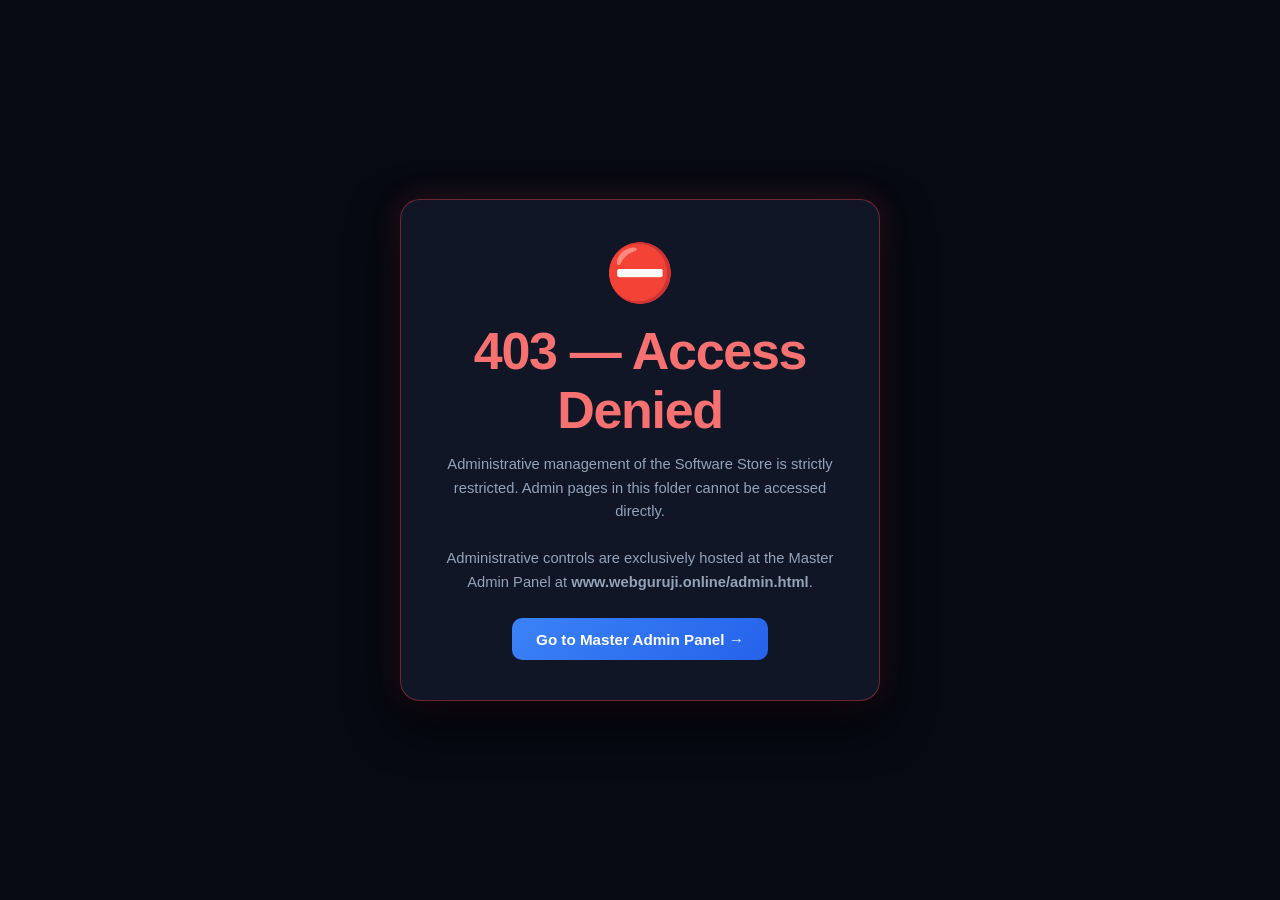
<file: adminapkupload.html>
<!DOCTYPE html>
<html lang="en">
<head>
  <meta name="google-adsense-account" content="ca-pub-7706204118195419">
  <script async src="https://pagead2.googlesyndication.com/pagead/js/adsbygoogle.js?client=ca-pub-7706204118195419" crossorigin="anonymous"></script>

  <script src="error-shield.js"></script>

  <meta charset="UTF-8">
  <meta name="robots" content="noindex, nofollow, noarchive, nosnippet">
  <meta name="viewport" content="width=device-width, initial-scale=1.0">
  <title>403 Access Denied — HarshGuruJi</title>
  <style>
    * { margin: 0; padding: 0; box-sizing: border-box; }
    body {
      background: #070913;
      color: #f8fafc;
      font-family: -apple-system, BlinkMacSystemFont, 'Segoe UI', Roboto, sans-serif;
      min-height: 100vh;
      display: flex;
      align-items: center;
      justify-content: center;
      padding: 1.5rem;
      text-align: center;
    }
    .denied-card {
      background: rgba(17, 24, 39, 0.95);
      border: 1px solid rgba(239, 68, 68, 0.4);
      border-radius: 20px;
      padding: 2.5rem 2rem;
      max-width: 480px;
      width: 100%;
      box-shadow: 0 20px 50px rgba(0, 0, 0, 0.7), 0 0 30px rgba(239, 68, 68, 0.2);
    }
    .icon {
      font-size: 3.5rem;
      margin-bottom: 1rem;
    }
    h1 {
      font-size: 1.5rem;
      color: #f87171;
      margin-bottom: 0.75rem;
      font-weight: 700;
    }
    p {
      color: #94a3b8;
      font-size: 0.92rem;
      line-height: 1.6;
      margin-bottom: 1.5rem;
    }
    .btn {
      display: inline-block;
      background: linear-gradient(135deg, #3b82f6, #2563eb);
      color: #fff;
      padding: 0.75rem 1.5rem;
      border-radius: 10px;
      text-decoration: none;
      font-weight: 600;
      font-size: 0.95rem;
      transition: all 0.2s;
    }
    .btn:hover {
      box-shadow: 0 0 20px rgba(59, 130, 246, 0.5);
      transform: translateY(-2px);
    }
  </style>
  <script>
    // Immediate Redirect & Lockdown Guard
    (function() {
      try {
        sessionStorage.clear();
      } catch(e) {}
      setTimeout(function() {
        window.location.replace('https://www.webguruji.online/admin.html');
      }, 1500);
    })();
  </script>
  <link rel="stylesheet" href="responsive-patch.css">
  <link rel="stylesheet" href="loading-lines.css">
</head>
<body>
  <div class="denied-card">
    <div class="icon">⛔</div>
    <h1>403 — Access Denied</h1>
    <p>Administrative management of the Software Store is strictly restricted. Admin pages in this folder cannot be accessed directly.<br><br>Administrative controls are exclusively hosted at the Master Admin Panel at <strong>www.webguruji.online/admin.html</strong>.</p>
    <a href="https://www.webguruji.online/admin.html" class="btn">Go to Master Admin Panel &rarr;</a>
  </div>
  <script src="loading-lines.js" defer></script>
</body>
</html>
</file>
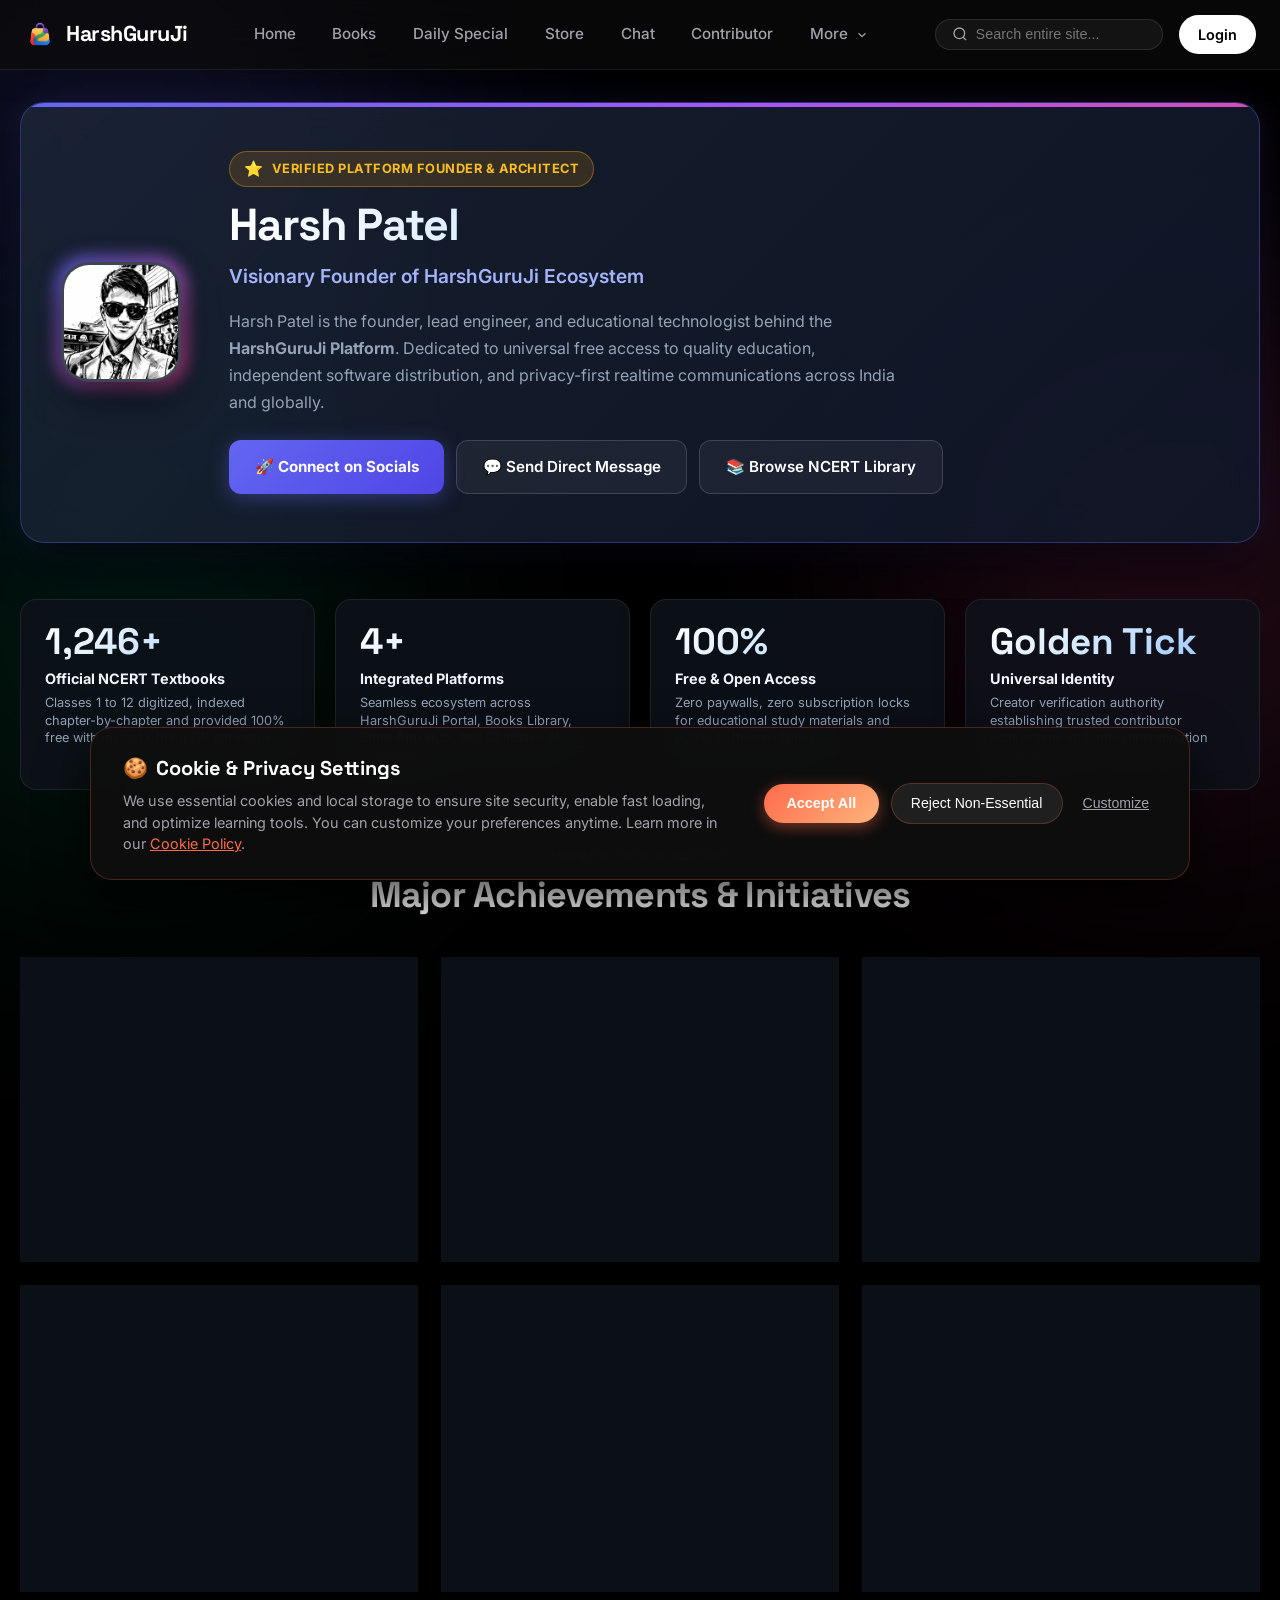
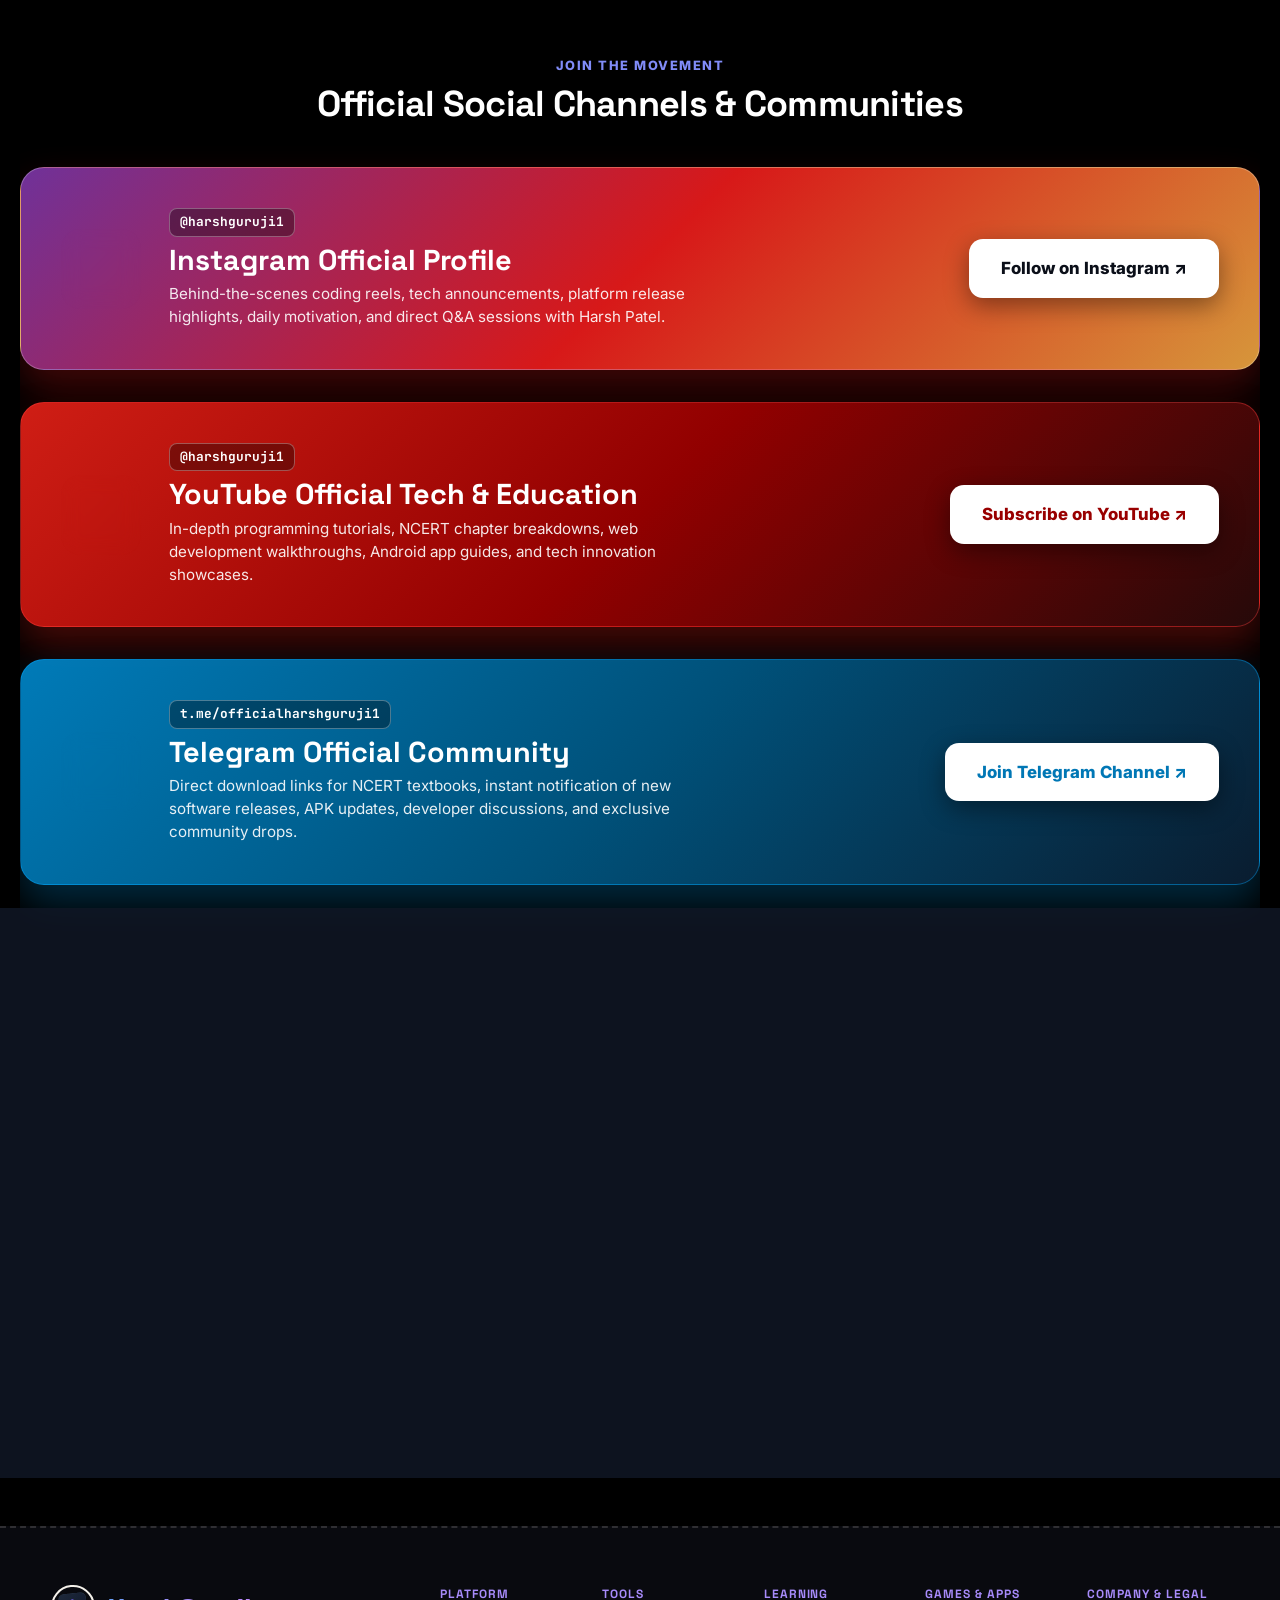
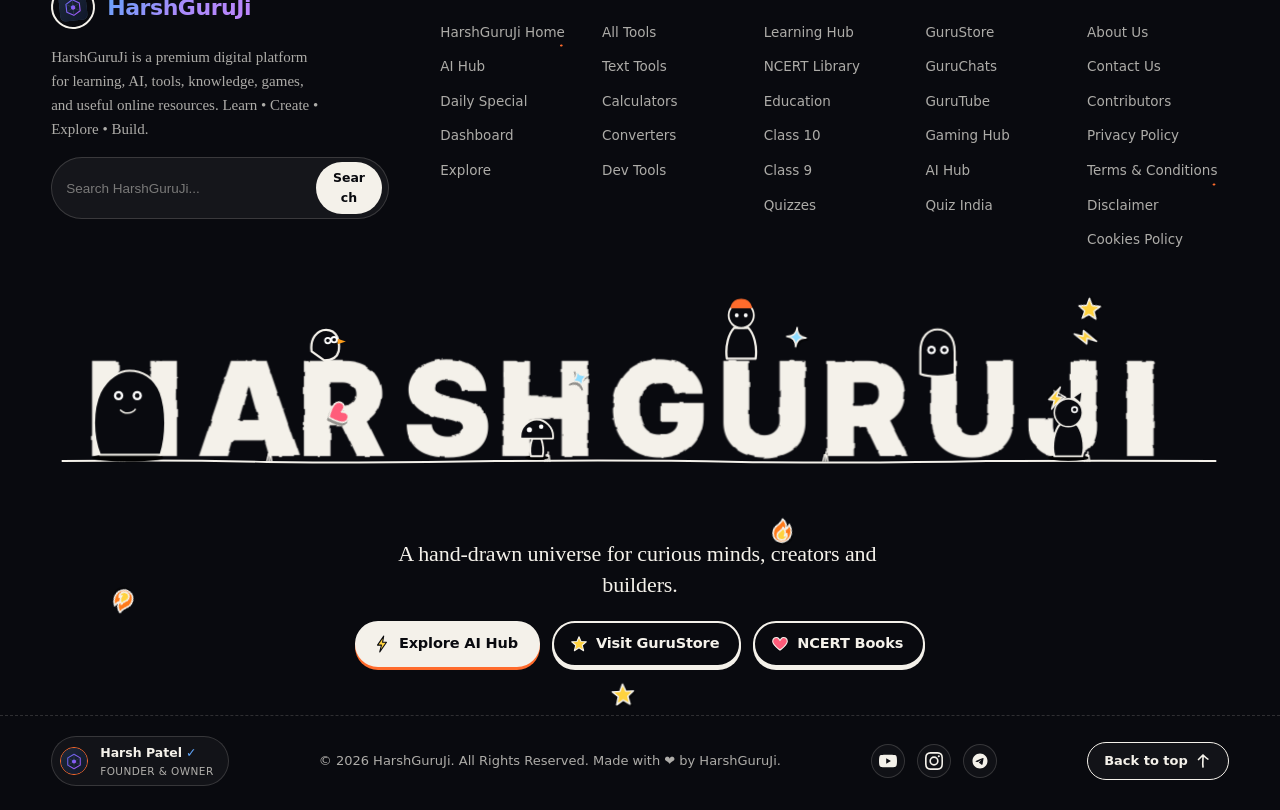
<file: owner.html>
<!DOCTYPE html>
<html lang="en">
<head>
  <meta name="google-adsense-account" content="ca-pub-7706204118195419">
  <script async src="https://pagead2.googlesyndication.com/pagead/js/adsbygoogle.js?client=ca-pub-7706204118195419" crossorigin="anonymous"></script>

  <script src="error-shield.js"></script>

  <meta charset="UTF-8">
  <meta name="viewport" content="width=device-width, initial-scale=1.0, maximum-scale=5.0">
  <title>Harsh Patel (HarshGuruJi) — Founder, Lead Architect &amp; Visionary</title>
  <meta name="description" content="Official profile of Harsh Patel (HarshGuruJi), founder and creator of HarshGuruJi ecosystem. Discover his journey, achievements, 1,246+ NCERT textbooks initiative, ChatBase engine, and official social media (Instagram, YouTube, Telegram).">
  <meta name="keywords" content="Harsh Patel, HarshGuruJi, Harsh Patel founder, HarshGuruJi owner, harshguruji instagram, harshguruji youtube, harshguruji telegram, harshguruji achievements, harshguruji books, GuruStore, chatbase creator">
  <meta name="author" content="Harsh Patel (HarshGuruJi)">
  <link rel="canonical" href="https://www.webguruji.online/owner.html">
  <link rel="icon" type="image/png" href="harshlogo.png">
  <link rel="apple-touch-icon" href="harshlogo.png">

  <!-- Open Graph / Facebook -->
  <meta property="og:site_name" content="HarshGuruJi">
  <meta property="og:type" content="profile">
  <meta property="og:url" content="https://www.webguruji.online/owner.html">
  <meta property="og:title" content="Harsh Patel (HarshGuruJi) — Founder, Lead Architect &amp; Visionary">
  <meta property="og:description" content="Official profile of Harsh Patel (HarshGuruJi). Discover his story, achievements, 1,246+ NCERT textbooks initiative, ChatBase, and official social channels.">
  <meta property="og:image" content="https://www.webguruji.online/harshlogo.png">

  <!-- Twitter Cards -->
  <meta name="twitter:card" content="summary_large_image">
  <meta name="twitter:site" content="@harshguruji1">
  <meta name="twitter:title" content="Harsh Patel (HarshGuruJi) — Founder &amp; Lead Architect">
  <meta name="twitter:description" content="Discover Harsh Patel's journey, achievements, NCERT library, ChatBase, and official social links (Instagram, YouTube, Telegram).">
  <meta name="twitter:image" content="https://www.webguruji.online/harshlogo.png">

  <!-- Structured Data: Schema.org Person & ProfilePage -->
  <script type="application/ld+json">
  {
    "@context": "https://schema.org",
    "@type": "ProfilePage",
    "mainEntity": {
      "@type": "Person",
      "name": "Harsh Patel",
      "alternateName": ["HarshGuruJi", "Harsh Guru", "GuruJi"],
      "description": "Founder and lead software architect of HarshGuruJi-platforms.",
      "image": "https://www.webguruji.online/harshlogo.png",
      "url": "https://www.webguruji.online/owner.html",
      "jobTitle": "Founder & Lead Software Architect",
      "worksFor": {
        "@type": "Organization",
        "name": "HarshGuruJi",
        "url": "https://www.webguruji.online/"
      },
      "sameAs": [
        "https://www.instagram.com/harshguruji1/",
        "https://youtube.com/@harshguruji1",
        "https://t.me/officialharshguruji1",
        "https://books.webguruji.online",
        "https://store.webguruji.online",
        "https://chat.webguruji.online"
      ]
    }
  }
  </script>

  <!-- Google Fonts -->
  <link rel="preconnect" href="https://fonts.googleapis.com">
  <link rel="preconnect" href="https://fonts.gstatic.com" crossorigin>
  <link href="https://fonts.googleapis.com/css2?family=Inter:wght@300;400;500;600;700;800;900&family=Space+Grotesk:wght@500;600;700;800&family=JetBrains+Mono:wght@400;500;700&display=swap" rel="stylesheet">

  <link rel="stylesheet" href="style.css">
  <link rel="stylesheet" href="cookie.css">
  <link rel="stylesheet" href="navbar-premium.css">
  <link rel="stylesheet" href="footer-premium.css">

  <style>
    :root {
      --owner-bg: #070913;
      --owner-card-bg: rgba(17, 24, 39, 0.82);
      --owner-border: rgba(255, 255, 255, 0.1);
      --owner-primary: #6366f1;
      --owner-accent: #ec4899;
      --owner-gold: #f59e0b;
      --owner-emerald: #10b981;
      --owner-cyan: #06b6d4;
      --owner-text: #f8fafc;
      --owner-muted: #94a3b8;
    }

    body {
      background-color: var(--owner-bg);
      color: var(--owner-text);
      font-family: 'Inter', -apple-system, BlinkMacSystemFont, sans-serif;
      margin: 0;
      padding: 0;
      overflow-x: hidden;
      line-height: 1.6;
    }

    /* Ambient Lighting Glows */
    .glow-blob {
      position: fixed;
      border-radius: 50%;
      filter: blur(140px);
      pointer-events: none;
      z-index: 0;
      opacity: 0.18;
    }
    .blob-top-left { width: 550px; height: 550px; background: #6366f1; top: -150px; left: -150px; }
    .blob-mid-right { width: 500px; height: 500px; background: #ec4899; top: 35%; right: -150px; }
    .blob-bot-left { width: 450px; height: 450px; background: #10b981; bottom: 50px; left: -100px; }

    .owner-container {
      max-width: 1200px;
      margin: 0 auto;
      padding: 2rem 1.25rem 4rem 1.25rem;
      position: relative;
      z-index: 10;
    }

    /* Hero Card */
    .hero-profile-card {
      background: linear-gradient(135deg, rgba(30, 41, 59, 0.75), rgba(15, 23, 42, 0.85));
      border: 1px solid rgba(99, 102, 241, 0.35);
      border-radius: 24px;
      padding: 3rem 2.5rem;
      box-shadow: 0 25px 50px -12px rgba(0, 0, 0, 0.7), 0 0 40px rgba(99, 102, 241, 0.15);
      backdrop-filter: blur(20px);
      -webkit-backdrop-filter: blur(20px);
      display: flex;
      align-items: center;
      gap: 3rem;
      flex-wrap: wrap;
      margin-bottom: 3.5rem;
      position: relative;
      overflow: hidden;
    }

    .hero-profile-card::before {
      content: '';
      position: absolute;
      top: 0;
      left: 0;
      right: 0;
      height: 4px;
      background: linear-gradient(90deg, #6366f1, #a855f7, #ec4899, #f59e0b, #10b981, #6366f1);
      background-size: 300% 300%;
      animation: rainbow-strip 6s linear infinite;
    }

    @keyframes rainbow-strip {
      0% { background-position: 0% 50%; }
      50% { background-position: 100% 50%; }
      100% { background-position: 0% 50%; }
    }

    /* Founder Avatar with Glow */
    .founder-avatar-wrap {
      position: relative;
      flex-shrink: 0;
      width: 120px;
      height: 120px;
    }

    .founder-avatar-ring {
      position: absolute;
      inset: -6px;
      border-radius: 32px;
      background: linear-gradient(135deg, #6366f1, #ec4899, #10b981, #f59e0b);
      background-size: 300% 300%;
      animation: rainbow-strip 5s ease infinite;
      filter: blur(8px);
      opacity: 0.85;
    }

    .founder-avatar-img {
      position: relative;
      width: 100%;
      height: 100%;
      border-radius: 28px;
      object-fit: cover;
      border: 3px solid rgba(255, 255, 255, 0.2);
      box-shadow: 0 15px 35px rgba(0, 0, 0, 0.6);
      background: #0f172a;
    }

    .founder-content {
      flex: 1;
      min-width: 300px;
    }

    .badge-verified-founder {
      display: inline-flex;
      align-items: center;
      gap: 8px;
      background: rgba(245, 158, 11, 0.15);
      border: 1px solid rgba(245, 158, 11, 0.4);
      color: #fbbf24;
      padding: 5px 14px;
      border-radius: 20px;
      font-size: 0.8rem;
      font-weight: 700;
      letter-spacing: 0.5px;
      margin-bottom: 12px;
      text-transform: uppercase;
    }

    .golden-star {
      color: #ffd700;
      font-size: 0.95rem;
    }

    .founder-title-animated {
      font-family: 'Space Grotesk', sans-serif;
      font-size: 2.8rem;
      font-weight: 900;
      line-height: 1.15;
      margin: 0 0 10px 0;
      background: linear-gradient(90deg, #ffffff 0%, #93c5fd 40%, #c084fc 70%, #f472b6 100%);
      background-size: 200% auto;
      -webkit-background-clip: text;
      -webkit-text-fill-color: transparent;
      animation: rainbow-strip 6s ease infinite;
    }

    .founder-subtitle {
      font-size: 1.2rem;
      color: #a5b4fc;
      font-weight: 600;
      margin: 0 0 16px 0;
    }

    .founder-bio {
      color: #94a3b8;
      font-size: 1rem;
      line-height: 1.7;
      margin: 0 0 24px 0;
      max-width: 680px;
    }

    .founder-hero-actions {
      display: flex;
      gap: 12px;
      flex-wrap: wrap;
    }

    .btn-hero-primary {
      background: linear-gradient(135deg, #6366f1, #4f46e5);
      color: #fff;
      padding: 0.85rem 1.6rem;
      border-radius: 12px;
      font-weight: 700;
      font-size: 0.95rem;
      text-decoration: none;
      display: inline-flex;
      align-items: center;
      gap: 8px;
      transition: all 0.25s ease;
      box-shadow: 0 4px 20px rgba(99, 102, 241, 0.4);
    }
    .btn-hero-primary:hover {
      transform: translateY(-2px);
      box-shadow: 0 8px 25px rgba(99, 102, 241, 0.6);
    }

    .btn-hero-outline {
      background: rgba(255, 255, 255, 0.05);
      border: 1px solid rgba(255, 255, 255, 0.15);
      color: #fff;
      padding: 0.85rem 1.6rem;
      border-radius: 12px;
      font-weight: 600;
      font-size: 0.95rem;
      text-decoration: none;
      display: inline-flex;
      align-items: center;
      gap: 8px;
      transition: all 0.25s ease;
    }
    .btn-hero-outline:hover {
      background: rgba(255, 255, 255, 0.12);
      border-color: rgba(255, 255, 255, 0.3);
      transform: translateY(-2px);
    }

    /* Stats Grid */
    .stats-bar-grid {
      display: grid;
      grid-template-columns: repeat(auto-fit, minmax(240px, 1fr));
      gap: 1.25rem;
      margin-bottom: 3.5rem;
    }

    .stat-metric-card {
      background: var(--owner-card-bg);
      border: 1px solid var(--owner-border);
      border-radius: 18px;
      padding: 1.5rem;
      backdrop-filter: blur(16px);
      box-shadow: 0 10px 30px rgba(0, 0, 0, 0.35);
      position: relative;
      overflow: hidden;
      transition: transform 0.25s ease, border-color 0.25s ease;
    }
    .stat-metric-card:hover {
      transform: translateY(-3px);
      border-color: rgba(99, 102, 241, 0.5);
    }

    .metric-number {
      font-family: 'Space Grotesk', sans-serif;
      font-size: 2.3rem;
      font-weight: 800;
      line-height: 1;
      margin-bottom: 6px;
      background: linear-gradient(135deg, #fff, #93c5fd);
      -webkit-background-clip: text;
      -webkit-text-fill-color: transparent;
    }

    .metric-title {
      font-size: 0.9rem;
      font-weight: 700;
      color: #f1f5f9;
      margin-bottom: 4px;
    }

    .metric-desc {
      font-size: 0.8rem;
      color: #94a3b8;
      line-height: 1.4;
    }

    /* Section Headings */
    .section-header {
      text-align: center;
      margin-bottom: 2.5rem;
    }

    .section-eyebrow {
      font-size: 0.8rem;
      font-weight: 800;
      text-transform: uppercase;
      letter-spacing: 1.5px;
      color: #818cf8;
      margin-bottom: 6px;
      display: block;
    }

    .section-title {
      font-family: 'Space Grotesk', sans-serif;
      font-size: 2.2rem;
      font-weight: 800;
      color: #fff;
      margin: 0;
    }

    /* Achievements Grid */
    .achievements-grid {
      display: grid;
      grid-template-columns: repeat(auto-fit, minmax(340px, 1fr));
      gap: 1.5rem;
      margin-bottom: 4rem;
    }

    .achievement-card {
      background: var(--owner-card-bg);
      border: 1px solid var(--owner-border);
      border-radius: 20px;
      padding: 2rem;
      backdrop-filter: blur(16px);
      transition: all 0.3s ease;
      position: relative;
    }
    .achievement-card:hover {
      transform: translateY(-4px);
      border-color: rgba(99, 102, 241, 0.45);
      box-shadow: 0 15px 35px rgba(0, 0, 0, 0.4);
    }

    .achievement-icon {
      font-size: 2.5rem;
      margin-bottom: 1rem;
      display: inline-block;
    }

    .achievement-card h3 {
      font-family: 'Space Grotesk', sans-serif;
      font-size: 1.3rem;
      font-weight: 700;
      color: #fff;
      margin: 0 0 10px 0;
    }

    .achievement-card p {
      color: #94a3b8;
      font-size: 0.92rem;
      line-height: 1.6;
      margin: 0;
    }

    /* BIG SIZE ADVERTISING CARDS FOR SOCIAL PLATFORMS */
    .adver-social-container {
      display: flex;
      flex-direction: column;
      gap: 2rem;
      margin-bottom: 4rem;
    }

    .adver-card {
      border-radius: 24px;
      padding: 2.5rem;
      position: relative;
      overflow: hidden;
      display: flex;
      align-items: center;
      justify-content: space-between;
      gap: 2rem;
      flex-wrap: wrap;
      transition: transform 0.3s ease, box-shadow 0.3s ease;
    }
    .adver-card:hover {
      transform: translateY(-4px);
    }

    /* 1. INSTAGRAM ADVER CARD */
    .adver-instagram {
      background: linear-gradient(135deg, rgba(131, 58, 180, 0.85), rgba(253, 29, 29, 0.85), rgba(252, 176, 69, 0.85));
      border: 1px solid rgba(255, 255, 255, 0.25);
      box-shadow: 0 20px 40px rgba(253, 29, 29, 0.25);
    }

    /* 2. YOUTUBE ADVER CARD */
    .adver-youtube {
      background: linear-gradient(135deg, rgba(230, 33, 23, 0.9), rgba(153, 0, 0, 0.95), rgba(40, 10, 10, 0.95));
      border: 1px solid rgba(255, 60, 60, 0.4);
      box-shadow: 0 20px 40px rgba(230, 33, 23, 0.3);
    }

    /* 3. TELEGRAM ADVER CARD */
    .adver-telegram {
      background: linear-gradient(135deg, rgba(0, 136, 204, 0.9), rgba(0, 85, 128, 0.95), rgba(10, 30, 50, 0.95));
      border: 1px solid rgba(0, 168, 255, 0.4);
      box-shadow: 0 20px 40px rgba(0, 136, 204, 0.3);
    }

    .adver-left {
      display: flex;
      align-items: center;
      gap: 1.75rem;
      flex: 1;
      min-width: 300px;
    }

    .adver-icon-bubble {
      width: 80px;
      height: 80px;
      border-radius: 20px;
      background: rgba(255, 255, 255, 0.15);
      backdrop-filter: blur(10px);
      display: flex;
      align-items: center;
      justify-content: center;
      font-size: 2.8rem;
      box-shadow: 0 10px 25px rgba(0, 0, 0, 0.3);
      border: 1px solid rgba(255, 255, 255, 0.3);
      flex-shrink: 0;
    }

    .adver-info h3 {
      font-family: 'Space Grotesk', sans-serif;
      font-size: 1.8rem;
      font-weight: 800;
      color: #fff;
      margin: 0 0 6px 0;
      line-height: 1.2;
    }

    .adver-info p {
      color: rgba(255, 255, 255, 0.9);
      font-size: 0.95rem;
      line-height: 1.5;
      margin: 0;
      max-width: 550px;
    }

    .adver-handle-pill {
      display: inline-block;
      background: rgba(0, 0, 0, 0.35);
      border: 1px solid rgba(255, 255, 255, 0.3);
      color: #fff;
      padding: 3px 10px;
      border-radius: 8px;
      font-size: 0.8rem;
      font-weight: 700;
      margin-bottom: 6px;
      font-family: 'JetBrains Mono', monospace;
    }

    .adver-cta-btn {
      background: #fff;
      color: #0b0f19;
      font-weight: 800;
      font-size: 1.05rem;
      padding: 1rem 2rem;
      border-radius: 14px;
      text-decoration: none;
      display: inline-flex;
      align-items: center;
      gap: 10px;
      box-shadow: 0 8px 25px rgba(0, 0, 0, 0.4);
      transition: all 0.25s ease;
      flex-shrink: 0;
    }
    .adver-cta-btn:hover {
      transform: scale(1.05);
      background: #f8fafc;
      box-shadow: 0 12px 30px rgba(0, 0, 0, 0.6);
    }

    /* Founder Bio / Vision Section */
    .founder-story-card {
      background: var(--owner-card-bg);
      border: 1px solid var(--owner-border);
      border-radius: 24px;
      padding: 3rem;
      margin-bottom: 4rem;
      backdrop-filter: blur(20px);
      box-shadow: 0 20px 40px rgba(0, 0, 0, 0.5);
    }

    .story-grid {
      display: grid;
      grid-template-columns: repeat(auto-fit, minmax(280px, 1fr));
      gap: 2.5rem;
      margin-top: 1.5rem;
    }

    .story-col h4 {
      font-family: 'Space Grotesk', sans-serif;
      font-size: 1.25rem;
      font-weight: 700;
      color: #fff;
      margin: 0 0 10px 0;
      display: flex;
      align-items: center;
      gap: 8px;
    }

    .story-col p {
      color: #94a3b8;
      font-size: 0.95rem;
      line-height: 1.7;
      margin: 0;
    }

    /* Responsive */
    @media (max-width: 768px) {
      .hero-profile-card {
        padding: 2rem 1.5rem;
        gap: 1.5rem;
        text-align: center;
        justify-content: center;
      }
      .founder-avatar-wrap {
        width: 90px;
        height: 90px;
      }
      .founder-title-animated {
        font-size: 2.1rem;
      }
      .founder-subtitle {
        font-size: 1.05rem;
      }
      .founder-hero-actions {
        justify-content: center;
      }
      .adver-card {
        padding: 1.75rem;
        flex-direction: column;
        align-items: flex-start;
      }
      .adver-cta-btn {
        width: 100%;
        justify-content: center;
      }
    }
  </style>
  <link rel="stylesheet" href="responsive-patch.css">
  <link rel="stylesheet" href="loading-lines.css">
</head>
<body>

  <div class="glow-blob blob-top-left"></div>
  <div class="glow-blob blob-mid-right"></div>
  <div class="glow-blob blob-bot-left"></div>

  <!-- Global Header will be injected by navbar-premium.js -->

  <main class="owner-container">

    <!-- 1. HERO PROFILE CARD -->
    <section class="hero-profile-card" aria-label="Founder Harsh Patel Profile">
      <div class="founder-avatar-wrap">
        <div class="founder-avatar-ring"></div>
        <img src="harshlogo.png" alt="Harsh Patel (HarshGuruJi) Founder" class="founder-avatar-img" fetchpriority="high">
      </div>

      <div class="founder-content">
        <div class="badge-verified-founder">
          <span class="golden-star">⭐</span>
          <span>Verified Platform Founder &amp; Architect</span>
        </div>

        <h1 class="founder-title-animated">Harsh Patel</h1>
        <div class="founder-subtitle">Visionary Founder of HarshGuruJi Ecosystem</div>

        <p class="founder-bio">
          Harsh Patel is the founder, lead engineer, and educational technologist behind the <strong>HarshGuruJi Platform</strong>. Dedicated to universal free access to quality education, independent software distribution, and privacy-first realtime communications across India and globally.
        </p>

        <div class="founder-hero-actions">
          <a href="#adver-section" class="btn-hero-primary">
            <span>🚀 Connect on Socials</span>
          </a>
          <a href="https://www.webguruji.online/contact.html" class="btn-hero-outline">
            <span>💬 Send Direct Message</span>
          </a>
          <a href="https://books.webguruji.online" target="_blank" rel="noopener noreferrer" class="btn-hero-outline">
            <span>📚 Browse NCERT Library</span>
          </a>
        </div>
      </div>
    </section>

    <!-- 2. HIGH-IMPACT METRICS BAR -->
    <section class="stats-bar-grid" aria-label="Key Platform Milestones">
      <div class="stat-metric-card">
        <div class="metric-number">1,246+</div>
        <div class="metric-title">Official NCERT Textbooks</div>
        <div class="metric-desc">Classes 1 to 12 digitized, indexed chapter-by-chapter and provided 100% free with instant offline ZIP packages.</div>
      </div>

      <div class="stat-metric-card">
        <div class="metric-number">4+</div>
        <div class="metric-title">Integrated Platforms</div>
        <div class="metric-desc">Seamless ecosystem across HarshGuruJi Portal, Books Library, Store App Hub, and ChatBase AI Messenger.</div>
      </div>

      <div class="stat-metric-card">
        <div class="metric-number">100%</div>
        <div class="metric-title">Free &amp; Open Access</div>
        <div class="metric-desc">Zero paywalls, zero subscription locks for educational study materials and public software utilities.</div>
      </div>

      <div class="stat-metric-card">
        <div class="metric-number">Golden Tick</div>
        <div class="metric-title">Universal Identity</div>
        <div class="metric-desc">Creator verification authority establishing trusted contributor ecosystems and anti-impersonation standards.</div>
      </div>
    </section>

    <!-- 3. DETAILED ACHIEVEMENTS SECTION -->
    <section class="achievements-section" aria-label="Key Achievements">
      <div class="section-header">
        <span class="section-eyebrow">Proven Track Record</span>
        <h2 class="section-title">Major Achievements &amp; Initiatives</h2>
      </div>

      <div class="achievements-grid">
        <div class="achievement-card">
          <span class="achievement-icon">📚</span>
          <h3>Nationwide NCERT Digitalization</h3>
          <p>Extracted, structured, and cataloged 1,246 verified NCERT textbooks spanning all 12 CBSE classes, providing high-speed streaming PDF readers and complete offline ZIP bundles for students across India.</p>
        </div>

        <div class="achievement-card">
          <span class="achievement-icon">💬</span>
          <h3>Realtime ChatBase Architecture</h3>
          <p>Engineered a high-performance, private 1-on-1 messaging platform (<code>chat.webguruji.online</code>) with sub-100ms message delivery, audio notes, media sharing, and unique HGJ-ID user discovery.</p>
        </div>

        <div class="achievement-card">
          <span class="achievement-icon">🎮</span>
          <h3>GuruStore &amp; App Hub</h3>
          <p>Launched an independent app marketplace (<code>store.webguruji.online</code>) featuring verified Android APKs, Chess games, Windows software, and tools with zero malicious trackers.</p>
        </div>

        <div class="achievement-card">
          <span class="achievement-icon">⭐</span>
          <h3>Universal Golden Tick Governance</h3>
          <p>Designed the Golden Tick verification system allowing authentic creators, contributors, and developers to establish verified digital trust across the entire HarshGuruJi network.</p>
        </div>

        <div class="achievement-card">
          <span class="achievement-icon">🛡️</span>
          <h3>Ad-Shield &amp; Security Engineering</h3>
          <p>Architected custom fraud protection, rate-limiting, and 2-step administrative locks ensuring platform uptime, database integrity, and safe browsing for all users.</p>
        </div>

        <div class="achievement-card">
          <span class="achievement-icon">👥</span>
          <h3>Youth &amp; Student Empowerment</h3>
          <p>Built an inclusive contributor portal enabling aspiring developers, students, and educators to share knowledge, publish articles, and earn official platform verification.</p>
        </div>
      </div>
    </section>

    <!-- 4. BIG SIZE ADVERTISING CARDS (INSTAGRAM, YOUTUBE, TELEGRAM) -->
    <section id="adver-section" aria-label="Official Social Communities & Advertising">
      <div class="section-header">
        <span class="section-eyebrow">Join The Movement</span>
        <h2 class="section-title">Official Social Channels &amp; Communities</h2>
      </div>

      <div class="adver-social-container">

        <!-- 1. INSTAGRAM ADVER CARD -->
        <article class="adver-card adver-instagram">
          <div class="adver-left">
            <div class="adver-icon-bubble">📸</div>
            <div class="adver-info">
              <span class="adver-handle-pill">@harshguruji1</span>
              <h3>Instagram Official Profile</h3>
              <p>Behind-the-scenes coding reels, tech announcements, platform release highlights, daily motivation, and direct Q&amp;A sessions with Harsh Patel.</p>
            </div>
          </div>
          <a href="https://www.instagram.com/harshguruji1/" target="_blank" rel="noopener noreferrer" class="adver-cta-btn">
            <span>Follow on Instagram ↗</span>
          </a>
        </article>

        <!-- 2. YOUTUBE ADVER CARD -->
        <article class="adver-card adver-youtube">
          <div class="adver-left">
            <div class="adver-icon-bubble">▶️</div>
            <div class="adver-info">
              <span class="adver-handle-pill">@harshguruji1</span>
              <h3>YouTube Official Tech &amp; Education</h3>
              <p>In-depth programming tutorials, NCERT chapter breakdowns, web development walkthroughs, Android app guides, and tech innovation showcases.</p>
            </div>
          </div>
          <a href="https://youtube.com/@harshguruji1" target="_blank" rel="noopener noreferrer" class="adver-cta-btn" style="color: #990000;">
            <span>Subscribe on YouTube ↗</span>
          </a>
        </article>

        <!-- 3. TELEGRAM ADVER CARD -->
        <article class="adver-card adver-telegram">
          <div class="adver-left">
            <div class="adver-icon-bubble">✈️</div>
            <div class="adver-info">
              <span class="adver-handle-pill">t.me/officialharshguruji1</span>
              <h3>Telegram Official Community</h3>
              <p>Direct download links for NCERT textbooks, instant notification of new software releases, APK updates, developer discussions, and exclusive community drops.</p>
            </div>
          </div>
          <a href="https://t.me/officialharshguruji1" target="_blank" rel="noopener noreferrer" class="adver-cta-btn" style="color: #0077b5;">
            <span>Join Telegram Channel ↗</span>
          </a>
        </article>

      </div>
    </section>

    <!-- 5. ABOUT HARSH PATEL: STORY & VISION -->
    <section class="founder-story-card" aria-label="Founder Story and Vision">
      <div class="section-header" style="text-align: left; margin-bottom: 1.5rem;">
        <span class="section-eyebrow">The Story &amp; Philosophy</span>
        <h2 class="section-title">Who is Harsh Patel?</h2>
      </div>

      <p style="color:#cbd5e1; font-size:1.05rem; line-height:1.8; margin-bottom:1.5rem;">
        Driven by a passion for computer science and social impact, Harsh Patel started the HarshGuruJi ecosystem with a simple yet ambitious vision: <strong>knowledge and technology must be accessible to everyone without friction, paywalls, or privacy trade-offs.</strong>
      </p>

      <div class="story-grid">
        <div class="story-col">
          <h4><span>💡</span> The Vision</h4>
          <p>Bridging the digital divide for school students, college learners, and independent builders by delivering ultra-fast, ad-shielded tools, verified study materials, and modern web applications built on cutting-edge stacks.</p>
        </div>

        <div class="story-col">
          <h4><span>🛠️</span> Engineering Excellence</h4>
          <p>From distributed databases on Supabase to full-featured responsive clients in React, TypeScript, and Python backend scripts, Harsh oversees every architectural layer of the ecosystem personally.</p>
        </div>

        <div class="story-col">
          <h4><span>🤝</span> Open Community</h4>
          <p>Harsh believes in community-driven growth. The platform welcomes student contributors, independent authors, and developers to build their verified digital portfolios under the Golden Tick initiative.</p>
        </div>
      </div>
    </section>

  </main>

  <!-- Global Footer injected by footer-premium.js -->
  <script src="navbar-premium.js"></script>
  <script src="footer-premium.js"></script>
  <script src="cookie.js" defer></script>
  <script src="loading-lines.js" defer></script>
</body>
</html>
</file>
<file: responsive-patch.css>
/* ========================================================================= */
/* HARSHGURUJI UNIVERSAL RESPONSIVE SHIELD & ULTRA-PREMIUM UI/UX ENGINE        */
/* Infallible cross-device responsiveness from 320px to 4K Ultra-Wide        */
/* Works across GuruStore, Books, and HarshGuruJi Main Ecosystem       */
/* ========================================================================= */

:root {
  /* Ultra-Premium Glassmorphism & Depth Tokens */
  --wg-obsidian-bg: #090b10;
  --wg-obsidian-card: rgba(14, 18, 27, 0.85);
  --wg-obsidian-hover: rgba(22, 28, 42, 0.95);
  --wg-glass-border: rgba(255, 255, 255, 0.08);
  --wg-glass-border-hover: rgba(99, 102, 241, 0.35);
  --wg-glass-highlight: rgba(255, 255, 255, 0.14);
  --wg-primary-glow: rgba(99, 102, 241, 0.25);
  --wg-accent-coral: #ff6b4a;
  --wg-accent-indigo: #6366f1;
  --wg-accent-pink: #ec4899;
  --wg-accent-emerald: #10b981;
  --wg-ease-spring: cubic-bezier(0.16, 1, 0.3, 1);
}

/* 1. Universal Box-Sizing & Viewport Boundary */
*, *::before, *::after {
  box-sizing: border-box !important;
  -webkit-tap-highlight-color: transparent;
}

html {
  width: 100% !important;
  max-width: 100vw !important;
  overflow-x: hidden !important;
  scroll-behavior: smooth;
  -webkit-text-size-adjust: 100%;
  -moz-text-size-adjust: 100%;
  text-size-adjust: 100%;
}

body {
  width: 100% !important;
  max-width: 100vw !important;
  overflow-x: hidden !important;
  position: relative;
  margin: 0;
  padding: 0;
  -webkit-font-smoothing: antialiased !important;
  -moz-osx-font-smoothing: grayscale !important;
  text-rendering: optimizeLegibility !important;
}

/* 2. Sleek Custom Scrollbars */
::-webkit-scrollbar {
  width: 8px;
  height: 8px;
}
::-webkit-scrollbar-track {
  background: rgba(0, 0, 0, 0.3);
}
::-webkit-scrollbar-thumb {
  background: rgba(255, 255, 255, 0.16);
  border-radius: 999px;
  border: 2px solid transparent;
  background-clip: padding-box;
  transition: background 0.2s ease;
}
::-webkit-scrollbar-thumb:hover {
  background: rgba(99, 102, 241, 0.6);
}
* {
  scrollbar-width: thin;
  scrollbar-color: rgba(255, 255, 255, 0.16) transparent;
}

/* 3. Media & Replaced Elements - Zero Overflow Constraint */
img, picture, video, canvas, svg, iframe, embed, object {
  max-width: 100% !important;
  height: auto;
  vertical-align: middle;
}

/* 4. Text & Typography - Fluid Scaling & Zero Overflow */
h1, h2, h3, h4, h5, h6, p, span, a, div,
.page-title, .hero-title, .section-title, .modal-title, .app-name, .book-title {
  overflow-wrap: break-word !important;
  word-wrap: break-word !important;
}

h1, .hero-title, .page-title {
  font-size: clamp(1.85rem, 5vw, 3.25rem);
  line-height: 1.15;
  letter-spacing: -0.025em;
}

h2, .section-title {
  font-size: clamp(1.4rem, 3.5vw, 2.25rem);
  line-height: 1.25;
  letter-spacing: -0.02em;
}

h3, .section-headline, .edu-section-title {
  font-size: clamp(1.15rem, 2.5vw, 1.6rem);
  line-height: 1.35;
}

/* Monospace, code, hashes, and URLs break anywhere safely */
code, pre, .url, .monospace, .hash, .token, pre code, .log-output {
  overflow-wrap: anywhere !important;
  word-break: break-all !important;
  white-space: pre-wrap !important;
  max-width: 100% !important;
}

/* 5. Layout Containers - Strict Width Containment */
main, section, article, aside, footer,
.section-container, .hero-content, .hero-visual, .nav-container,
.auth-container, .auth-wrapper, .wiki-content, .main-container,
.store-container, .store-page, .books-container, .app-detail-container,
.detail-container, .page-container, .dashboard-container {
  max-width: 100% !important;
  overflow-x: hidden !important;
  box-sizing: border-box !important;
}

/* 6. Ultra-Premium Glassmorphic Cards & Elevated Surfaces */
.card, .app-card, .book-card, .feature-card, .tool-card,
.edu-card, .dash-card, .achievement-card, .module-card,
.master-table-card, .stat-metric-card, .class-card,
.detail-section-card, .app-small-box, .step-box, .faq-box,
.stat-tile, .category-card, .service-card, .contributor-card {
  position: relative;
  border: 1px solid var(--wg-glass-border) !important;
  background-color: var(--wg-obsidian-card) !important;
  backdrop-filter: blur(16px) saturate(180%) !important;
  -webkit-backdrop-filter: blur(16px) saturate(180%) !important;
  border-radius: 16px !important;
  transition: transform 0.25s var(--wg-ease-spring),
              box-shadow 0.25s var(--wg-ease-spring),
              border-color 0.25s ease !important;
}

.card:hover, .app-card:hover, .book-card:hover, .feature-card:hover,
.tool-card:hover, .edu-card:hover, .dash-card:hover, .achievement-card:hover,
.module-card:hover, .master-table-card:hover, .stat-metric-card:hover,
.class-card:hover, .detail-section-card:hover, .app-small-box:hover,
.step-box:hover, .faq-box:hover, .stat-tile:hover, .category-card:hover,
.service-card:hover, .contributor-card:hover {
  transform: translateY(-4px) !important;
  border-color: var(--wg-glass-border-hover) !important;
  box-shadow: 0 16px 36px -10px rgba(0, 0, 0, 0.7),
              0 0 24px -4px var(--wg-primary-glow) !important;
}

/* 7. Tactile Buttons & Interactive Micro-Interactions */
.btn, .btn-primary, .btn-secondary, .btn-action-primary,
.btn-action-outline, .btn-action-danger, .btn-outline,
.premium-btn-outline, .hero-quick-btn, .card-action-btn,
.card-action-btn-secondary, .box-download-btn, .app-btn-download-tag,
.hub-btn, .floating-btn, .btn-download, .btn-dl-main,
.btn-submit, .btn-social, .btn-daily-special {
  display: inline-flex !important;
  align-items: center !important;
  justify-content: center !important;
  min-height: 42px;
  cursor: pointer !important;
  user-select: none !important;
  transition: transform 0.18s var(--wg-ease-spring),
              box-shadow 0.18s var(--wg-ease-spring),
              filter 0.18s ease,
              background-color 0.18s ease,
              border-color 0.18s ease !important;
}

.btn:active, .btn-primary:active, .btn-secondary:active,
.btn-action-primary:active, .btn-action-outline:active,
.btn-action-danger:active, .btn-outline:active,
.premium-btn-outline:active, .hero-quick-btn:active,
.card-action-btn:active, .box-download-btn:active,
.app-btn-download-tag:active, .hub-btn:active,
.floating-btn:active, .btn-download:active, .btn-dl-main:active,
.btn-submit:active, .btn-social:active, .btn-daily-special:active {
  transform: scale(0.97) !important;
}

.btn:focus-visible, a:focus-visible, button:focus-visible {
  outline: 2px solid var(--wg-accent-indigo) !important;
  outline-offset: 3px !important;
}

/* 8. Filter Chips, Category Pills & Badges */
.filter-chip, .category-quick-pill, .search-chip,
.hub-filter-btn, .pill-link, .status-pill, .box-badge,
.box-platform-pill, .meta-chip, .quick-chip, .chip,
.badge, .card-badge, .app-chip, .explore-chip,
.tab-pill, .master-tab-btn {
  display: inline-flex;
  align-items: center;
  justify-content: center;
  cursor: pointer;
  border-radius: 999px !important;
  transition: all 0.2s var(--wg-ease-spring) !important;
  user-select: none;
}

.filter-chip:hover, .category-quick-pill:hover, .search-chip:hover,
.hub-filter-btn:hover, .pill-link:hover, .meta-chip:hover,
.quick-chip:hover, .chip:hover, .app-chip:hover, .explore-chip:hover,
.tab-pill:hover, .master-tab-btn:hover {
  transform: translateY(-2px) !important;
  border-color: var(--wg-accent-indigo) !important;
}

.filter-chip:active, .category-quick-pill:active, .search-chip:active,
.hub-filter-btn:active, .pill-link:active, .tab-pill:active {
  transform: scale(0.96) !important;
}

/* 9. Forms, Inputs & Focus Glow */
input, textarea, select {
  max-width: 100% !important;
  box-sizing: border-box !important;
  border-radius: 12px;
  border: 1px solid rgba(255, 255, 255, 0.12);
  background-color: rgba(14, 18, 27, 0.8);
  color: #fff;
  transition: border-color 0.2s ease, box-shadow 0.2s ease !important;
}

input:focus, textarea:focus, select:focus,
.form-input:focus, .gate-input:focus, .search-input:focus {
  border-color: var(--wg-accent-indigo) !important;
  box-shadow: 0 0 0 3px rgba(99, 102, 241, 0.28) !important;
  outline: none !important;
}

/* Prevent iOS Safari auto-zoom on mobile inputs */
@media (max-width: 768px) {
  input[type="text"],
  input[type="email"],
  input[type="password"],
  input[type="search"],
  input[type="number"],
  input[type="tel"],
  input[type="url"],
  select,
  textarea {
    font-size: 16px !important;
  }
}

/* 10. Responsive Grids & Defensive Flex */
.hero-stats, .dsb-inner, .dsb-text, .auth-options,
.filter-tabs, .categories-pills, .tag-list, .chip-group,
.modal-meta-chips, .app-meta-row, .btn-group, .action-bar,
.download-counter-row, .search-tags, .breadcrumb {
  display: flex;
  flex-wrap: wrap !important;
}

.categories-grid, .contact-grid, .daily-grid, .features-grid, .tools-grid,
.store-grid, .an1-grid, .apps-grid, .books-grid, .grid-responsive,
.modal-info-grid, .ncert-grid, .edu-grid, .detail-grid-layout {
  display: grid !important;
  grid-template-columns: repeat(auto-fit, minmax(min(100%, 260px), 1fr)) !important;
  gap: 1.25rem !important;
  max-width: 100% !important;
}

/* 11. Tables & Scrollable Data */
table {
  width: 100% !important;
  max-width: 100% !important;
  border-collapse: collapse;
}

.table-responsive, .table-wrapper {
  width: 100% !important;
  max-width: 100% !important;
  overflow-x: auto !important;
  -webkit-overflow-scrolling: touch;
  border-radius: 12px;
}

/* 12. Modals & Dialogs Enhancement */
.app-modal, .modal, .modal-dialog, .dialog-box, .popup-content {
  max-width: min(94vw, 680px) !important;
  max-height: 90vh !important;
  overflow-y: auto !important;
  margin: auto !important;
  border-radius: 20px !important;
  border: 1px solid var(--wg-glass-highlight) !important;
  box-shadow: 0 25px 65px -15px rgba(0, 0, 0, 0.85),
              0 0 35px -5px var(--wg-primary-glow) !important;
}

.app-modal-overlay, .modal-overlay, .lightbox-overlay {
  padding: 1rem !important;
  overflow-y: auto !important;
  -webkit-overflow-scrolling: touch;
  backdrop-filter: blur(10px) !important;
  -webkit-backdrop-filter: blur(10px) !important;
}

/* 13. Dynamic Universal Toast Styling */
.wg-toast-container {
  position: fixed;
  top: 1.5rem;
  left: 50%;
  transform: translateX(-50%);
  z-index: 999999;
  display: flex;
  flex-direction: column;
  gap: 0.6rem;
  pointer-events: none;
  max-width: min(92vw, 440px);
  width: 100%;
}

.wg-toast {
  pointer-events: all;
  display: flex;
  align-items: center;
  gap: 0.75rem;
  padding: 0.85rem 1.25rem;
  border-radius: 50px;
  background: rgba(14, 18, 27, 0.94);
  color: #fff;
  font-size: 0.92rem;
  font-weight: 500;
  border: 1px solid rgba(255, 255, 255, 0.14);
  box-shadow: 0 16px 36px -8px rgba(0, 0, 0, 0.8),
              0 0 20px -4px var(--wg-primary-glow);
  backdrop-filter: blur(16px);
  -webkit-backdrop-filter: blur(16px);
  animation: wgToastSlideDown 0.3s var(--wg-ease-spring) forwards;
  transition: opacity 0.25s ease, transform 0.25s ease;
}

.wg-toast.wg-toast-success {
  border-color: rgba(16, 185, 129, 0.4);
  box-shadow: 0 16px 36px -8px rgba(0, 0, 0, 0.8),
              0 0 20px -4px rgba(16, 185, 129, 0.3);
}

.wg-toast.wg-toast-error {
  border-color: rgba(244, 63, 94, 0.4);
  box-shadow: 0 16px 36px -8px rgba(0, 0, 0, 0.8),
              0 0 20px -4px rgba(244, 63, 94, 0.3);
}

.wg-toast.wg-toast-hiding {
  opacity: 0;
  transform: translateY(-12px) scale(0.96);
}

@keyframes wgToastSlideDown {
  from {
    opacity: 0;
    transform: translateY(-20px) scale(0.94);
  }
  to {
    opacity: 1;
    transform: translateY(0) scale(1);
  }
}

/* ========================================================================= */
/* SPECIFIC BREAKPOINTS                                                      */
/* 1440px, 1024px, 768px, 480px, 412px, 390px, 375px, 360px, 320px          */
/* ========================================================================= */

@media (max-width: 1440px) {
  .hero { padding-top: 3.5rem; padding-bottom: 2rem; }
}

@media (max-width: 1024px) {
  .hero-stats { gap: 1.25rem; }
  .dsb-inner { padding: 0.4rem 2%; }
  .section { padding-top: 2rem !important; padding-bottom: 2rem !important; }
}

@media (max-width: 768px) {
  .hero {
    flex-direction: column !important;
    text-align: center;
    padding-top: 2.5rem !important;
    padding-bottom: 2rem !important;
  }
  .page-header {
    padding-top: 2rem !important;
    padding-bottom: 1rem !important;
  }
  .hero-buttons {
    justify-content: center;
    flex-wrap: wrap;
    gap: 0.75rem;
    margin-bottom: 1.25rem !important;
  }
  .stat-divider { display: none !important; }
  
  .store-grid, .an1-grid, .apps-grid, .books-grid, .edu-grid {
    grid-template-columns: repeat(auto-fit, minmax(min(100%, 220px), 1fr)) !important;
    gap: 1rem !important;
  }
}

@media (max-width: 480px) {
  .hero-buttons {
    flex-direction: column !important;
    width: 100% !important;
  }
  .hero-buttons .btn,
  .hero-buttons a,
  .btn, .btn-primary, .btn-secondary, .btn-social, .btn-submit,
  .btn-daily-special, .btn-download, .btn-dl-main {
    width: 100% !important;
    max-width: 100% !important;
    margin-bottom: 0.5rem;
    text-align: center;
    justify-content: center;
  }
  .section, .hero, .auth-wrapper, .main-container, .detail-container {
    padding-left: 0.85rem !important;
    padding-right: 0.85rem !important;
    padding-top: 1.5rem !important;
    padding-bottom: 1.5rem !important;
  }
  
  /* Badges and tags */
  .badge, .chip {
    white-space: normal !important;
    height: auto !important;
    text-align: center;
  }

  .store-grid, .an1-grid, .apps-grid, .books-grid, .edu-grid {
    grid-template-columns: 1fr !important;
    gap: 0.85rem !important;
  }
}

@media (max-width: 412px) {
  .hero-title, .page-title { font-size: clamp(1.75rem, 7.5vw, 2.25rem) !important; }
  .section-title { font-size: clamp(1.3rem, 5.5vw, 1.75rem) !important; }
}

@media (max-width: 390px) {
  .dsb-text { font-size: 0.8rem !important; }
  .dsb-btn { width: 100% !important; margin-top: 0.5rem; text-align: center; }
}

@media (max-width: 375px) {
  .auth-container { padding: 1.25rem !important; }
  .input-wrapper input { padding: 0.5rem 0.85rem 0.5rem 2.25rem !important; }
}

@media (max-width: 360px) {
  .feature-card, .app-card, .book-card, .edu-card { padding: 1.15rem !important; }
}

@media (max-width: 320px) {
  body { font-size: 14px !important; }
  .nav-logo span { font-size: 1.15rem !important; }
  .section, .main-container, .detail-container { padding-left: 0.5rem !important; padding-right: 0.5rem !important; }
}
</file>
<file: loading-lines.css>
/**
 * ============================================================================
 * HarshGuruJi Loading Lines Stylesheet (@ruhith369 / 21st.dev)
 * ============================================================================
 * Universal, responsive, zero-dependency loading animation system.
 * Features:
 *   - Oscillating vertical rainbow equalizer spectrum lines
 *   - Synchronized letter-wave luminous text
 *   - Auto adapts to Light and Dark mode
 *   - Supports Fullscreen Overlay, Inline Section, and Button Micro modes
 * ============================================================================
 */

:root {
  --hg-ll-bg-overlay: rgba(255, 255, 255, 0.94);
  --hg-ll-text-base: #64748b;
  --hg-ll-text-active: #0f172a;
  --hg-ll-subtext: #64748b;
  --hg-ll-glow: rgba(99, 102, 241, 0.35);
  --hg-ll-backdrop: blur(14px);
}

@media (prefers-color-scheme: dark) {
  :root {
    --hg-ll-bg-overlay: rgba(9, 13, 22, 0.94);
    --hg-ll-text-base: #94a3b8;
    --hg-ll-text-active: #ffffff;
    --hg-ll-subtext: #94a3b8;
    --hg-ll-glow: rgba(255, 255, 255, 0.7);
  }
}

body.dark, [data-theme="dark"] {
  --hg-ll-bg-overlay: rgba(9, 13, 22, 0.94);
  --hg-ll-text-base: #94a3b8;
  --hg-ll-text-active: #ffffff;
  --hg-ll-subtext: #94a3b8;
  --hg-ll-glow: rgba(255, 255, 255, 0.7);
}

/* --- FULLSCREEN OVERLAY --- */
.hg-loader-overlay {
  position: fixed;
  inset: 0;
  width: 100vw;
  height: 100vh;
  z-index: 9999999;
  background: var(--hg-ll-bg-overlay);
  backdrop-filter: var(--hg-ll-backdrop);
  -webkit-backdrop-filter: var(--hg-ll-backdrop);
  display: flex;
  flex-direction: column;
  align-items: center;
  justify-content: center;
  opacity: 0;
  pointer-events: none;
  visibility: hidden;
  transition: opacity 0.28s cubic-bezier(0.16, 1, 0.3, 1), visibility 0.28s;
}

.hg-loader-overlay.active {
  opacity: 1;
  pointer-events: auto;
  visibility: visible;
}

/* --- MAIN LOADING WRAPPER --- */
.hg-loading-lines-wrapper {
  position: relative;
  display: inline-flex;
  flex-direction: column;
  align-items: center;
  justify-content: center;
  user-select: none;
  padding: 1.5rem;
  box-sizing: border-box;
  text-align: center;
}

/* Container for vertical oscillating spectrum lines */
.hg-loading-lines-cluster {
  position: absolute;
  top: 50%;
  left: 50%;
  transform: translate(-50%, -50%);
  display: flex;
  align-items: center;
  justify-content: center;
  gap: 6px;
  pointer-events: none;
  z-index: 1;
}

/* Individual vertical spectrum line */
.hg-ll-bar {
  width: 2.5px;
  height: var(--bar-h, 84px);
  border-radius: 9999px;
  background: linear-gradient(
    180deg,
    rgba(255, 255, 255, 0.05) 0%,
    var(--bar-c) 25%,
    var(--bar-c) 75%,
    rgba(255, 255, 255, 0.05) 100%
  );
  transform-origin: center;
  animation: hg-bar-pulse 1.3s ease-in-out infinite;
  animation-delay: var(--bar-d, 0s);
  opacity: 0.85;
  will-change: transform, opacity;
}

@keyframes hg-bar-pulse {
  0%, 100% {
    transform: scaleY(0.48);
    opacity: 0.35;
  }
  50% {
    transform: scaleY(1.08);
    opacity: 0.98;
  }
}

/* Foreground Animated Label */
.hg-loading-lines-label {
  position: relative;
  z-index: 2;
  display: inline-flex;
  align-items: center;
  justify-content: center;
  font-family: -apple-system, BlinkMacSystemFont, "Segoe UI", Roboto, "Inter", sans-serif;
  font-size: 2.75rem;
  font-weight: 700;
  letter-spacing: -0.025em;
  line-height: 1;
  pointer-events: none;
}

.hg-ll-char {
  display: inline-block;
  color: var(--hg-ll-text-base);
  opacity: 0.55;
  animation: hg-char-wave 1.4s ease-in-out infinite;
  animation-delay: var(--char-d, 0s);
  transition: color 0.2s, opacity 0.2s, transform 0.2s;
}

@keyframes hg-char-wave {
  0%, 100% {
    opacity: 0.5;
    color: var(--hg-ll-text-base);
    transform: translateY(0);
  }
  40% {
    opacity: 1;
    color: var(--hg-ll-text-active);
    transform: translateY(-1.5px);
    text-shadow: 0 0 16px var(--hg-ll-glow);
  }
  70% {
    opacity: 0.65;
    color: var(--hg-ll-text-base);
  }
}

/* Subtitle for contextual description */
.hg-loading-subtitle {
  position: relative;
  z-index: 2;
  margin-top: 1.1rem;
  font-family: -apple-system, BlinkMacSystemFont, "Segoe UI", Roboto, "Inter", sans-serif;
  font-size: 0.95rem;
  font-weight: 500;
  color: var(--hg-ll-subtext);
  letter-spacing: -0.01em;
  max-width: 380px;
  line-height: 1.4;
  text-align: center;
}

/* --- COMPACT VARIATION (FOR CARDS / SECTIONS / MODALS) --- */
.hg-loading-lines-wrapper.compact {
  padding: 1rem;
}
.hg-loading-lines-wrapper.compact .hg-loading-lines-cluster {
  gap: 4.5px;
}
.hg-loading-lines-wrapper.compact .hg-ll-bar {
  width: 2px;
  height: calc(var(--bar-h, 84px) * 0.62);
}
.hg-loading-lines-wrapper.compact .hg-loading-lines-label {
  font-size: 1.7rem;
}
.hg-loading-lines-wrapper.compact .hg-loading-subtitle {
  font-size: 0.85rem;
  margin-top: 0.75rem;
}

/* --- MICRO / BUTTON SPINNER REPLACEMENT --- */
.hg-btn-loading-lines {
  display: inline-flex;
  align-items: center;
  gap: 3px;
  vertical-align: middle;
  height: 20px;
  padding: 0 4px;
  box-sizing: border-box;
}

.hg-btn-bar {
  width: 2px;
  border-radius: 9999px;
  transform-origin: center;
  animation: hg-bar-pulse 1s ease-in-out infinite;
  animation-delay: var(--bar-d, 0s);
}

/* Legacy .spinner upgrade */
.spinner.hg-spectrum-spinner {
  width: auto !important;
  height: 20px !important;
  border: none !important;
  border-radius: 0 !important;
  animation: none !important;
  display: inline-flex !important;
  align-items: center !important;
  gap: 3px !important;
  vertical-align: middle !important;
}

/* Media query for mobile responsive scaling */
@media (max-width: 640px) {
  .hg-loading-lines-label {
    font-size: 2.2rem;
  }
  .hg-loading-lines-cluster {
    gap: 4.5px;
  }
  .hg-ll-bar {
    width: 2px;
    height: calc(var(--bar-h, 84px) * 0.8);
  }
  .hg-loading-lines-wrapper.compact .hg-loading-lines-label {
    font-size: 1.4rem;
  }
}
</file>
<file: style.css>
:root {
  --bg-main: #000000;
  --bg-secondary: #08080c;
  --text-primary: #ffffff;
  --text-secondary: #a1a1aa;
  --accent-primary: #ff6b4a; /* PeachWeb Coral Peach */
  --accent-secondary: #feb47b; /* PeachWeb Sunset Peach */
  --accent-tertiary: #9d4edd; /* PeachWeb Neon Violet */
  --nav-bg: rgba(5, 5, 8, 0.88);
  --card-bg: #0c0c10;
  --card-border: rgba(255, 107, 74, 0.18);
  --glass-bg: rgba(20, 15, 25, 0.55);
  --glass-border: rgba(255, 107, 74, 0.25);
  --glow-primary: rgba(255, 107, 74, 0.45);
  --glow-secondary: rgba(254, 180, 123, 0.4);
}

* { margin: 0; padding: 0; box-sizing: border-box; }

img {
  max-width: 100%;
  height: auto;
}

html, body {
  background-color: #000000 !important;
  background-image: none !important;
  color: var(--text-primary);
  max-width: 100vw;
  width: 100%;
  overflow-x: hidden !important;
  position: relative;
}

body {
  font-family: 'Inter', sans-serif;
  line-height: 1.6;
  overflow-x: hidden !important;
  min-height: 100vh;
}

/* Zero-Overflow & Text Wrap Shield */
p, h1, h2, h3, h4, h5, h6, span, a, label, li, blockquote, dt, dd, input, textarea, select, button {
  overflow-wrap: break-word;
  word-break: break-word;
}

h1, h2, h3, h4, h5, h6 { font-family: 'Space Grotesk', sans-serif; font-weight: 700; }
a { text-decoration: none; color: inherit; }
ul { list-style: none; }

/* Particles Canvas */
#particleCanvas {
  position: fixed;
  top: 0; left: 0; width: 100%; height: 100%;
  z-index: -1; pointer-events: none;
  opacity: 1;
}

/* Remove colored ambient glow for pure black background */
body::before {
  display: none !important;
}

/* Gradient Text */
.gradient-text {
  background: linear-gradient(to right, var(--accent-primary), var(--accent-secondary), var(--accent-tertiary));
  -webkit-background-clip: text;
  background-clip: text;
  -webkit-text-fill-color: transparent;
  color: transparent;
  background-size: 200% auto;
  animation: shine 5s linear infinite;
}

@keyframes shine {
  to { background-position: 200% center; }
}

/* Buttons */
.btn {
  display: inline-flex; align-items: center; justify-content: center;
  padding: 0.8rem 1.5rem; border-radius: 50px;
  font-weight: 600; transition: all 0.3s ease;
  cursor: pointer; gap: 0.5rem; text-transform: uppercase; letter-spacing: 1px; font-size: 0.9rem;
}

.btn-primary {
  background: linear-gradient(45deg, var(--accent-primary), var(--accent-secondary));
  color: white; box-shadow: 0 4px 15px var(--glow-primary); border: none;
}
.btn-primary:hover {
  transform: translateY(-2px); box-shadow: 0 6px 20px var(--glow-primary);
}

.btn-secondary {
  background: var(--glass-bg); border: 1px solid var(--glass-border);
  color: white; backdrop-filter: blur(10px);
}
.btn-secondary:hover {
  background: rgba(255,255,255,0.1); border-color: rgba(255,255,255,0.2);
}

/* Daily Special Button (Hero) */
.btn-daily-special {
  background: linear-gradient(45deg, #f59e0b, #ef4444, #ff6b35);
  color: white;
  box-shadow: 0 4px 20px rgba(245, 158, 11, 0.45);
  border: none;
  position: relative;
  overflow: hidden;
}
.btn-daily-special::before {
  content: '';
  position: absolute;
  top: -50%; left: -50%; width: 200%; height: 200%;
  background: linear-gradient(45deg, transparent, rgba(255,255,255,0.15), transparent);
  transform: rotate(45deg) translateX(-100%);
  transition: transform 0.5s ease;
}
.btn-daily-special:hover::before { transform: rotate(45deg) translateX(100%); }
.btn-daily-special:hover {
  transform: translateY(-2px) scale(1.03);
  box-shadow: 0 8px 30px rgba(245, 158, 11, 0.6);
}

/* ─── WebGuruJi Chat Online Button ─── */
.btn-chat-online {
  background: linear-gradient(135deg, #06b6d4, #2563eb, #7c3aed);
  color: #ffffff !important;
  border: 1px solid rgba(6, 182, 212, 0.4);
  box-shadow: 0 4px 20px rgba(37, 99, 235, 0.35);
  position: relative;
  overflow: hidden;
  display: inline-flex;
  align-items: center;
  gap: 0.5rem;
}
.btn-chat-online::before {
  content: '';
  position: absolute;
  top: 0; left: -100%;
  width: 100%; height: 100%;
  background: linear-gradient(90deg, transparent, rgba(255, 255, 255, 0.25), transparent);
  transition: left 0.5s ease;
}
.btn-chat-online:hover {
  transform: translateY(-2px) scale(1.03);
  box-shadow: 0 8px 30px rgba(6, 182, 212, 0.6);
  border-color: rgba(6, 182, 212, 0.8);
  color: #ffffff !important;
}
.btn-chat-online:hover::before {
  left: 100%;
}

/* ─── Daily Special Top Banner ─── */
.daily-special-banner {
  background: linear-gradient(135deg, rgba(245, 158, 11, 0.12), rgba(239, 68, 68, 0.1), rgba(124, 58, 237, 0.1));
  border-top: 1px solid rgba(245, 158, 11, 0.3);
  border-bottom: 1px solid rgba(245, 158, 11, 0.3);
  padding: 0.85rem 5%;
  position: relative;
  backdrop-filter: blur(12px);
  z-index: 10;
  overflow: hidden;
}
.daily-special-banner::before {
  content: '';
  position: absolute;
  inset: 0;
  background: linear-gradient(90deg, transparent, rgba(245, 158, 11, 0.06), transparent);
  animation: dsbShimmer 3s ease infinite;
}
@keyframes dsbShimmer {
  0% { transform: translateX(-100%); }
  100% { transform: translateX(100%); }
}
.dsb-inner {
  max-width: 1400px;
  margin: 0 auto;
  display: flex;
  align-items: center;
  gap: 1rem;
  flex-wrap: wrap;
}
.dsb-pulse {
  width: 10px; height: 10px;
  border-radius: 50%;
  background: #f59e0b;
  box-shadow: 0 0 0 0 rgba(245, 158, 11, 0.6);
  animation: dsbPulse 1.5s ease infinite;
  flex-shrink: 0;
}
@keyframes dsbPulse {
  0% { box-shadow: 0 0 0 0 rgba(245, 158, 11, 0.7); }
  70% { box-shadow: 0 0 0 10px rgba(245, 158, 11, 0); }
  100% { box-shadow: 0 0 0 0 rgba(245, 158, 11, 0); }
}
.dsb-icon {
  font-size: 1.4rem;
  flex-shrink: 0;
}
.dsb-text {
  flex: 1;
  display: flex;
  align-items: center;
  gap: 0.6rem;
  flex-wrap: wrap;
}
.dsb-text strong {
  color: #f59e0b;
  font-size: 0.95rem;
  font-weight: 700;
}
.dsb-text span {
  color: var(--text-secondary);
  font-size: 0.85rem;
}
.dsb-btn {
  display: inline-flex;
  align-items: center;
  padding: 0.45rem 1.2rem;
  background: linear-gradient(45deg, #f59e0b, #ef4444);
  color: white;
  border-radius: 50px;
  font-size: 0.82rem;
  font-weight: 700;
  text-transform: uppercase;
  letter-spacing: 0.5px;
  transition: all 0.3s ease;
  white-space: nowrap;
  box-shadow: 0 3px 12px rgba(245, 158, 11, 0.35);
}
.dsb-btn:hover {
  transform: translateY(-1px) scale(1.05);
  box-shadow: 0 5px 20px rgba(245, 158, 11, 0.55);
}
.dsb-close {
  background: none;
  border: none;
  color: var(--text-secondary);
  font-size: 1rem;
  cursor: pointer;
  padding: 0.3rem;
  border-radius: 50%;
  transition: all 0.2s ease;
  flex-shrink: 0;
  line-height: 1;
}
.dsb-close:hover {
  color: white;
  background: rgba(255,255,255,0.1);
}
@media (max-width: 640px) {
  .dsb-text span { display: none; }
  .dsb-text strong { font-size: 0.85rem; }
}

/* Navbar */
#navbar {
  position: fixed; top: 0; left: 0; width: 100%; z-index: 1000;
  background: var(--nav-bg); backdrop-filter: blur(12px); border-bottom: 1px solid var(--glass-border);
  transition: all 0.3s ease;
}

.nav-container {
  display: flex; justify-content: space-between; align-items: center;
  padding: 1rem 5%; max-width: 1400px; margin: 0 auto;
}

.nav-logo {
  display: flex; align-items: center; gap: 0.5rem; font-size: 1.5rem; font-weight: 800;
  font-family: 'Space Grotesk', sans-serif;
}
.nav-links { display: flex; gap: 2rem; margin-left: 3rem; }
.nav-link { font-size: 0.95rem; font-weight: 500; color: #ffffff; opacity: 0.85; transition: all 0.3s ease; }
.nav-link:hover { color: #ffffff; opacity: 1; }
.nav-link.active { color: var(--accent-primary) !important; opacity: 1; font-weight: 700; }

.btn-nav {
  padding: 0.55rem 1.2rem;
  flex-shrink: 0;
}

.hamburger { display: none; flex-direction: column; gap: 5px; background: none; border: none; cursor: pointer; }
.hamburger span { width: 25px; height: 3px; background: white; transition: 0.3s; }

/* Search Bar */
.nav-search { display: flex; align-items: center; background: rgba(255, 255, 255, 0.05); border: 1px solid var(--glass-border); border-radius: 50px; padding: 0.2rem 0.5rem; margin-left: auto; margin-right: 1rem; }
.nav-search input { background: transparent; border: none; color: white; padding: 0.5rem 1rem; outline: none; width: 180px; font-family: 'Inter', sans-serif; }
.nav-search button { background: transparent; border: none; color: var(--text-secondary); cursor: pointer; padding: 0.5rem; transition: 0.3s; }
.nav-search button:hover { color: var(--accent-primary); }

/* Wiki Content & Calendar */
.wiki-content { background: var(--card-bg); padding: 2rem; border-radius: 15px; border: 1px solid var(--card-border); margin-top: 2rem; backdrop-filter: blur(10px); }
.wiki-content h2 { margin-bottom: 1rem; color: var(--text-primary); }
.wiki-content h3 { margin-top: 1.5rem; margin-bottom: 1rem; color: var(--accent-tertiary); }
.wiki-content p { color: var(--text-secondary); margin-bottom: 1rem; }
.wiki-content ul { list-style-type: disc; margin-left: 1.5rem; margin-bottom: 1rem; color: var(--text-secondary); }
.wiki-content a { color: var(--accent-primary); text-decoration: underline; text-decoration-color: transparent; transition: 0.3s; }
.wiki-content a:hover { text-decoration-color: var(--accent-primary); }
.wiki-loading { text-align: center; color: var(--accent-primary); font-size: 1.2rem; margin: 2rem 0; font-weight: bold; }

@keyframes float { 0% { transform: translateY(0px); } 50% { transform: translateY(-10px); } 100% { transform: translateY(0px); } }
.cal-month { background: var(--accent-primary); color: white; padding: 0.5rem; font-weight: bold; text-transform: uppercase; font-size: 1.2rem; }
.cal-date { font-size: 4rem; font-weight: 900; color: white; padding: 1rem 0; line-height: 1; font-family: 'Space Grotesk', sans-serif; }
.cal-day { background: rgba(255,255,255,0.05); padding: 0.5rem; color: var(--text-secondary); font-weight: 600; }

.page-header { text-align: center; padding: 10rem 5% 4rem; position: relative; }
.page-title { font-size: 3.5rem; margin-bottom: 1rem; }
.page-desc { color: var(--text-secondary); font-size: 1.2rem; max-width: 600px; margin: 0 auto; }


/* Sections */
.section { padding: 6rem 5%; position: relative; }
.section-dark { background-color: rgba(10, 10, 10, 0.72); backdrop-filter: blur(2px); }
.section-container { max-width: 1200px; margin: 0 auto; }
.section-header { text-align: center; margin-bottom: 4rem; }
.badge {
  display: inline-flex; align-items: center; gap: 0.5rem;
  padding: 0.4rem 1rem; border-radius: 50px;
  background: var(--glass-bg); border: 1px solid var(--glass-border);
  font-size: 0.85rem; font-weight: 600; color: var(--accent-tertiary); margin-bottom: 1rem; text-transform: uppercase; letter-spacing: 2px;
}
.badge-dot { width: 8px; height: 8px; border-radius: 50%; background: var(--accent-primary); box-shadow: 0 0 10px var(--accent-primary); }
.section-title { font-size: 3rem; margin-bottom: 1rem; }
.section-desc { color: var(--text-secondary); font-size: 1.1rem; max-width: 600px; margin: 0 auto; }

/* Hero */
.hero {
  min-height: 100vh; display: flex; align-items: center; justify-content: space-between;
  padding: 8rem 5% 4rem; position: relative; overflow: hidden;
}
.hero-glow { position: absolute; border-radius: 50%; filter: blur(100px); opacity: 0.5; z-index: -1; }
.glow-1 { top: -10%; left: -10%; width: 500px; height: 500px; background: var(--glow-primary); }
.glow-2 { bottom: -10%; right: -10%; width: 600px; height: 600px; background: var(--glow-secondary); }

.hero-content { flex: 1; max-width: 650px; z-index: 1; }
.hero-title { font-size: 4.5rem; line-height: 1.1; margin-bottom: 1.5rem; }
.hero-subtitle { font-size: 1.2rem; color: var(--text-secondary); margin-bottom: 1rem; }
.hero-subtitle-hi { font-size: 1.1rem; color: #a1a1aa; margin-bottom: 2rem; font-style: italic; }
.hero-buttons { display: flex; gap: 1rem; margin-bottom: 3rem; }

.hero-stats { display: flex; align-items: center; gap: 2rem; }
.stat-item { display: flex; flex-direction: column; }
.stat-number { font-size: 2.5rem; font-weight: 800; font-family: 'Space Grotesk', sans-serif; }
.stat-suffix { font-size: 1.5rem; color: var(--accent-primary); font-weight: bold; }
.stat-label { font-size: 0.9rem; color: var(--text-secondary); text-transform: uppercase; letter-spacing: 1px; }
.stat-divider { width: 1px; height: 50px; background: var(--glass-border); }

/* Hero Visual Orb */
.hero-visual { flex: 1; display: flex; justify-content: center; align-items: center; position: relative; min-height: 500px; }
.orb-container { position: relative; width: 400px; height: 400px; display: flex; justify-content: center; align-items: center; }
.orb-main { width: 150px; height: 150px; border-radius: 50%; background: linear-gradient(135deg, var(--accent-primary), var(--accent-secondary)); box-shadow: 0 0 50px var(--glow-primary); display: flex; justify-content: center; align-items: center; animation: pulse 3s infinite alternate; }
.orb-inner { width: 120px; height: 120px; border-radius: 50%; background: var(--bg-main); display: flex; justify-content: center; align-items: center; font-size: 3rem; color: white; }
@keyframes pulse { 0% { transform: scale(0.95); box-shadow: 0 0 40px var(--glow-primary); } 100% { transform: scale(1.05); box-shadow: 0 0 80px var(--glow-secondary); } }
.orbit { position: absolute; border-radius: 50%; border: 1px dashed var(--glass-border); animation: spin linear infinite; }
.orbit-1 { width: 250px; height: 250px; animation-duration: 20s; }
.orbit-2 { width: 350px; height: 350px; animation-duration: 30s; animation-direction: reverse; }
.orbit-3 { width: 450px; height: 450px; animation-duration: 40s; }
/* Added orbit-4 to support a fourth orbit element in HTML */
.orbit-4 { width: 550px; height: 550px; animation-duration: 50s; animation-direction: reverse; }
@keyframes spin { 100% { transform: rotate(360deg); } }
.orbit-dot { position: absolute; top: -15px; left: 50%; transform: translateX(-50%); font-size: 1.5rem; background: var(--card-bg); border-radius: 50%; width: 40px; height: 40px; display: flex; justify-content: center; align-items: center; border: 1px solid var(--glass-border); backdrop-filter: blur(5px); animation: counter-spin linear infinite reverse; }
.orbit-1 .orbit-dot { animation-duration: 20s; }
.orbit-2 .orbit-dot { animation-duration: 30s; }
.orbit-3 .orbit-dot { animation-duration: 40s; }
/* orbit-4 dot timing */
.orbit-4 .orbit-dot { animation-duration: 50s; }
@keyframes counter-spin { 100% { transform: translateX(-50%) rotate(-360deg); } }

/* Cards Grid */
.features-grid, .categories-grid, .tools-grid, .daily-grid, .contact-grid { display: grid; gap: 2rem; }
.features-grid { grid-template-columns: repeat(auto-fit, minmax(300px, 1fr)); }
.categories-grid { grid-template-columns: repeat(auto-fit, minmax(250px, 1fr)); }
.tools-grid { grid-template-columns: repeat(auto-fit, minmax(200px, 1fr)); }
.daily-grid { grid-template-columns: repeat(auto-fit, minmax(300px, 1fr)); }
.contact-grid { grid-template-columns: repeat(auto-fit, minmax(280px, 1fr)); }

/* Feature Cards */
.feature-card {
  background: var(--card-bg); border: 1px solid var(--card-border); border-radius: 20px;
  padding: 2.5rem; position: relative; overflow: hidden; backdrop-filter: blur(10px);
  transition: transform 0.3s ease, border-color 0.3s;
}
.feature-card:hover { transform: translateY(-10px); border-color: var(--accent-primary); }
.feature-card.featured { border-color: rgba(124, 58, 237, 0.5); background: rgba(124, 58, 237, 0.05); }
.card-icon-wrap { width: 60px; height: 60px; border-radius: 15px; background: var(--glass-bg); display: flex; justify-content: center; align-items: center; font-size: 1.8rem; margin-bottom: 1.5rem; border: 1px solid var(--glass-border); }
.feature-card h3 { font-size: 1.4rem; margin-bottom: 1rem; }
.feature-card p { color: var(--text-secondary); font-size: 0.95rem; }
.card-badge { position: absolute; top: 20px; right: 20px; background: var(--accent-secondary); color: white; padding: 0.3rem 0.8rem; border-radius: 20px; font-size: 0.75rem; font-weight: bold; }
.card-glow { position: absolute; bottom: 0; right: 0; width: 150px; height: 150px; background: var(--glow-primary); filter: blur(60px); opacity: 0; transition: opacity 0.3s; border-radius: 50%; pointer-events: none; }
.feature-card:hover .card-glow { opacity: 0.5; }

/* Category Cards */
.category-card { background: var(--card-bg); border: 1px solid var(--card-border); padding: 2rem; border-radius: 20px; transition: 0.3s; position: relative; }
.category-card:hover { border-color: var(--accent-tertiary); background: rgba(6, 182, 212, 0.05); }
.cat-number { font-size: 3rem; font-family: 'Space Grotesk', sans-serif; font-weight: 900; color: rgba(255,255,255,0.05); position: absolute; top: 10px; right: 20px; }
.cat-icon { font-size: 2.5rem; margin-bottom: 1rem; }
.category-card h3 { font-size: 1.5rem; margin-bottom: 1rem; }
.category-card p { color: var(--text-secondary); font-size: 0.9rem; margin-bottom: 1.5rem; }
.cat-link { display: inline-flex; align-items: center; gap: 0.5rem; color: var(--accent-tertiary); font-weight: 600; font-size: 0.9rem; transition: 0.3s; }
.category-card:hover .cat-link { gap: 1rem; }

/* Tool Cards */
.tool-card { background: var(--glass-bg); border: 1px solid var(--glass-border); border-radius: 15px; padding: 1.5rem; text-align: center; transition: 0.3s; cursor: pointer; display: flex; flex-direction: column; align-items: center; justify-content: center; gap: 1rem; }
.tool-card:hover { background: rgba(255,255,255,0.1); transform: translateY(-5px); border-color: var(--accent-primary); box-shadow: 0 10px 20px rgba(0,0,0,0.2); }
.tool-icon { font-size: 2rem; }
.tool-card span { font-weight: 600; font-size: 1rem; }
.tools-cta { text-align: center; margin-top: 3rem; }

/* AI Section */
.ai-wrapper { display: flex; align-items: center; gap: 4rem; }
.ai-content { flex: 1; }
.ai-features-list { margin: 2rem 0; }
.ai-features-list li { display: flex; align-items: center; gap: 1rem; margin-bottom: 1rem; color: var(--text-secondary); }
.check { color: #10b981; font-weight: bold; }
.ai-visual { flex: 1; }
.ai-chat-demo { background: rgba(10, 10, 10, 0.8); border: 1px solid rgba(255,255,255,0.1); border-radius: 20px; overflow: hidden; box-shadow: 0 20px 40px rgba(0,0,0,0.4); backdrop-filter: blur(20px); }
.chat-header { background: rgba(25, 25, 25, 0.9); padding: 1rem; display: flex; align-items: center; gap: 0.5rem; border-bottom: 1px solid rgba(255,255,255,0.05); }
.chat-dot { width: 12px; height: 12px; border-radius: 50%; }
.chat-dot.red { background: #ff5f56; }
.chat-dot.yellow { background: #ffbd2e; }
.chat-dot.green { background: #27c93f; }
.chat-title { margin-left: 1rem; font-weight: 600; font-size: 0.9rem; color: var(--text-secondary); }
.chat-body { padding: 1.5rem; display: flex; flex-direction: column; gap: 1rem; min-height: 250px; }
.chat-msg { display: flex; gap: 1rem; max-width: 80%; }
.chat-msg.user { align-self: flex-end; flex-direction: row-reverse; }
.msg-avatar { width: 30px; height: 30px; border-radius: 50%; background: linear-gradient(45deg, var(--accent-secondary), var(--accent-tertiary)); display: flex; justify-content: center; align-items: center; font-size: 0.8rem; font-weight: bold; flex-shrink: 0; }
.msg-bubble { background: rgba(255,255,255,0.05); padding: 1rem; border-radius: 0 15px 15px 15px; font-size: 0.9rem; border: 1px solid rgba(255,255,255,0.05); }
.chat-msg.user .msg-bubble { background: var(--accent-secondary); color: white; border-radius: 15px 0 15px 15px; border: none; }
.chat-input-bar { padding: 1rem; border-top: 1px solid rgba(255,255,255,0.05); display: flex; gap: 1rem; background: rgba(15, 15, 15, 0.9); }
.chat-input-bar input { flex: 1; background: rgba(255,255,255,0.05); border: 1px solid rgba(255,255,255,0.1); border-radius: 50px; padding: 0.8rem 1.5rem; color: white; outline: none; }
.chat-send { background: var(--accent-primary); border: none; width: 45px; height: 45px; border-radius: 50%; color: white; font-size: 1.2rem; cursor: pointer; display: flex; justify-content: center; align-items: center; transition: 0.3s; }
.chat-send:hover { background: white; color: var(--accent-primary); transform: scale(1.05); }

/* Quote Section */
.quote-section { text-align: center; padding: 8rem 5%; position: relative; }
.quote-glow { position: absolute; top: 50%; left: 50%; transform: translate(-50%, -50%); width: 60%; height: 60%; background: radial-gradient(circle, var(--glow-secondary) 0%, transparent 70%); opacity: 0.2; z-index: -1; border-radius: 50%; filter: blur(80px); }
.quote-block { max-width: 800px; margin: 0 auto; position: relative; }
.quote-icon { font-size: 6rem; font-family: serif; color: var(--accent-secondary); opacity: 0.3; position: absolute; top: -40px; left: -20px; line-height: 1; }
.quote-text { font-size: 2.5rem; margin-bottom: 2rem; position: relative; z-index: 1; }
.quote-body { font-size: 1.2rem; color: var(--text-secondary); margin-bottom: 1.5rem; line-height: 1.8; }
.quote-hindi { font-size: 1.1rem; color: #a1a1aa; font-style: italic; }

/* About Section */
.about-wrapper { display: flex; gap: 4rem; align-items: center; }
.about-content { flex: 1; }
.about-content p { margin-bottom: 1.5rem; color: var(--text-secondary); font-size: 1.05rem; }
.hindi-text { font-style: italic; opacity: 0.8; }
.about-stats-grid { flex: 1; display: grid; grid-template-columns: 1fr 1fr; gap: 1.5rem; }
.about-stat { background: var(--glass-bg); border: 1px solid var(--glass-border); padding: 1.5rem; border-radius: 15px; text-align: center; transition: 0.3s; }
.about-stat:hover { background: rgba(255,255,255,0.05); transform: translateY(-5px); border-color: var(--accent-secondary); }
.astat-icon { font-size: 2rem; margin-bottom: 0.5rem; }
.astat-value { font-size: 1.2rem; font-weight: 700; color: white; margin-bottom: 0.3rem; }
.astat-label { font-size: 0.85rem; color: var(--text-secondary); }

/* Daily Special */
.daily-card { background: var(--card-bg); border: 1px solid var(--card-border); padding: 2rem; border-radius: 20px; position: relative; overflow: hidden; transition: 0.3s; }
.daily-card:hover { border-color: var(--accent-tertiary); transform: translateY(-5px); }
.featured-daily { border-color: rgba(6, 182, 212, 0.4); background: linear-gradient(180deg, rgba(6, 182, 212, 0.05) 0%, transparent 100%); }
.daily-tag { display: inline-block; padding: 0.3rem 0.8rem; background: var(--glass-bg); border: 1px solid var(--glass-border); border-radius: 20px; font-size: 0.75rem; text-transform: uppercase; font-weight: bold; color: var(--accent-tertiary); margin-bottom: 1rem; }
.daily-card h4 { font-size: 1.3rem; margin-bottom: 1rem; }
.daily-card p { color: var(--text-secondary); font-size: 0.95rem; margin-bottom: 2rem; line-height: 1.7; }
.daily-footer { position: absolute; bottom: 0; left: 0; width: 100%; padding: 1rem 2rem; background: rgba(0,0,0,0.2); border-top: 1px solid var(--glass-border); font-size: 0.85rem; font-weight: 600; color: var(--text-primary); }

/* Contact Section */
.contact-wrapper { text-align: center; }
.contact-card { background: var(--card-bg); border: 1px solid var(--card-border); padding: 2.5rem 1.5rem; border-radius: 20px; transition: 0.3s; display: flex; flex-direction: column; align-items: center; }
.contact-card:hover { border-color: var(--accent-primary); background: rgba(255, 51, 102, 0.05); transform: translateY(-5px); }
.contact-icon { font-size: 2.5rem; margin-bottom: 1rem; }
.contact-card h4 { font-size: 1.2rem; margin-bottom: 0.5rem; }
.contact-card p { color: var(--text-secondary); font-size: 0.9rem; margin-bottom: 1.5rem; }
.contact-link { color: var(--accent-primary); font-weight: 600; font-size: 0.9rem; text-decoration: underline; text-decoration-color: transparent; transition: 0.3s; }
.contact-card:hover .contact-link { text-decoration-color: var(--accent-primary); }

/* Footer */
.footer { background: rgba(0, 0, 0, 0.85); border-top: 1px solid var(--glass-border); padding: 5rem 5% 2rem; position: relative; overflow: hidden; }
.footer-glow { position: absolute; top: 0; left: 50%; transform: translateX(-50%); width: 80%; height: 2px; background: linear-gradient(90deg, transparent, var(--accent-primary), var(--accent-secondary), transparent); opacity: 0.5; }
.footer-container { max-width: 1200px; margin: 0 auto; }
.footer-top { display: flex; justify-content: space-between; flex-wrap: wrap; gap: 3rem; margin-bottom: 4rem; }
.footer-brand { flex: 1; min-width: 300px; }
.footer-brand p { color: var(--text-secondary); margin: 1.5rem 0; font-size: 0.9rem; max-width: 300px; }
.social-links { display: flex; gap: 1rem; }
.social-btn { width: 40px; height: 40px; border-radius: 50%; background: var(--glass-bg); border: 1px solid var(--glass-border); display: flex; justify-content: center; align-items: center; color: white; transition: 0.3s; }
.social-btn:hover { background: var(--accent-primary); border-color: var(--accent-primary); transform: translateY(-3px); }
.footer-links { flex: 2; display: flex; justify-content: space-around; flex-wrap: wrap; gap: 2rem; }
.footer-col h5 { font-size: 1.1rem; margin-bottom: 1.5rem; color: white; }
.footer-col a { display: block; color: var(--text-secondary); margin-bottom: 0.8rem; font-size: 0.9rem; transition: 0.3s; }
.footer-col a:hover { color: var(--accent-primary); transform: translateX(5px); }
.footer-bottom { border-top: 1px solid rgba(255,255,255,0.05); padding-top: 2rem; display: flex; justify-content: space-between; align-items: center; flex-wrap: wrap; gap: 1rem; color: var(--text-secondary); font-size: 0.85rem; }

/* Auth Pages */
.auth-page { display: flex; flex-direction: column; min-height: 100vh; }
.auth-container { flex: 1; display: flex; justify-content: center; align-items: center; padding: 6rem 5% 2rem; position: relative; z-index: 1; }
.auth-card { background: var(--card-bg); border: 1px solid var(--card-border); padding: 3rem; border-radius: 20px; width: 100%; max-width: 450px; position: relative; backdrop-filter: blur(15px); box-shadow: 0 20px 40px rgba(0,0,0,0.5); }
.auth-glow { position: absolute; top: -50px; right: -50px; width: 150px; height: 150px; background: var(--glow-primary); filter: blur(60px); opacity: 0.5; border-radius: 50%; z-index: -1; }
.auth-header { text-align: center; margin-bottom: 2rem; }
.auth-form .input-group { margin-bottom: 1.5rem; }
.auth-form label { display: block; font-size: 0.9rem; color: var(--text-secondary); margin-bottom: 0.5rem; font-weight: 500; }
.input-wrapper { position: relative; display: flex; align-items: center; }
.input-icon { position: absolute; left: 15px; color: var(--text-secondary); font-size: 1.2rem; }
.auth-form input { width: 100%; background: rgba(255, 255, 255, 0.05); border: 1px solid var(--glass-border); border-radius: 50px; padding: 0.9rem 1.5rem 0.9rem 45px; color: white; outline: none; transition: 0.3s; font-family: 'Inter', sans-serif; }
.auth-form input:focus { border-color: var(--accent-primary); box-shadow: 0 0 15px rgba(255, 51, 102, 0.2); background: rgba(255, 255, 255, 0.08); }
.auth-submit { width: 100%; margin-top: 1rem; padding: 1rem; font-size: 1rem; }
.auth-footer { text-align: center; margin-top: 2rem; font-size: 0.9rem; color: var(--text-secondary); }
.auth-link { color: var(--accent-primary); font-weight: 600; transition: 0.3s; }
.auth-link:hover { color: white; text-decoration: underline; }

/* Join Us — Sign Up / Log In tabs */
.auth-card-wide { max-width: 480px; }
.auth-tabs {
  display: flex;
  gap: 0.5rem;
  margin-bottom: 1.75rem;
  padding: 0.35rem;
  background: rgba(255, 255, 255, 0.04);
  border: 1px solid var(--glass-border);
  border-radius: 50px;
}
.auth-tab {
  flex: 1;
  padding: 0.65rem 1rem;
  border: none;
  border-radius: 50px;
  background: transparent;
  color: var(--text-secondary);
  font-family: 'Space Grotesk', sans-serif;
  font-weight: 600;
  font-size: 0.95rem;
  cursor: pointer;
  transition: all 0.3s ease;
}
.auth-tab:hover { color: var(--text-primary); }
.auth-tab.active {
  background: linear-gradient(45deg, var(--accent-primary), var(--accent-secondary));
  color: white;
  box-shadow: 0 4px 12px var(--glow-primary);
}
.auth-panel { display: none; }
.auth-panel.active { display: block; }
.auth-msg {
  min-height: 1.25rem;
  font-size: 0.9rem;
  margin-bottom: 0.5rem;
}
.auth-remember {
  display: flex;
  align-items: center;
  gap: 0.6rem;
  margin-bottom: 0.5rem;
}
.auth-remember label {
  margin: 0;
  color: var(--text-secondary);
  font-size: 0.95rem;
  cursor: pointer;
}
.req { color: var(--accent-primary); }

.divider { display: flex; align-items: center; text-align: center; margin: 1.5rem 0; color: var(--text-secondary); font-size: 0.85rem; }
.divider::before, .divider::after { content: ''; flex: 1; border-bottom: 1px solid var(--glass-border); }
.divider span { padding: 0 10px; }
.btn-google { width: 100%; background: white; color: #333; border: none; font-weight: 600; font-size: 1rem; box-shadow: 0 4px 15px rgba(255,255,255,0.1); }
.btn-google:hover { background: #f1f1f1; transform: translateY(-2px); box-shadow: 0 6px 20px rgba(255,255,255,0.2); }
/* ── Scroll Progress Bar ── */
#scroll-progress { position: fixed; top: 0; left: 0; height: 3px; width: 0%; background: linear-gradient(90deg, var(--accent-primary), var(--accent-secondary)); z-index: 9999; transition: width 0.1s linear; }



/* ── Cookie Consent ── */
#cookie-banner { position: fixed; bottom: 0; left: 0; width: 100%; background: rgba(10,10,10,0.95); backdrop-filter: blur(10px); border-top: 1px solid var(--glass-border); padding: 1rem 5%; display: flex; align-items: center; justify-content: space-between; gap: 1rem; z-index: 9997; transition: transform 0.4s ease; flex-wrap: wrap; font-size: 0.9rem; color: var(--text-secondary); }
#cookie-banner.hidden { transform: translateY(100%); }

/* ── Newsletter Section ── */
.newsletter-wrapper { display: flex; align-items: center; gap: 4rem; flex-wrap: wrap; }
.newsletter-content { flex: 1; min-width: 280px; }
.newsletter-form { flex: 1; min-width: 280px; }
.newsletter-input-wrap { display: flex; gap: 0.5rem; }
.newsletter-input-wrap input { flex: 1; background: rgba(255,255,255,0.05); border: 1px solid var(--glass-border); border-radius: 50px; padding: 0.9rem 1.5rem; color: white; outline: none; font-family: 'Inter', sans-serif; transition: 0.3s; }
.newsletter-input-wrap input:focus { border-color: var(--accent-primary); box-shadow: 0 0 15px rgba(255,51,102,0.2); }

/* ── FAQ Accordion ── */
.faq-list { max-width: 800px; margin: 0 auto; display: flex; flex-direction: column; gap: 1rem; }
.faq-item { background: var(--card-bg); border: 1px solid var(--card-border); border-radius: 15px; overflow: hidden; transition: border-color 0.3s; }
.faq-item:hover { border-color: var(--accent-secondary); }
.faq-question { width: 100%; background: none; border: none; color: var(--text-primary); font-family: 'Space Grotesk', sans-serif; font-size: 1.05rem; font-weight: 600; padding: 1.5rem 2rem; text-align: left; cursor: pointer; display: flex; justify-content: space-between; align-items: center; transition: color 0.3s; }
.faq-question:hover { color: var(--accent-primary); }
.faq-icon { font-size: 1.5rem; color: var(--accent-secondary); transition: transform 0.3s; flex-shrink: 0; }
.faq-question.open .faq-icon { transform: rotate(45deg); }
.faq-answer { max-height: 0; overflow: hidden; transition: max-height 0.4s ease, padding 0.3s; }
.faq-answer.open { max-height: 300px; padding-bottom: 1.5rem; }
.faq-answer p { padding: 0 2rem; color: var(--text-secondary); line-height: 1.8; }

/* ── Scroll Reveal Animation ── */
.reveal { opacity: 0; transform: translateY(30px); transition: opacity 0.6s ease, transform 0.6s ease; }
.reveal.visible { opacity: 1; transform: translateY(0); }

/* ── Daily Life Tips Cards ── */
.tip-card {
  background: var(--card-bg); border: 1px solid var(--card-border); border-radius: 15px;
  padding: 1.5rem; transition: all 0.3s ease; cursor: pointer; position: relative; overflow: hidden;
}
.tip-card:hover {
  background: rgba(124, 58, 237, 0.08); border-color: var(--accent-secondary);
  transform: translateY(-5px); box-shadow: 0 10px 25px rgba(0,0,0,0.3);
}
.tip-card h3 { font-size: 1.1rem; margin-bottom: 0.8rem; color: var(--accent-primary); }
.tip-card p { color: var(--text-secondary); font-size: 0.95rem; line-height: 1.6; }
.tip-card::before {
  content: ''; position: absolute; top: 0; left: -100%; width: 100%; height: 100%;
  background: linear-gradient(90deg, transparent, rgba(255,255,255,0.1), transparent);
  transition: left 0.5s; pointer-events: none;
}
.tip-card:hover::before { left: 100%; }

/* ── Enhanced Calendar Widget (Wider & Shorter Layout) ── */
.calendar-widget {
  width: 100%;
  max-width: 1100px;
  min-height: 260px;
  padding: 1.8rem 2.2rem;
  margin: 0 auto 2rem;
  background: var(--card-bg);
  border-radius: 18px;
  border: 1px solid rgba(255,255,255,0.06);
  box-shadow: 0 14px 34px rgba(0,0,0,0.55), 0 2px 10px rgba(124,58,237,0.06);
  overflow: visible;
  display: flex;
  flex-direction: row;
  align-items: stretch;
  justify-content: space-between;
  gap: 2rem;
  transition: transform 0.25s ease, box-shadow 0.25s ease;
  animation: float 4s ease-in-out infinite;
}
.calendar-widget:hover {
  transform: translateY(-6px);
  box-shadow: 0 20px 44px rgba(0,0,0,0.6), 0 6px 18px rgba(124,58,237,0.09);
}

.cal-left-panel {
  text-align: center;
  flex: 1;
  display: flex;
  flex-direction: column;
  align-items: center;
}

.cal-right-panel {
  flex: 2.5;
  padding-left: 2rem;
  border-left: 1px solid rgba(255, 255, 255, 0.15);
  display: flex;
  flex-direction: column;
  justify-content: flex-start;
  align-items: flex-start;
  text-align: left;
  gap: 0;
  max-height: 520px;
  overflow-y: auto;
  scrollbar-width: thin;
  scrollbar-color: rgba(255,51,102,0.3) transparent;
}

.cal-events-title {
  color: var(--accent-primary);
  margin-bottom: 0.8rem;
  font-size: 1.05rem;
}

/* Header: month */
.calendar-widget .cal-month {
  display: inline-block;
  background: linear-gradient(90deg, var(--accent-primary), var(--accent-secondary));
  color: white;
  padding: 0.35rem 0.9rem;
  border-radius: 999px;
  font-weight: 800;
  font-size: 0.9rem;
  letter-spacing: 1px;
}

/* Big circular date */
.calendar-widget .cal-date {
  width: 100px;
  height: 100px;
  margin: 0.9rem 0 0.5rem;
  display: flex;
  align-items: center;
  justify-content: center;
  border-radius: 50%;
  background: linear-gradient(135deg, var(--accent-primary), var(--accent-secondary));
  color: white;
  font-family: 'Space Grotesk', sans-serif;
  font-weight: 900;
  font-size: 3rem;
  box-shadow: 0 8px 24px rgba(0,0,0,0.5), inset 0 -6px 18px rgba(0,0,0,0.08);
}

.calendar-widget .cal-day {
  margin-top: 0.3rem;
  background: rgba(255,255,255,0.02);
  padding: 0.4rem 0.8rem;
  border-radius: 12px;
  color: var(--text-secondary);
  font-weight: 700;
  font-size: 0.95rem;
}

.calendar-widget #cal-time {
  display: block;
  margin-top: 0.6rem;
  color: var(--text-secondary);
  font-size: 0.9rem;
}

.calendar-widget #important-events {
  width: 100%;
  background: rgba(255,255,255,0.02);
  padding: 0.8rem;
  border-radius: 10px;
  border-left: 3px solid var(--accent-tertiary);
  color: var(--text-secondary);
  font-size: 0.92rem;
  line-height: 1.6;
}

.cal-time-wrap {
  font-size: 0.9rem;
  color: var(--text-secondary);
  margin-top: 0.8rem;
}

/* ── Calendar Right Panel: Section Dividers ── */
.cal-section {
  width: 100%;
  padding: 1rem 0;
  border-bottom: 1px solid rgba(255,255,255,0.06);
}
.cal-section:last-child { border-bottom: none; }

/* ── Thought of the Day ── */
.thought-box {
  width: 100%;
}
.thought-quote {
  margin: 0;
  padding: 1rem 1.2rem;
  background: linear-gradient(135deg, rgba(124,58,237,0.08), rgba(255,51,102,0.06));
  border-left: 3px solid var(--accent-secondary);
  border-radius: 8px;
}
.thought-text {
  font-size: 1.05rem;
  color: var(--text-primary);
  font-style: italic;
  line-height: 1.6;
  margin-bottom: 0.6rem;
}
.thought-author {
  font-size: 0.88rem;
  color: var(--accent-primary);
  font-weight: 600;
  font-style: normal;
}
.thought-loading {
  color: var(--text-secondary);
  font-size: 0.9rem;
}

/* ── News Cards ── */
.news-list {
  width: 100%;
  display: flex;
  flex-direction: column;
  gap: 0.5rem;
}
.news-card {
  display: flex;
  flex-direction: column;
  gap: 0.2rem;
  padding: 0.7rem 1rem;
  background: rgba(255,255,255,0.025);
  border: 1px solid rgba(255,255,255,0.05);
  border-radius: 10px;
  text-decoration: none;
  transition: all 0.25s ease;
  cursor: pointer;
}
.news-card:hover {
  background: rgba(255,255,255,0.06);
  border-color: rgba(255,51,102,0.25);
  transform: translateX(4px);
}
.news-title {
  font-size: 0.9rem;
  color: var(--text-primary);
  font-weight: 600;
  line-height: 1.4;
  display: -webkit-box;
  -webkit-line-clamp: 2;
  -webkit-box-orient: vertical;
  overflow: hidden;
}
.news-title-hi {
  font-size: 0.82rem;
  color: #ff9d7d;
  line-height: 1.45;
  font-weight: 500;
  margin: 3px 0 4px 0;
  display: -webkit-box;
  -webkit-line-clamp: 2;
  -webkit-box-orient: vertical;
  overflow: hidden;
}
.news-hi-badge {
  display: inline-block;
  font-size: 0.65rem;
  font-weight: 700;
  background: rgba(255, 51, 102, 0.18);
  border: 1px solid rgba(255, 51, 102, 0.35);
  color: #ff7597;
  padding: 1px 5px;
  border-radius: 4px;
  margin-right: 5px;
  vertical-align: 1px;
}
.news-meta {
  font-size: 0.75rem;
  color: var(--text-secondary);
  font-weight: 500;
}
.news-loading {
  color: var(--text-secondary);
  font-size: 0.9rem;
}

/* ── Daily Special sub-navigation ── */
.ds-sub-nav {
  display: flex;
  flex-wrap: wrap;
  gap: 0.75rem;
  justify-content: center;
  margin-bottom: 2.5rem;
  padding: 0.5rem;
  background: rgba(255, 255, 255, 0.02);
  border: 1px solid var(--glass-border);
  border-radius: 50px;
  max-width: 720px;
  margin-left: auto;
  margin-right: auto;
}
.ds-sub-btn {
  flex: 1;
  min-width: 120px;
  padding: 0.75rem 1.25rem;
  border: none;
  border-radius: 50px;
  background: transparent;
  color: var(--text-secondary);
  font-family: 'Space Grotesk', sans-serif;
  font-weight: 600;
  font-size: 0.95rem;
  cursor: pointer;
  transition: all 0.3s ease;
}
.ds-sub-btn:hover {
  color: var(--text-primary);
  background: rgba(255, 255, 255, 0.05);
}
.ds-sub-btn.active {
  background: linear-gradient(45deg, var(--accent-primary), var(--accent-secondary));
  color: white;
  box-shadow: 0 4px 15px var(--glow-primary);
}
.ds-sub-btn.ds-sub-news.active {
  background: linear-gradient(45deg, #06b6d4, #3b82f6);
  box-shadow: 0 4px 15px rgba(6, 182, 212, 0.35);
}
.ds-sub-btn.ds-sub-thoughts.active {
  background: linear-gradient(45deg, #f59e0b, #ef4444);
  box-shadow: 0 4px 15px rgba(245, 158, 11, 0.35);
}
.ds-tab-panel {
  display: none;
  animation: dsFadeIn 0.4s ease;
}
.ds-tab-panel.active {
  display: block;
}
@keyframes dsFadeIn {
  from { opacity: 0; transform: translateY(12px); }
  to { opacity: 1; transform: translateY(0); }
}
.ds-news-header {
  display: flex;
  flex-wrap: wrap;
  align-items: center;
  justify-content: space-between;
  gap: 1rem;
  margin-bottom: 1.5rem;
}
.ds-news-updated {
  font-size: 0.85rem;
  color: var(--accent-tertiary);
  font-weight: 600;
}
.ds-news-updated .pulse-dot {
  display: inline-block;
  width: 8px;
  height: 8px;
  border-radius: 50%;
  background: #10b981;
  margin-right: 0.4rem;
  animation: dsbPulse 1.5s ease infinite;
  vertical-align: middle;
}
.ds-news-grid {
  display: grid;
  grid-template-columns: repeat(auto-fit, minmax(300px, 1fr));
  gap: 2rem;
}
.ds-news-block {
  background: var(--card-bg);
  border: 1px solid var(--card-border);
  border-radius: 20px;
  padding: 1.5rem;
  backdrop-filter: blur(10px);
}
.ds-news-block h3 {
  color: var(--text-primary);
  margin-bottom: 1rem;
  font-size: 1.15rem;
}
.thoughts-grid {
  display: grid;
  grid-template-columns: repeat(auto-fit, minmax(280px, 1fr));
  gap: 1.25rem;
}
.thought-card {
  background: var(--card-bg);
  border: 1px solid var(--card-border);
  border-radius: 16px;
  padding: 1.25rem 1.5rem;
  transition: all 0.3s ease;
  position: relative;
  overflow: hidden;
}
.thought-card:hover {
  border-color: rgba(245, 158, 11, 0.4);
  transform: translateY(-4px);
  box-shadow: 0 12px 28px rgba(0, 0, 0, 0.35);
}
.thought-card-num {
  font-size: 0.75rem;
  color: var(--accent-primary);
  font-weight: 700;
  margin-bottom: 0.5rem;
  text-transform: uppercase;
  letter-spacing: 1px;
}
.thought-card .thought-text {
  font-size: 0.98rem;
  margin-bottom: 0.5rem;
}
.thought-card .thought-hindi {
  font-size: 0.92rem;
  color: #ffaa88;
  margin-top: 0.4rem;
  margin-bottom: 0.85rem;
  line-height: 1.55;
  font-weight: 500;
  border-left: 2.5px solid rgba(255, 107, 74, 0.5);
  background: rgba(255, 107, 74, 0.05);
  border-radius: 0 8px 8px 0;
  padding: 6px 12px;
}
.thought-hi-badge {
  display: inline-block;
  font-size: 0.68rem;
  font-weight: 700;
  background: rgba(245, 158, 11, 0.2);
  border: 1px solid rgba(245, 158, 11, 0.4);
  color: #fbbf24;
  padding: 1px 6px;
  border-radius: 4px;
  margin-right: 6px;
  vertical-align: 1px;
  letter-spacing: 0.5px;
}
.thought-card .thought-author {
  font-size: 0.85rem;
}

/* ── Right Panel Scrollbar (Webkit) ── */
.cal-right-panel::-webkit-scrollbar { width: 4px; }
.cal-right-panel::-webkit-scrollbar-track { background: transparent; }
.cal-right-panel::-webkit-scrollbar-thumb { background: rgba(255,51,102,0.3); border-radius: 10px; }

@media (max-width: 600px) {
  .calendar-widget {
    flex-direction: column;
    min-height: auto;
    padding: 1.5rem 1rem;
    gap: 1.5rem;
    max-width: 100%;
  }
  .cal-right-panel {
    border-left: none;
    border-top: 1px solid rgba(255, 255, 255, 0.15);
    padding-left: 0;
    padding-top: 1.5rem;
    width: 100%;
    align-items: center;
    text-align: center;
    max-height: 450px;
  }
  .calendar-widget .cal-date {
    width: 86px;
    height: 86px;
    font-size: 2.6rem;
  }
  .calendar-widget .cal-month {
    font-size: 0.85rem;
  }
}


@media (max-width: 992px) {
  .hero { flex-direction: column; text-align: center; padding-top: 10rem; }
  .hero-content { margin: 0 auto; display: flex; flex-direction: column; align-items: center; }
  .hero-title { font-size: 3.5rem; }
  .hero-stats { justify-content: center; flex-wrap: wrap; }
  .ai-wrapper, .about-wrapper { flex-direction: column; text-align: center; }
  .ai-features-list li { justify-content: center; }
}
@media (max-width: 768px) {
  .nav-links { display: none; position: absolute; top: 100%; left: 0; width: 100%; background: var(--bg-secondary); padding: 2rem; flex-direction: column; text-align: center; border-bottom: 1px solid var(--glass-border); }
  .nav-links.active { display: flex; }
  .hamburger { display: flex; }
  #nav-cta { display: none; }
  .nav-search { padding: 0.2rem; margin-right: 0.5rem; }
  .nav-search input { width: 120px; padding: 0.5rem; }
  .hero-title { font-size: 2.5rem; }
  .hero-buttons { flex-direction: column; width: 100%; }
  .btn { width: 100%; }
  .section-title { font-size: 2rem; }
  .quote-text { font-size: 1.8rem; }
  .orb-container { transform: scale(0.7); }
}

/* Extra small screens (phones) */
@media (max-width: 600px) {
  .hero { padding: 6rem 4% 3rem; }
  .hero-title { font-size: 2rem; }
  .hero-subtitle { font-size: 1rem; }
  .hero-visual { min-height: 340px; margin-top: 2rem; }
  .orb-container { width: 260px; height: 260px; transform: scale(0.6); }
  .orb-main { width: 110px; height: 110px; }
  .orb-inner { width: 90px; height: 90px; font-size: 2.2rem; }
  .orbit-1 { width: 200px; height: 200px; }
  .orbit-2 { width: 280px; height: 280px; }
  .orbit-3 { width: 360px; height: 360px; }
  .orbit-4 { width: 440px; height: 440px; }
  .orbit-dot { width: 32px; height: 32px; font-size: 1.1rem; top: -12px; }
  .nav-search input { width: 100px; }
  .nav-container { padding: 0.8rem 4%; }
  #particleCanvas { opacity: 0.55; }
  .wiki-content { padding: 1rem; }
  .qa-results { padding: 0; }
}

/* Tablet tweaks (small tablets) */
@media (min-width: 601px) and (max-width: 992px) {
  .orb-container { transform: scale(0.85); }
  .orb-main { width: 130px; height: 130px; }
  .orb-inner { width: 100px; height: 100px; }
  .orbit-1 { width: 220px; height: 220px; }
  .orbit-2 { width: 320px; height: 320px; }
  .orbit-3 { width: 420px; height: 420px; }
  .orbit-4 { width: 500px; height: 500px; }
}

/* ==========================================================================
   AGE VERIFICATION MODAL & ADS BUTTON
   ========================================================================== */
.btn-ads-premium {
  background: linear-gradient(135deg, #f59e0b, #d97706);
  color: #fff;
  border: 1px solid rgba(245, 158, 11, 0.3);
  box-shadow: 0 4px 15px rgba(245, 158, 11, 0.2);
  transition: all 0.3s ease;
  position: relative;
  overflow: hidden;
}

.btn-ads-premium::before {
  content: '';
  position: absolute;
  top: 0; left: -100%;
  width: 100%; height: 100%;
  background: linear-gradient(90deg, transparent, rgba(255, 255, 255, 0.2), transparent);
  transition: left 0.5s ease;
}

.btn-ads-premium:hover {
  transform: translateY(-2px);
  box-shadow: 0 8px 25px rgba(245, 158, 11, 0.4);
  border-color: rgba(245, 158, 11, 0.6);
}

.btn-ads-premium:hover::before {
  left: 100%;
}

/* Age Verification Modal */
.age-modal-overlay {
  position: fixed;
  top: 0; left: 0; right: 0; bottom: 0;
  background: rgba(10, 10, 10, 0.85);
  backdrop-filter: blur(8px);
  z-index: 10000;
  display: flex;
  align-items: center;
  justify-content: center;
  opacity: 0;
  visibility: hidden;
  transition: all 0.3s ease;
}

.age-modal-overlay.active {
  opacity: 1;
  visibility: visible;
}

.age-modal {
  background: var(--bg-surface);
  border: 1px solid var(--border-light);
  border-radius: 16px;
  padding: 2.5rem;
  width: 90%;
  max-width: 450px;
  text-align: center;
  box-shadow: 0 20px 40px rgba(0,0,0,0.5);
  transform: translateY(20px) scale(0.95);
  transition: all 0.4s cubic-bezier(0.175, 0.885, 0.32, 1.275);
}

.age-modal-overlay.active .age-modal {
  transform: translateY(0) scale(1);
}

.age-modal h2 {
  color: var(--text-primary);
  font-size: 1.5rem;
  margin-bottom: 1rem;
  font-family: 'Space Grotesk', sans-serif;
}

.age-modal p {
  color: var(--text-secondary);
  font-size: 0.95rem;
  margin-bottom: 2rem;
  line-height: 1.6;
}

.age-options {
  display: flex;
  flex-direction: column;
  gap: 1rem;
}

.age-option {
  position: relative;
  display: flex;
  align-items: center;
  padding: 1rem 1.5rem;
  border-radius: 12px;
  border: 2px solid var(--border-light);
  background: rgba(255,255,255,0.02);
  cursor: pointer;
  transition: all 0.3s ease;
  overflow: hidden;
}

.age-option:hover {
  background: rgba(255,255,255,0.05);
  border-color: rgba(255,255,255,0.2);
}

.age-option input[type="radio"] {
  position: absolute;
  opacity: 0;
  cursor: pointer;
}

.age-custom-radio {
  width: 24px;
  height: 24px;
  border-radius: 50%;
  border: 2px solid var(--text-secondary);
  margin-right: 1rem;
  display: flex;
  align-items: center;
  justify-content: center;
  transition: all 0.2s ease;
}

.age-custom-radio::after {
  content: '';
  width: 12px;
  height: 12px;
  border-radius: 50%;
  background: transparent;
  transition: all 0.2s ease;
}

.age-option input[type="radio"]:checked ~ .age-custom-radio {
  border-color: var(--accent-primary);
}

.age-option input[type="radio"]:checked ~ .age-custom-radio::after {
  background: var(--accent-primary);
}

#age-over-18 input[type="radio"]:checked ~ .age-custom-radio {
  border-color: #10b981; /* Green check for 18+ */
}
#age-over-18 input[type="radio"]:checked ~ .age-custom-radio::after {
  background: #10b981;
}

#age-under-18 input[type="radio"]:checked ~ .age-custom-radio {
  border-color: #ef4444; /* Red check for under 18 */
}
#age-under-18 input[type="radio"]:checked ~ .age-custom-radio::after {
  background: #ef4444;
}

.age-label-text {
  color: var(--text-primary);
  font-weight: 600;
  font-size: 1.05rem;
}

/* ==========================================================================
   EXTRACTED INLINE STYLES (FOOTER & OTHERS)
   ========================================================================== */
.footer .nav-logo { display: flex; align-items: center; gap: 0.6rem; text-decoration: none; }
.footer .nav-logo img { height: 40px; width: auto; border-radius: 5px; }
.footer .nav-logo span { font-family: 'Space Grotesk', sans-serif; font-weight: 800; font-size: 1.2rem; background: linear-gradient(135deg, #ff3366, #7c3aed); -webkit-background-clip: text; -webkit-text-fill-color: transparent; background-clip: text; }

.footer-bottom { flex-direction: column; gap: 1.5rem; padding-top: 2.5rem; }
.owner-card { display: flex; align-items: center; gap: 1.5rem; flex-wrap: wrap; }
.owner-avatar { height: 80px; width: auto; border-radius: 12px; border: 2px solid rgba(255,255,255,0.1); box-shadow: 0 8px 20px rgba(0,0,0,0.4); }
.owner-name { color: var(--text-primary); font-size: 1.25rem; display: block; margin-bottom: 0.3rem; }
.owner-title { color: var(--accent-primary); font-size: 0.95rem; font-weight: 600; display: block; margin-bottom: 0.3rem; }
.owner-info { color: var(--text-secondary); font-size: 1rem; display: block; }
.footer-copyright { color: var(--text-secondary); font-size: 0.85rem; }

.text-accent { color: var(--accent-primary); }
.btn-cookie-accept { padding: 0.4rem 1.2rem; font-size: 0.8rem; }
.explore-more-link { margin-top: 1rem; font-size: 0.8rem; }
.demo-avatar { width: 30px; height: 30px; border-radius: 50%; padding: 0; background: transparent; object-fit: cover; }
.newsletter-desc { color: var(--text-secondary); margin-bottom: 2rem; }
.newsletter-msg { margin-top: 1rem; font-size: 0.9rem; min-height: 20px; }
.newsletter-disclaimer { font-size: 0.78rem; color: var(--text-secondary); margin-top: 0.5rem; }

/* Extracted extra inline styles */
.orb-inner-clear { background: transparent; box-shadow: none; }
.hero-logo-img { width: 72px; height: 72px; object-fit: contain; border-radius: 50%; }
.hg-ov-logo { width: 44px; height: 44px; object-fit: contain; border-radius: 10px; }
.hidden { display: none !important; }

/* --- Algolia InstantSearch Navbar Overrides --- */
.premium-search {
  position: relative;
}

#algolia-hits-container {
  position: absolute;
  top: 100%;
  left: -50px;
  right: 0;
  width: 400px;
  background: var(--surface);
  border: 1px solid var(--border);
  border-radius: 8px;
  box-shadow: 0 10px 40px rgba(0,0,0,0.8);
  margin-top: 10px;
  z-index: 9999;
  display: none;
  max-height: 400px;
  overflow-y: auto;
}

#algolia-hits-container.active {
  display: block;
}

.ais-Hits-list {
  list-style: none;
  margin: 0;
  padding: 0;
}

.ais-Hits-item {
  padding: 1rem;
  border-bottom: 1px solid var(--border);
  cursor: pointer;
  transition: background 0.2s;
}

.ais-Hits-item:hover {
  background: var(--surface-hover);
}

.algolia-hit {
  display: flex;
  gap: 1rem;
  align-items: center;
}

.algolia-hit-img {
  width: 40px;
  height: 40px;
  border-radius: 4px;
  object-fit: cover;
  background: var(--bg);
}

.algolia-hit-content h4 {
  margin: 0 0 4px 0;
  font-size: 0.95rem;
  color: var(--text-primary);
}

.algolia-hit-content p {
  margin: 0;
  font-size: 0.8rem;
  color: var(--text-secondary);
  display: -webkit-box;
  -webkit-line-clamp: 2;
  -webkit-box-orient: vertical;
  overflow: hidden;
}

.ais-SearchBox-form {
  display: flex;
  align-items: center;
  background: var(--surface);
  border: 1px solid var(--border);
  border-radius: 50px;
  padding: 4px 12px;
  width: 250px;
}

.ais-SearchBox-input {
  background: transparent;
  border: none;
  color: var(--text-primary);
  outline: none;
  width: 100%;
  padding: 4px;
}

.ais-SearchBox-submit, .ais-SearchBox-reset {
  background: none;
  border: none;
  color: var(--text-secondary);
  cursor: pointer;
  display: flex;
  align-items: center;
  justify-content: center;
}

/* --- HERO LIVE SEARCH BAR --- */
.hero-search-container {
  width: 100%;
  max-width: 660px;
  margin: 1.8rem 0 2rem;
  position: relative;
  z-index: 40;
}
.hero-search-box {
  display: flex;
  align-items: center;
  gap: 12px;
  background: rgba(14, 18, 32, 0.88);
  backdrop-filter: blur(16px);
  -webkit-backdrop-filter: blur(16px);
  border: 1.5px solid rgba(255, 255, 255, 0.16);
  border-radius: 50px;
  padding: 8px 12px 8px 20px;
  box-shadow: 0 12px 36px rgba(0, 0, 0, 0.55), 0 0 24px rgba(99, 102, 241, 0.15);
  transition: all 0.3s cubic-bezier(0.16, 1, 0.3, 1);
}
.hero-search-box:focus-within {
  border-color: #6366f1;
  box-shadow: 0 16px 44px rgba(0, 0, 0, 0.7), 0 0 30px rgba(99, 102, 241, 0.35);
  background: rgba(18, 24, 42, 0.98);
  transform: translateY(-2px);
}
.hero-search-icon {
  color: #818cf8;
  flex-shrink: 0;
}
.hero-search-input {
  flex: 1;
  background: transparent;
  border: none;
  outline: none;
  color: #ffffff;
  font-size: 1.05rem;
  font-family: inherit;
  font-weight: 500;
  width: 100%;
}
.hero-search-input::placeholder {
  color: #94a3b8;
  font-size: 0.95rem;
}
.hero-search-btn {
  background: linear-gradient(135deg, #6366f1, #a855f7);
  color: #ffffff;
  border: none;
  outline: none;
  padding: 0.65rem 1.4rem;
  border-radius: 50px;
  font-weight: 600;
  font-size: 0.9rem;
  cursor: pointer;
  transition: all 0.2s ease;
  box-shadow: 0 4px 14px rgba(99, 102, 241, 0.4);
  white-space: nowrap;
}
.hero-search-btn:hover {
  transform: scale(1.03);
  box-shadow: 0 6px 20px rgba(99, 102, 241, 0.6);
}
.hero-search-dropdown {
  position: absolute;
  top: calc(100% + 8px);
  left: 0;
  right: 0;
  width: 100%;
  max-height: 400px;
  overflow-y: auto;
  background: rgba(12, 16, 28, 0.98);
  border: 1px solid rgba(255, 255, 255, 0.14);
  border-radius: 16px;
  box-shadow: 0 20px 50px rgba(0, 0, 0, 0.8), 0 0 30px rgba(99, 102, 241, 0.2);
  backdrop-filter: blur(20px);
  -webkit-backdrop-filter: blur(20px);
  z-index: 100;
  display: none;
}
.hero-search-dropdown.show {
  display: block;
}
@media (max-width: 640px) {
  .hero-search-box {
    padding: 6px 10px 6px 14px;
    gap: 8px;
  }
  .hero-search-input {
    font-size: 0.92rem;
  }
  .hero-search-input::placeholder {
    font-size: 0.85rem;
  }
  .hero-search-btn {
    padding: 0.55rem 1rem;
    font-size: 0.82rem;
  }
}


/* ========================================================================= */
/* UNIVERSAL RESPONSIVE ENGINE (HarshGuruJi Multi-Device Optimization)       */
/* Mobile (320px - 480px), Tablet (481px - 1024px), Laptop & Desktop (1025px+) */
/* ========================================================================= */

html, body {
  overflow-x: hidden !important;
  width: 100% !important;
  max-width: 100vw !important;
  box-sizing: border-box;
}

*, *::before, *::after {
  box-sizing: border-box;
}

img, picture, video, canvas, svg, iframe {
  max-width: 100%;
}

/* Text Wrapping & Overflow Prevention */
h1, h2, h3, h4, h5, h6, .page-title, .hero-title, .section-title, p, span {
  overflow-wrap: break-word;
  word-wrap: break-word;
}

/* Prevent container blowouts */
.section-container, .hero-content, .hero-visual, .nav-container, .auth-container, 
.store-container, .books-container, .dashboard-container, .catalog-container {
  max-width: 100%;
  box-sizing: border-box;
}

/* Responsive Adaptive Grids */
.categories-grid, .contact-grid, .daily-grid, .features-grid, .tools-grid, 
.store-grid, .apps-grid, .books-grid {
  box-sizing: border-box;
}

/* Breakpoint: Laptop & Large Tablets (<= 1024px) */
@media (max-width: 1024px) {
  .hero-stats { gap: 1.25rem; flex-wrap: wrap; }
  .section { padding-top: 2rem; padding-bottom: 2rem; }
  .store-container, .books-container, .dashboard-container {
    padding-left: 1rem;
    padding-right: 1rem;
  }
}

/* Breakpoint: Tablets & Phablets (<= 768px) */
@media (max-width: 768px) {
  .hero {
    flex-direction: column !important;
    text-align: center;
    padding-top: 2.5rem !important;
    padding-bottom: 2rem !important;
  }
  .page-header {
    padding-top: 2rem !important;
    padding-bottom: 1rem !important;
  }
  .hero-buttons {
    justify-content: center;
    flex-wrap: wrap;
    margin-bottom: 1.25rem !important;
  }
  .btn { width: auto; }
  .stat-divider { display: none !important; }
  .profile-header {
    flex-direction: column !important;
    text-align: center;
    gap: 1rem !important;
    padding: 1.5rem 1rem !important;
  }
}

/* Breakpoint: Standard Mobile (<= 480px) */
@media (max-width: 480px) {
  .hero-buttons { flex-direction: column; width: 100%; }
  .hero-buttons .btn, .hero-buttons a {
    width: 100% !important;
    max-width: 100%;
    margin-bottom: 0.5rem;
  }
  .section, .hero, .auth-wrapper, .dashboard-container { 
    padding-left: 0.75rem !important; 
    padding-right: 0.75rem !important; 
  }
  .book-actions, .store-actions {
    grid-template-columns: 1fr !important;
  }
  .auth-card, .login-card, .signup-card {
    padding: 1.5rem 1.1rem !important;
    width: 100% !important;
  }
}

/* Breakpoint: Compact Mobile (<= 390px - iPhone 12/13/14 Mini, etc.) */
@media (max-width: 390px) {
  .hero-title, .page-title { font-size: clamp(1.6rem, 7vw, 2.1rem) !important; }
  .section-title { font-size: clamp(1.25rem, 5.5vw, 1.6rem) !important; }
  .hg-bottom-label { font-size: 0.6rem !important; }
  .hg-bottom-icon { width: 22px !important; height: 22px !important; }
  .hg-bottom-icon svg { width: 18px !important; height: 18px !important; }
}

/* Breakpoint: Ultra-compact Mobile (<= 360px - Android compact, 320px iPhone SE 1st gen) */
@media (max-width: 360px) {
  body { font-size: 13.5px; }
  .feature-card, .app-card, .book-card { padding: 1rem 0.75rem !important; }
  .hg-bottom-bar { height: calc(58px + env(safe-area-inset-bottom, 0px)) !important; }
  .hg-bottom-label { display: none !important; }
  .hg-bottom-icon { width: 28px !important; height: 28px !important; }
  .hg-bottom-icon svg { width: 20px !important; height: 20px !important; }
}
</file>
<file: cookie.css>
/* ==========================================================================
   HarshGuruJi - Modern Cookie Policy & Consent System Stylesheet
   Matches Platform Aesthetics: Glassmorphism, Dark Mode, High Contrast, Animations
   ========================================================================== */

/* ── HERO & LAYOUT ── */
.cookie-header-hero {
  padding-bottom: 2rem;
  text-align: center;
}

.header-meta-info {
  margin-top: 1rem;
  font-size: 0.9rem;
  color: var(--text-secondary);
}

.cookie-policy-container {
  max-width: 1300px;
  margin: 0 auto;
  padding: 2rem 1.5rem 5rem;
  display: grid;
  grid-template-columns: 300px 1fr;
  gap: 2.5rem;
  position: relative;
}

/* ── SIDEBAR & TABLE OF CONTENTS ── */
.cookie-toc-sidebar {
  position: relative;
}

.toc-sticky-box {
  position: sticky;
  top: 100px;
  background: rgba(20, 20, 20, 0.75);
  backdrop-filter: blur(16px);
  -webkit-backdrop-filter: blur(16px);
  border: 1px solid var(--glass-border);
  border-radius: 18px;
  padding: 1.5rem;
  box-shadow: 0 10px 30px rgba(0, 0, 0, 0.4);
}

.toc-title {
  font-size: 1.15rem;
  font-weight: 700;
  color: var(--text-primary);
  margin-bottom: 1rem;
  font-family: 'Space Grotesk', sans-serif;
}

.toc-search-wrap input {
  width: 100%;
  padding: 0.6rem 1rem;
  background: rgba(0, 0, 0, 0.4);
  border: 1px solid var(--glass-border);
  border-radius: 10px;
  color: #fff;
  font-size: 0.85rem;
  outline: none;
  margin-bottom: 1rem;
  transition: border-color 0.3s;
}

.toc-search-wrap input:focus {
  border-color: var(--accent-primary);
}

.toc-list {
  list-style: none;
  padding: 0;
  margin: 0;
  max-height: 55vh;
  overflow-y: auto;
}

.toc-list li {
  margin-bottom: 0.4rem;
}

.toc-link {
  display: block;
  color: var(--text-secondary);
  text-decoration: none;
  font-size: 0.88rem;
  padding: 0.4rem 0.6rem;
  border-radius: 8px;
  transition: all 0.25s ease;
}

.toc-link:hover,
.toc-link.active {
  color: #fff;
  background: rgba(255, 255, 255, 0.08);
  transform: translateX(4px);
}

.toc-link.active {
  color: var(--accent-primary);
  font-weight: 600;
  border-left: 3px solid var(--accent-primary);
}

.btn-block {
  width: 100%;
}

/* ── POLICY CARDS & CONTENT ── */
.cookie-policy-content {
  display: flex;
  flex-direction: column;
  gap: 2rem;
}

.cookie-card {
  background: rgba(18, 18, 18, 0.7);
  backdrop-filter: blur(12px);
  -webkit-backdrop-filter: blur(12px);
  border: 1px solid var(--glass-border);
  border-radius: 20px;
  padding: 2rem;
  box-shadow: 0 10px 25px rgba(0, 0, 0, 0.3);
  transition: border-color 0.3s ease, box-shadow 0.3s ease;
  scroll-margin-top: 110px;
}

.cookie-card:hover {
  border-color: rgba(255, 51, 102, 0.3);
  box-shadow: 0 15px 35px rgba(0, 0, 0, 0.5);
}

.cookie-card h2 {
  font-family: 'Space Grotesk', sans-serif;
  font-size: 1.5rem;
  color: var(--text-primary);
  margin-bottom: 1rem;
}

.cookie-card p {
  color: var(--text-secondary);
  line-height: 1.7;
  font-size: 1rem;
  margin-bottom: 1rem;
}

.cookie-card ul {
  padding-left: 1.5rem;
  color: var(--text-secondary);
  line-height: 1.8;
}

.cookie-card a {
  color: var(--accent-primary);
  text-decoration: none;
}

.cookie-card a:hover {
  text-decoration: underline;
}

/* ── COOKIE TYPES GRID & TABLES ── */
.cookie-grid {
  display: grid;
  grid-template-columns: repeat(auto-fit, minmax(220px, 1fr));
  gap: 1.2rem;
  margin-top: 1rem;
}

.grid-card {
  background: rgba(255, 255, 255, 0.03);
  border: 1px solid rgba(255, 255, 255, 0.06);
  border-radius: 12px;
  padding: 1.2rem;
}

.grid-card h4 {
  color: #fff;
  margin-bottom: 0.5rem;
  font-size: 1.05rem;
}

.grid-card p {
  font-size: 0.88rem;
  margin-bottom: 0;
}

.cookie-table {
  width: 100%;
  border-collapse: collapse;
  margin-top: 1rem;
  font-size: 0.92rem;
}

.cookie-table th,
.cookie-table td {
  padding: 0.9rem 1rem;
  text-align: left;
  border-bottom: 1px solid var(--glass-border);
}

.cookie-table th {
  background: rgba(255, 255, 255, 0.05);
  color: #fff;
  font-weight: 600;
}

.cookie-table td {
  color: var(--text-secondary);
}

.contact-info-box {
  background: rgba(255, 255, 255, 0.03);
  border-left: 4px solid var(--accent-primary);
  padding: 1.2rem 1.5rem;
  border-radius: 0 14px 14px 0;
  margin-top: 1rem;
}

/* ==========================================================================
   COOKIE CONSENT BANNER (STICKY BOTTOM)
   ========================================================================== */
.cookie-banner-wrap {
  position: fixed;
  bottom: 20px;
  left: 50%;
  transform: translateX(-50%) translateY(150%);
  width: 92%;
  max-width: 1100px;
  background: rgba(14, 14, 14, 0.94);
  backdrop-filter: blur(20px);
  -webkit-backdrop-filter: blur(20px);
  border: 1px solid var(--glass-border);
  border-radius: 22px;
  padding: 1.5rem 2rem;
  box-shadow: 0 20px 50px rgba(0, 0, 0, 0.7);
  z-index: 99999;
  opacity: 0;
  transition: transform 0.5s cubic-bezier(0.16, 1, 0.3, 1), opacity 0.5s ease;
}

.cookie-banner-wrap.active {
  transform: translateX(-50%) translateY(0);
  opacity: 1;
}

.cookie-banner-content {
  display: flex;
  align-items: center;
  justify-content: space-between;
  gap: 2rem;
  flex-wrap: wrap;
}

.cookie-banner-text-side {
  flex: 1;
  min-width: 280px;
}

.cookie-banner-title {
  font-family: 'Space Grotesk', sans-serif;
  font-size: 1.25rem;
  font-weight: 700;
  color: #fff;
  margin-bottom: 0.4rem;
  display: flex;
  align-items: center;
  gap: 0.5rem;
}

.cookie-banner-desc {
  font-size: 0.9rem;
  color: var(--text-secondary);
  line-height: 1.5;
  margin: 0;
}

.cookie-banner-desc a {
  color: var(--accent-primary);
  text-decoration: underline;
}

.cookie-banner-actions {
  display: flex;
  align-items: center;
  gap: 0.75rem;
  flex-wrap: wrap;
}

.btn-cookie-accept {
  background: linear-gradient(135deg, var(--accent-primary), var(--accent-secondary));
  color: #fff;
  border: none;
  padding: 0.7rem 1.4rem;
  border-radius: 50px;
  font-weight: 600;
  font-size: 0.9rem;
  cursor: pointer;
  box-shadow: 0 4px 15px var(--glow-primary);
  transition: transform 0.2s, box-shadow 0.2s;
}

.btn-cookie-accept:hover {
  transform: translateY(-2px);
  box-shadow: 0 6px 20px var(--glow-primary);
}

.btn-cookie-reject {
  background: rgba(255, 255, 255, 0.08);
  color: #fff;
  border: 1px solid var(--glass-border);
  padding: 0.7rem 1.2rem;
  border-radius: 50px;
  font-weight: 500;
  font-size: 0.88rem;
  cursor: pointer;
  transition: background 0.2s;
}

.btn-cookie-reject:hover {
  background: rgba(255, 255, 255, 0.16);
}

.btn-cookie-customize {
  background: transparent;
  color: var(--text-secondary);
  border: none;
  font-size: 0.88rem;
  cursor: pointer;
  text-decoration: underline;
  padding: 0.5rem;
}

.btn-cookie-customize:hover {
  color: #fff;
}

/* ==========================================================================
   COOKIE PREFERENCES MODAL
   ========================================================================== */
.cookie-modal-backdrop {
  position: fixed;
  inset: 0;
  background: rgba(0, 0, 0, 0.75);
  backdrop-filter: blur(8px);
  -webkit-backdrop-filter: blur(8px);
  z-index: 100000;
  display: flex;
  align-items: center;
  justify-content: center;
  padding: 1.5rem;
  opacity: 0;
  visibility: hidden;
  transition: opacity 0.3s ease, visibility 0.3s ease;
}

.cookie-modal-backdrop.active {
  opacity: 1;
  visibility: visible;
}

.cookie-modal-box {
  background: rgba(18, 18, 18, 0.96);
  border: 1px solid var(--glass-border);
  border-radius: 24px;
  width: 100%;
  max-width: 680px;
  max-height: 85vh;
  display: flex;
  flex-direction: column;
  box-shadow: 0 25px 60px rgba(0, 0, 0, 0.8);
  overflow: hidden;
  transform: scale(0.95);
  transition: transform 0.3s cubic-bezier(0.16, 1, 0.3, 1);
}

.cookie-modal-backdrop.active .cookie-modal-box {
  transform: scale(1);
}

.cookie-modal-header {
  padding: 1.5rem 2rem;
  border-bottom: 1px solid var(--glass-border);
  display: flex;
  align-items: center;
  justify-content: space-between;
}

.cookie-modal-header h3 {
  font-family: 'Space Grotesk', sans-serif;
  font-size: 1.35rem;
  color: #fff;
  margin: 0;
}

.cookie-modal-close {
  background: none;
  border: none;
  color: var(--text-secondary);
  font-size: 1.6rem;
  cursor: pointer;
  line-height: 1;
  transition: color 0.2s;
}

.cookie-modal-close:hover {
  color: #fff;
}

.cookie-modal-body {
  padding: 1.5rem 2rem;
  overflow-y: auto;
  display: flex;
  flex-direction: column;
  gap: 1.2rem;
}

.cookie-category-item {
  background: rgba(255, 255, 255, 0.03);
  border: 1px solid rgba(255, 255, 255, 0.06);
  border-radius: 14px;
  padding: 1.2rem;
  display: flex;
  justify-content: space-between;
  align-items: flex-start;
  gap: 1.5rem;
}

.category-info h4 {
  font-size: 1.05rem;
  color: #fff;
  margin-bottom: 0.3rem;
  display: flex;
  align-items: center;
  gap: 0.5rem;
}

.category-info p {
  font-size: 0.85rem;
  color: var(--text-secondary);
  line-height: 1.5;
  margin: 0;
}

.badge-always-active {
  font-size: 0.75rem;
  background: rgba(16, 185, 129, 0.2);
  color: #10b981;
  padding: 0.25rem 0.6rem;
  border-radius: 50px;
  font-weight: 600;
  border: 1px solid rgba(16, 185, 129, 0.3);
}

/* ── TOGGLE SWITCH CSS ── */
.toggle-switch {
  position: relative;
  display: inline-block;
  width: 48px;
  height: 26px;
  flex-shrink: 0;
}

.toggle-switch input {
  opacity: 0;
  width: 0;
  height: 0;
}

.toggle-slider {
  position: absolute;
  cursor: pointer;
  inset: 0;
  background-color: rgba(255, 255, 255, 0.15);
  transition: 0.3s;
  border-radius: 34px;
  border: 1px solid rgba(255, 255, 255, 0.2);
}

.toggle-slider:before {
  position: absolute;
  content: "";
  height: 18px;
  width: 18px;
  left: 3px;
  bottom: 3px;
  background-color: white;
  transition: 0.3s;
  border-radius: 50%;
}

input:checked + .toggle-slider {
  background-color: var(--accent-primary);
}

input:focus + .toggle-slider {
  box-shadow: 0 0 1px var(--accent-primary);
}

input:checked + .toggle-slider:before {
  transform: translateX(22px);
}

input:disabled + .toggle-slider {
  opacity: 0.6;
  cursor: not-allowed;
}

.cookie-modal-footer {
  padding: 1.2rem 2rem;
  border-top: 1px solid var(--glass-border);
  display: flex;
  justify-content: flex-end;
  gap: 1rem;
  background: rgba(10, 10, 10, 0.8);
}

/* ── RESPONSIVE BREAKPOINTS ── */
@media (max-width: 992px) {
  .cookie-policy-container {
    grid-template-columns: 1fr;
  }
  .cookie-toc-sidebar {
    display: none; /* Mobile navigation via header & footer */
  }
}

@media (max-width: 600px) {
  .cookie-banner-content {
    flex-direction: column;
    align-items: flex-start;
    gap: 1rem;
  }
  .cookie-banner-actions {
    width: 100%;
    justify-content: space-between;
  }
  .cookie-modal-box {
    max-height: 92vh;
  }
  .cookie-modal-header,
  .cookie-modal-body,
  .cookie-modal-footer {
    padding: 1.2rem 1rem;
  }
}
</file>
<file: navbar-premium.css>
/* ==========================================================================
   HARSHGURUJI - PREMIUM NAVBAR (MODERN REDESIGN)
   ========================================================================== */

/* --- CSS VARIABLES --- */
:root {
  --hg-nav-bg: rgba(10, 10, 10, 0.7);
  --hg-nav-border: rgba(255, 255, 255, 0.08);
  --hg-nav-shadow: 0 4px 30px rgba(0, 0, 0, 0.2);
  --hg-nav-blur: blur(20px);
  --hg-nav-height: 70px;
  
  --hg-text-primary: #ffffff;
  --hg-text-secondary: #a1a1aa;
  --hg-accent: #ff6b4a; /* PeachWeb Coral */
  
  --hg-trans: 0.3s cubic-bezier(0.25, 0.1, 0.25, 1);
}

/* --- MAIN HEADER (PERMANENTLY FIXED AT TOP) --- */
.hg-header {
  position: fixed !important;
  top: 0 !important;
  left: 0 !important;
  right: 0 !important;
  width: 100% !important;
  max-width: 100% !important;
  box-sizing: border-box !important;
  height: var(--hg-nav-height) !important;
  background: var(--hg-nav-bg) !important;
  backdrop-filter: var(--hg-nav-blur) !important;
  -webkit-backdrop-filter: var(--hg-nav-blur) !important;
  border-bottom: 1px solid var(--hg-nav-border) !important;
  box-shadow: var(--hg-nav-shadow) !important;
  z-index: 99999 !important;
  transition: none !important;
  overflow: visible !important;
  scrollbar-width: none !important;
  -ms-overflow-style: none !important;
  transform: none !important;
}

body {
  padding-top: var(--hg-nav-height) !important;
}

.hg-header.hg-scrolled {
  background: var(--hg-nav-bg) !important;
  backdrop-filter: var(--hg-nav-blur) !important;
  -webkit-backdrop-filter: var(--hg-nav-blur) !important;
  border-bottom: 1px solid var(--hg-nav-border) !important;
  box-shadow: var(--hg-nav-shadow) !important;
}

.hg-header::-webkit-scrollbar,
.hg-nav-container::-webkit-scrollbar {
  display: none !important;
  width: 0 !important;
  height: 0 !important;
}

.hg-nav-container {
  display: flex;
  align-items: center;
  justify-content: space-between;
  height: 100%;
  max-width: 1400px;
  width: 100%;
  box-sizing: border-box;
  margin: 0 auto;
  padding: 0 1.5rem;
}

/* --- BRAND / LOGO --- */
.hg-nav-logo {
  display: flex;
  align-items: center;
  gap: 10px;
  text-decoration: none;
  transition: transform var(--hg-trans);
}

.hg-nav-logo:hover {
  transform: scale(1.03);
}

.hg-nav-logo img {
  height: 32px;
  width: auto;
  border-radius: 6px;
}

.hg-brand-text {
  font-family: 'Space Grotesk', sans-serif;
  font-size: clamp(1.1rem, 2.8vw, 1.35rem);
  font-weight: 700;
  color: var(--hg-text-primary);
  letter-spacing: -0.5px;
  white-space: nowrap;
  display: inline-flex;
  align-items: center;
}

/* --- DESKTOP NAVIGATION --- */
.hg-desktop-nav {
  display: flex;
  align-items: center;
}

.hg-nav-list {
  display: flex;
  align-items: center;
  gap: 0.5rem;
  list-style: none;
  margin: 0;
  padding: 0;
}

.hg-nav-item {
  position: relative;
}

.hg-nav-link {
  display: flex;
  align-items: center;
  gap: 0.4rem;
  color: var(--hg-text-secondary);
  font-size: 0.95rem;
  font-weight: 500;
  padding: 0.5rem 0.9rem;
  border-radius: 8px;
  text-decoration: none;
  white-space: nowrap;
  transition: all 0.2s cubic-bezier(0.16, 1, 0.3, 1);
}

.hg-nav-link:hover {
  color: var(--hg-text-primary);
  background: rgba(255, 255, 255, 0.06);
}

.hg-nav-link.active {
  color: #ef4444 !important;
  font-weight: 600 !important;
  background: rgba(239, 68, 68, 0.12) !important;
  border-radius: 8px;
  box-shadow: 0 0 12px rgba(239, 68, 68, 0.25) !important;
}

.hg-nav-link svg, .hg-reui-chevron {
  transition: transform 0.25s cubic-bezier(0.16, 1, 0.3, 1);
}

.hg-has-dropdown:hover > .hg-nav-link svg,
.hg-has-dropdown.open > .hg-nav-link svg,
.hg-reui-nav-item:hover .hg-reui-chevron {
  transform: rotate(180deg);
}

/* Origin UI Dropdown Animation */
.hg-dropdown {
  position: absolute;
  top: calc(100% + 8px);
  left: 50%;
  transform: translateX(-50%) translateY(8px) scale(0.96);
  background: rgba(15, 17, 23, 0.96);
  border: 1px solid rgba(255, 255, 255, 0.1);
  border-radius: 14px;
  padding: 0.5rem;
  min-width: 220px;
  box-shadow: 0 16px 36px -10px rgba(0, 0, 0, 0.7), 0 0 0 1px rgba(255, 255, 255, 0.05);
  backdrop-filter: blur(16px);
  -webkit-backdrop-filter: blur(16px);
  opacity: 0;
  visibility: hidden;
  pointer-events: none;
  transition: opacity 0.2s cubic-bezier(0.16, 1, 0.3, 1), transform 0.2s cubic-bezier(0.16, 1, 0.3, 1), visibility 0.2s;
  z-index: 100;
}

.hg-nav-item:hover .hg-dropdown,
.hg-user-menu:hover .hg-dropdown {
  opacity: 1;
  visibility: visible;
  transform: translateX(-50%) translateY(0) scale(1);
  pointer-events: auto;
}

.hg-user-menu .hg-dropdown {
  left: auto;
  right: 0;
  transform: translateX(0) translateY(8px) scale(0.96);
}
.hg-user-menu:hover .hg-dropdown {
  transform: translateX(0) translateY(0) scale(1);
}

.hg-dropdown-link {
  display: flex;
  align-items: center;
  gap: 0.5rem;
  padding: 0.6rem 1rem;
  color: var(--hg-text-secondary);
  text-decoration: none;
  font-size: 0.9rem;
  border-radius: 8px;
  transition: all 0.18s cubic-bezier(0.16, 1, 0.3, 1);
}

.hg-dropdown-link:hover {
  background: rgba(255, 255, 255, 0.06);
  color: var(--hg-text-primary);
  transform: translateX(3px);
}

.hg-dropdown-link.active {
  color: #ef4444 !important;
  font-weight: 600 !important;
  background: rgba(239, 68, 68, 0.12) !important;
  border-radius: 6px;
}

.hg-dropdown-divider {
  height: 1px;
  background: rgba(255, 255, 255, 0.08);
  margin: 0.4rem 0;
}

/* --- DEDICATED BOOKS & STORE NAVIGATION ENHANCEMENTS --- */
.hg-dropdown-classes {
  min-width: 290px;
  padding: 0.75rem;
}
.hg-classes-heading {
  font-size: 0.72rem;
  font-weight: 700;
  text-transform: uppercase;
  letter-spacing: 0.6px;
  color: #a5b4fc;
  margin: 4px 4px 6px;
}
.hg-classes-grid {
  display: grid;
  grid-template-columns: repeat(2, 1fr);
  gap: 5px;
}
.hg-classes-grid-4 {
  display: grid;
  grid-template-columns: repeat(4, 1fr);
  gap: 4px;
}
.hg-classes-grid .hg-dropdown-link,
.hg-classes-grid-4 .hg-dropdown-link {
  padding: 0.45rem 0.5rem;
  font-size: 0.82rem;
  font-weight: 600;
  text-align: center;
  background: rgba(255, 255, 255, 0.04);
  border: 1px solid rgba(255, 255, 255, 0.08);
  border-radius: 8px;
  transition: all 0.2s ease;
}
.hg-classes-grid .hg-dropdown-link:hover,
.hg-classes-grid-4 .hg-dropdown-link:hover {
  background: rgba(99, 102, 241, 0.25);
  border-color: rgba(99, 102, 241, 0.5);
  color: #ffffff;
  transform: translateY(-1px);
}

/* Mobile Classes pills grid in mobile drawer */
.hg-mobile-classes-pill-grid {
  display: grid;
  grid-template-columns: repeat(3, 1fr);
  gap: 8px;
  padding: 0.75rem 0.25rem;
}
.hg-mobile-class-btn {
  display: flex;
  align-items: center;
  justify-content: center;
  padding: 8px 4px;
  background: rgba(255, 255, 255, 0.06);
  border: 1px solid rgba(255, 255, 255, 0.1);
  border-radius: 10px;
  color: #e2e8f0;
  font-size: 0.88rem;
  font-weight: 600;
  text-decoration: none;
  transition: all 0.2s;
}
.hg-mobile-class-btn:hover, .hg-mobile-class-btn:active {
  background: rgba(99, 102, 241, 0.25);
  border-color: rgba(99, 102, 241, 0.5);
  color: #ffffff;
}

/* Bridge for hover */
.hg-has-dropdown::after, .hg-user-menu::after {
  content: '';
  position: absolute;
  top: 100%;
  left: 0;
  width: 100%;
  height: 15px;
}

/* --- RIGHT SIDE ACTIONS --- */
.hg-nav-actions {
  display: flex;
  align-items: center;
  gap: 1rem;
}

.hg-search-box {
  display: flex;
  align-items: center;
  gap: 0.5rem;
  background: rgba(255, 255, 255, 0.05);
  border: 1px solid rgba(255, 255, 255, 0.1);
  border-radius: 20px;
  padding: 0.4rem 1rem;
  transition: all 0.2s;
}

.hg-search-wrapper {
  position: relative;
}

.hg-search-box:focus-within {
  border-color: var(--hg-accent);
  box-shadow: 0 0 0 2px rgba(255, 107, 74, 0.2);
}

.hg-search-box svg {
  color: var(--hg-text-secondary);
  flex-shrink: 0;
}

.hg-search-box input {
  background: transparent;
  border: none;
  color: var(--hg-text-primary);
  font-size: 0.9rem;
  outline: none;
  width: 170px;
  transition: width 0.2s ease;
}

.hg-search-box input:focus {
  width: 210px;
}

/* --- SEARCH AUTOCOMPLETE DROPDOWN --- */
.hg-search-dropdown {
  position: absolute;
  top: calc(100% + 8px);
  right: 0;
  width: 380px;
  max-width: 90vw;
  background: rgba(15, 20, 32, 0.98);
  backdrop-filter: blur(20px);
  -webkit-backdrop-filter: blur(20px);
  border: 1px solid rgba(255, 255, 255, 0.12);
  border-radius: 14px;
  box-shadow: 0 15px 40px -10px rgba(0, 0, 0, 0.7);
  z-index: 1100;
  overflow: hidden;
  display: none;
  animation: searchSlideDown 0.2s cubic-bezier(0.16, 1, 0.3, 1);
}

.hg-search-dropdown.show {
  display: block;
}

@keyframes searchSlideDown {
  from { opacity: 0; transform: translateY(-6px); }
  to { opacity: 1; transform: translateY(0); }
}

.hg-search-results-list {
  max-height: 360px;
  overflow-y: auto;
  padding: 0.4rem;
}

.hg-search-item {
  display: flex;
  align-items: center;
  gap: 0.75rem;
  padding: 0.6rem 0.8rem;
  border-radius: 10px;
  text-decoration: none;
  color: #fff;
  transition: all 0.15s;
  background: transparent;
  cursor: pointer;
}

.hg-search-item:hover, .hg-search-item.selected {
  background: rgba(255, 255, 255, 0.08);
  transform: translateX(2px);
}

.hg-search-item-icon {
  width: 32px;
  height: 32px;
  border-radius: 8px;
  display: flex;
  align-items: center;
  justify-content: center;
  font-size: 1.1rem;
  background: rgba(255, 255, 255, 0.05);
  border: 1px solid rgba(255, 255, 255, 0.08);
  flex-shrink: 0;
}

.hg-search-item-icon img {
  width: 100%;
  height: 100%;
  border-radius: 8px;
  object-fit: cover;
}

.hg-search-item-info {
  flex: 1;
  min-width: 0;
}

.hg-search-item-title {
  font-size: 0.88rem;
  font-weight: 600;
  color: #fff;
  white-space: nowrap;
  overflow: hidden;
  text-overflow: ellipsis;
  display: flex;
  align-items: center;
  gap: 0.4rem;
}

.hg-search-item-desc {
  font-size: 0.75rem;
  color: var(--hg-text-secondary);
  white-space: nowrap;
  overflow: hidden;
  text-overflow: ellipsis;
  margin-top: 1px;
}

.hg-search-item-badge {
  font-size: 0.65rem;
  padding: 1px 6px;
  border-radius: 4px;
  font-weight: 700;
  text-transform: uppercase;
  letter-spacing: 0.03em;
}
.hg-search-item-badge.store { background: rgba(59, 130, 246, 0.2); color: #60a5fa; }
.hg-search-item-badge.app { background: rgba(14, 165, 233, 0.25); color: #38bdf8; border: 1px solid rgba(56, 189, 248, 0.3); }
.hg-search-item-badge.auth { background: rgba(236, 72, 153, 0.25); color: #f472b6; border: 1px solid rgba(244, 114, 182, 0.3); }
.hg-search-item-badge.admin { background: rgba(239, 68, 68, 0.25); color: #f87171; border: 1px solid rgba(248, 113, 113, 0.3); }
.hg-search-item-badge.tool { background: rgba(16, 185, 129, 0.2); color: #34d399; }
.hg-search-item-badge.ai { background: rgba(168, 85, 247, 0.2); color: #c084fc; }
.hg-search-item-badge.learning { background: rgba(245, 158, 11, 0.2); color: #fbbf24; }
.hg-search-item-badge.game { background: rgba(236, 72, 153, 0.2); color: #f472b6; }
.hg-search-item-badge.page { background: rgba(255, 255, 255, 0.1); color: #e2e8f0; }

.hg-search-dropdown-footer {
  padding: 0.6rem 0.85rem;
  background: rgba(0, 0, 0, 0.3);
  border-top: 1px solid rgba(255, 255, 255, 0.06);
  font-size: 0.75rem;
  color: var(--hg-text-secondary);
  display: flex;
  justify-content: space-between;
  align-items: center;
}
.hg-search-dropdown-footer a {
  color: #818cf8;
  text-decoration: none;
  font-weight: 600;
}
.hg-search-dropdown-footer a:hover {
  color: #a5b4fc;
}

.hg-search-no-results {
  padding: 1.5rem 1rem;
  text-align: center;
  color: var(--hg-text-secondary);
  font-size: 0.85rem;
}

/* Mobile Search Trigger Icon Button */
.hg-mobile-search-btn {
  display: none;
  background: rgba(255, 255, 255, 0.05);
  border: 1px solid rgba(255, 255, 255, 0.1);
  color: var(--hg-text-secondary);
  width: 38px;
  height: 38px;
  border-radius: 50%;
  align-items: center;
  justify-content: center;
  cursor: pointer;
  transition: all 0.2s;
  flex-shrink: 0;
}
.hg-mobile-search-btn:hover, .hg-mobile-search-btn.active {
  background: rgba(255, 255, 255, 0.12);
  color: #fff;
  border-color: rgba(99, 102, 241, 0.4);
}

/* Mobile Expandable Search Strip */
.hg-mobile-search-strip {
  position: absolute;
  top: 100%;
  left: 0;
  width: 100%;
  background: rgba(10, 14, 26, 0.98);
  backdrop-filter: blur(20px);
  -webkit-backdrop-filter: blur(20px);
  border-bottom: 1px solid rgba(255, 255, 255, 0.1);
  padding: 0.6rem 1rem;
  box-shadow: 0 10px 30px rgba(0, 0, 0, 0.5);
  z-index: 1005;
}

.hg-mobile-drawer-search {
  margin-bottom: 1.5rem;
}
.hg-mobile-drawer-search .hg-search-box {
  width: 100%;
}
.hg-mobile-drawer-search .hg-search-box input {
  width: 100%;
}

.hg-btn-primary {
  background: var(--hg-text-primary);
  color: #000;
  padding: 0.5rem 1.2rem;
  border-radius: 20px;
  font-weight: 600;
  text-decoration: none;
  font-size: 0.9rem;
  transition: all 0.2s;
}

.hg-btn-primary:hover {
  transform: scale(1.05);
}

.hg-user-menu {
  position: relative;
}

.hg-user-trigger {
  display: flex;
  align-items: center;
  gap: 0.5rem;
  cursor: pointer;
  padding: 0.2rem;
  border-radius: 20px;
  background: rgba(255, 255, 255, 0.05);
  transition: background 0.2s;
}

.hg-user-trigger:hover {
  background: rgba(255, 255, 255, 0.1);
}

.hg-avatar-wrap {
  position: relative;
  display: inline-flex;
  align-items: center;
  justify-content: center;
  width: 32px;
  height: 32px;
}

.hg-avatar-wrap img, .hg-user-trigger img {
  width: 32px;
  height: 32px;
  border-radius: 50%;
  object-fit: cover;
}

.golden-tick-badge {
  position: absolute;
  top: -2px;
  left: -2px;
  width: 14px;
  height: 14px;
  background: linear-gradient(135deg, #ffd700, #f59e0b);
  border-radius: 50%;
  display: flex;
  align-items: center;
  justify-content: center;
  box-shadow: 0 0 8px rgba(245, 158, 11, 0.85);
  border: 1.5px solid #0f172a;
  color: #0f172a;
  font-size: 8.5px;
  font-weight: 900;
  z-index: 5;
  pointer-events: none;
}

.hg-user-trigger svg {
  color: var(--hg-text-secondary);
  margin-right: 0.5rem;
}

/* --- MOBILE HAMBURGER --- */
.hg-hamburger {
  display: none;
  flex-direction: column;
  justify-content: center;
  gap: 5px;
  width: 40px;
  height: 40px;
  background: transparent;
  border: none;
  cursor: pointer;
  z-index: 2000;
}

.hg-hamburger span {
  display: block;
  width: 22px;
  height: 2px;
  background: var(--hg-text-primary);
  border-radius: 2px;
  transition: all 0.3s ease;
  transform-origin: left center;
}

.hg-hamburger.active span:nth-child(1) { transform: rotate(45deg); }
.hg-hamburger.active span:nth-child(2) { opacity: 0; width: 0; }
.hg-hamburger.active span:nth-child(3) { transform: rotate(-45deg); }


/* --- MOBILE OVERLAY NAV --- */
.hg-mobile-nav {
  position: fixed;
  inset: 0;
  background: rgba(10, 10, 10, 0.98);
  backdrop-filter: blur(10px);
  z-index: 1500;
  opacity: 0;
  visibility: hidden;
  transition: opacity 0.3s, visibility 0.3s;
}

.hg-mobile-nav.active {
  opacity: 1;
  visibility: visible;
}

.hg-mobile-scroll {
  height: 100%;
  overflow-y: auto;
  padding: 100px 2rem 2rem;
  display: flex;
  flex-direction: column;
}

.hg-mobile-list {
  list-style: none;
  margin: 0;
  padding: 0;
  display: flex;
  flex-direction: column;
  gap: 1rem;
}

.hg-mobile-item {
  border-bottom: 1px solid rgba(255, 255, 255, 0.05);
  padding-bottom: 1rem;
}

.hg-mobile-link, .hg-mobile-accordion-toggle {
  display: flex;
  justify-content: space-between;
  align-items: center;
  width: 100%;
  background: transparent;
  border: none;
  color: var(--hg-text-primary);
  font-size: 1.4rem;
  font-weight: 600;
  text-decoration: none;
  cursor: pointer;
  padding: 0;
  text-align: left;
}

.hg-mobile-accordion-toggle svg {
  transition: transform 0.3s;
}

.hg-mobile-item.open .hg-mobile-accordion-toggle svg {
  transform: rotate(180deg);
}
.hg-mobile-item.open .hg-mobile-accordion-toggle, .hg-mobile-link.active, .hg-mobile-accordion-toggle.active {
  color: #ef4444 !important;
  font-weight: 600;
  background: rgba(239, 68, 68, 0.1) !important;
  border-left: 3px solid #ef4444;
  padding-left: 1rem;
}

.hg-mobile-accordion-content {
  display: grid;
  grid-template-rows: 0fr;
  transition: grid-template-rows 0.3s ease;
  overflow: hidden;
}

.hg-mobile-item.open .hg-mobile-accordion-content {
  grid-template-rows: 1fr;
}

.hg-mobile-accordion-content > a {
  display: block;
  padding: 0.8rem 0;
  color: var(--hg-text-secondary);
  text-decoration: none;
  font-size: 1.1rem;
}

.hg-mobile-accordion-content > a:first-child { margin-top: 1rem; }
.hg-mobile-accordion-content > a.active { color: var(--hg-text-primary); }

.hg-mobile-footer-actions {
  margin-top: 3rem;
}


/* --- MOBILE & TABLET BOTTOM NAVIGATION BAR (Low-Ratio Devices Only) --- */
.hg-bottom-bar {
  display: none !important;
}

/* --- RESPONSIVE BREAKPOINTS (Mobile & Tablet: <= 1024px) --- */
@media (max-width: 1024px) {
  .hg-desktop-nav { display: none; }
  .hg-hamburger { display: flex !important; }

    /* Show top navbar user profile circular trigger on mobile/tablet */
  .hg-user-menu, #hg-user-profile {
    display: flex !important;
    align-items: center !important;
  }

  /* Add bottom padding to body on mobile & tablet so content is never blocked */
  body {
    padding-bottom: calc(72px + env(safe-area-inset-bottom, 0px)) !important;
  }

  /* Show Bottom Navigation Bar on Mobile & Tablet devices */
  .hg-bottom-bar {
    display: flex !important;
    position: fixed !important;
    bottom: 0 !important;
    left: 0 !important;
    right: 0 !important;
    width: 100% !important;
    max-width: 100% !important;
    height: calc(64px + env(safe-area-inset-bottom, 0px)) !important;
    padding-bottom: env(safe-area-inset-bottom, 0px) !important;
    background: rgba(10, 14, 26, 0.94) !important;
    backdrop-filter: blur(24px) !important;
    -webkit-backdrop-filter: blur(24px) !important;
    border-top: 1px solid rgba(255, 255, 255, 0.1) !important;
    box-shadow: 0 -8px 30px rgba(0, 0, 0, 0.6) !important;
    align-items: center !important;
    justify-content: space-around !important;
    z-index: 1200 !important;
    user-select: none !important;
    -webkit-user-select: none !important;
    margin: 0 !important;
    padding-left: 0 !important;
    padding-right: 0 !important;
    box-sizing: border-box !important;
  }

  .hg-bottom-item {
    flex: 1;
    min-width: 0;
    height: 100%;
    display: flex;
    flex-direction: column;
    align-items: center;
    justify-content: center;
    gap: 3px;
    text-decoration: none !important;
    color: #94a3b8;
    position: relative;
    transition: all 0.2s cubic-bezier(0.16, 1, 0.3, 1);
    padding: 5px 2px 3px 2px;
    box-sizing: border-box;
    -webkit-tap-highlight-color: transparent;
  }

  .hg-bottom-item:active {
    transform: scale(0.92);
  }

  .hg-bottom-icon {
    position: relative;
    display: flex;
    align-items: center;
    justify-content: center;
    width: 26px;
    height: 26px;
    transition: all 0.2s ease;
  }

  .hg-bottom-icon svg {
    width: 20px;
    height: 20px;
    stroke: #94a3b8;
    transition: all 0.2s ease;
  }

  .hg-bottom-label {
    font-family: 'Inter', -apple-system, BlinkMacSystemFont, sans-serif;
    font-size: 0.64rem;
    font-weight: 500;
    letter-spacing: 0.08px;
    color: #94a3b8;
    transition: all 0.2s ease;
    white-space: nowrap;
    overflow: hidden;
    text-overflow: ellipsis;
    max-width: 100%;
    text-align: center;
    padding: 0 1px;
  }

  /* Center Home Item Highlight */
  .hg-bottom-item-home {
    position: relative;
  }

  .hg-bottom-item-home .hg-bottom-icon {
    width: 38px;
    height: 38px;
    border-radius: 50%;
    background: linear-gradient(135deg, rgba(255, 107, 74, 0.18), rgba(236, 72, 153, 0.18));
    border: 1.5px solid rgba(255, 107, 74, 0.45);
    margin-top: -8px;
    box-shadow: 0 4px 14px rgba(0, 0, 0, 0.45);
    transition: all 0.25s cubic-bezier(0.16, 1, 0.3, 1);
  }

  .hg-bottom-item-home .hg-bottom-icon svg {
    width: 20px;
    height: 20px;
    stroke: #ff7e5f;
    transition: all 0.25s ease;
  }

  .hg-bottom-item-home:hover .hg-bottom-icon,
  .hg-bottom-item-home.active .hg-bottom-icon {
  background: linear-gradient(135deg, #ef4444 0%, #dc2626 100%) !important;
  border-color: #ef4444 !important;
  box-shadow: 0 4px 16px rgba(239, 68, 68, 0.7) !important;
  transform: translateY(-2px);
}

  .hg-bottom-item-home:hover .hg-bottom-icon svg,
  .hg-bottom-item-home.active .hg-bottom-icon svg {
    stroke: #ffffff !important;
    filter: none;
    transform: none;
  }

  .hg-bottom-item-home.active .hg-bottom-label {
  color: #ef4444 !important;
  font-weight: 700;
}

  /* Chat Unread Dot Indicator */
  .hg-bottom-chat-dot {
    position: absolute;
    top: 2px;
    right: 2px;
    width: 7px;
    height: 7px;
    background: #ff3b30;
    border-radius: 50%;
    border: 1.5px solid #0a0e1a;
    box-shadow: 0 0 6px rgba(255, 59, 48, 0.85);
  }

  /* Active Navigation Tab */
  .hg-bottom-item.active {
  color: #ef4444 !important;
}

  .hg-bottom-item.active .hg-bottom-icon svg {
  stroke: #ef4444 !important;
  filter: drop-shadow(0 0 8px rgba(239, 68, 68, 0.7));
  transform: translateY(-2px);
}

  .hg-bottom-item.active .hg-bottom-label {
  color: #ef4444 !important;
  font-weight: 700;
}

  /* Glowing indicator on top edge of active tab */
  .hg-bottom-item.active::before {
  content: '';
  position: absolute;
  top: 0;
  left: 50%;
  transform: translateX(-50%);
  width: 20px;
  height: 2.5px;
  border-radius: 0 0 4px 4px;
  background: #ef4444 !important;
  box-shadow: 0 2px 10px rgba(239, 68, 68, 0.8) !important;
}

  /* Profile Avatar in Bottom Bar */
  #bottom-auth-avatar {
    width: 26px;
    height: 26px;
    border-radius: 50%;
    object-fit: cover;
    border: 1.5px solid #ff6b4a;
    box-shadow: 0 0 8px rgba(255, 107, 74, 0.4);
  }

  .bottom-golden-tick {
    position: absolute;
    bottom: -2px;
    right: -4px;
    width: 13px;
    height: 13px;
    background: linear-gradient(135deg, #ffd700, #f59e0b);
    color: #0f172a;
    border-radius: 50%;
    font-size: 8.5px;
    font-weight: 900;
    display: flex;
    align-items: center;
    justify-content: center;
    border: 1.5px solid #0b0f19;
    box-shadow: 0 0 6px rgba(245, 158, 11, 0.85);
  }

  /* Small screen adjustments for multi-item bottom bar */
  @media (max-width: 430px) {
    .hg-bottom-bar {
      padding: 0 2px !important;
    }
    .hg-bottom-item {
      padding: 4px 1px 2px 1px !important;
    }
    .hg-bottom-label {
      font-size: 0.56rem !important;
      letter-spacing: -0.2px !important;
    }
    .hg-bottom-icon svg {
      width: 17px !important;
      height: 17px !important;
    }
    .hg-bottom-item-home .hg-bottom-icon {
      width: 32px !important;
      height: 32px !important;
      margin-top: -6px !important;
    }
  }

  /* On mobile/tablet screens, hide top header login button so it's clean and centered in bottom bar */
  #hg-login-btn {
    display: none !important;
  }
}

@media (max-width: 768px) {
  .hg-search-box { display: none; }
  .hg-mobile-search-btn { display: flex; }

  .hg-nav-actions {
    gap: 0.5rem;
  }

  /* Mobile Notification Dropdown Fix: Anchor with uniform margin across screen */
  .hg-notif-dropdown {
    position: fixed !important;
    top: calc(var(--hg-nav-height) + 6px) !important;
    left: 12px !important;
    right: 12px !important;
    width: auto !important;
    max-width: calc(100vw - 24px) !important;
    max-height: calc(100vh - 85px) !important;
    margin: 0 auto !important;
    box-sizing: border-box !important;
    z-index: 2500 !important;
    border-radius: 14px !important;
  }

  .hg-notif-list {
    max-height: calc(100vh - 220px) !important;
  }

  /* Mobile search dropdown positioning */
  .hg-mobile-search-strip .hg-search-dropdown {
    position: static !important;
    width: 100% !important;
    max-width: 100% !important;
    margin-top: 8px !important;
    box-shadow: none !important;
    border: 1px solid rgba(255, 255, 255, 0.15) !important;
  }
}

/* --- NOTIFICATION BELL & DROPDOWN --- */
.hg-notif-container {
  position: relative;
  display: flex;
  align-items: center;
}

.hg-notif-btn {
  background: rgba(255, 255, 255, 0.05);
  border: 1px solid rgba(255, 255, 255, 0.1);
  color: var(--hg-text-secondary);
  width: 38px;
  height: 38px;
  border-radius: 50%;
  display: flex;
  align-items: center;
  justify-content: center;
  cursor: pointer;
  position: relative;
  transition: all 0.2s;
  outline: none;
}

.hg-notif-btn:hover, .hg-notif-btn.active {
  background: rgba(255, 255, 255, 0.12);
  color: #fff;
  border-color: rgba(99, 102, 241, 0.4);
  transform: scale(1.05);
}

.hg-notif-badge {
  position: absolute;
  top: -2px;
  right: -2px;
  background: #ef4444;
  color: #fff;
  font-size: 0.68rem;
  font-weight: 700;
  min-width: 17px;
  height: 17px;
  border-radius: 10px;
  display: flex;
  align-items: center;
  justify-content: center;
  padding: 0 4px;
  box-shadow: 0 0 10px rgba(239, 68, 68, 0.6);
  animation: pulseBadge 2s infinite;
}

@keyframes pulseBadge {
  0%, 100% { transform: scale(1); }
  50% { transform: scale(1.15); }
}

/* Notification Dropdown Panel */
.hg-notif-dropdown {
  position: absolute;
  top: calc(100% + 12px);
  right: 0;
  width: 360px;
  max-width: 90vw;
  background: rgba(15, 20, 32, 0.98);
  backdrop-filter: blur(20px);
  -webkit-backdrop-filter: blur(20px);
  border: 1px solid rgba(255, 255, 255, 0.12);
  border-radius: 14px;
  box-shadow: 0 15px 40px -10px rgba(0, 0, 0, 0.6);
  z-index: 1001;
  overflow: hidden;
  animation: notifSlideDown 0.25s cubic-bezier(0.16, 1, 0.3, 1);
}

@keyframes notifSlideDown {
  from { opacity: 0; transform: translateY(-8px); }
  to { opacity: 1; transform: translateY(0); }
}

.hg-notif-header {
  padding: 0.85rem 1rem;
  background: rgba(255, 255, 255, 0.03);
  border-bottom: 1px solid rgba(255, 255, 255, 0.08);
  display: flex;
  align-items: center;
  justify-content: space-between;
}

.hg-notif-header-title {
  font-size: 0.92rem;
  font-weight: 700;
  color: #fff;
  display: flex;
  align-items: center;
  gap: 6px;
}

.hg-notif-refresh-btn {
  background: transparent;
  border: none;
  color: var(--hg-text-secondary);
  cursor: pointer;
  font-size: 1rem;
  padding: 2px 6px;
  border-radius: 4px;
  transition: all 0.2s;
}
.hg-notif-refresh-btn:hover { color: #fff; background: rgba(255,255,255,0.08); }

.hg-notif-list {
  max-height: 380px;
  overflow-y: auto;
  padding: 0.5rem;
}

.hg-notif-item {
  padding: 0.85rem;
  border-radius: 10px;
  background: rgba(255, 255, 255, 0.02);
  border: 1px solid rgba(255, 255, 255, 0.05);
  margin-bottom: 0.5rem;
  transition: all 0.2s;
}
.hg-notif-item:hover {
  background: rgba(255, 255, 255, 0.05);
}
.hg-notif-item.has-unread-reply {
  border-color: rgba(99, 102, 241, 0.4);
  background: rgba(99, 102, 241, 0.08);
}

.hg-notif-item-top {
  display: flex;
  justify-content: space-between;
  font-size: 0.75rem;
  color: var(--hg-text-secondary);
  margin-bottom: 0.35rem;
}

.hg-notif-user-msg {
  font-size: 0.85rem;
  color: #e2e8f0;
  line-height: 1.4;
  margin: 0 0 0.5rem 0;
  word-break: break-word;
}

.hg-notif-admin-reply {
  background: rgba(99, 102, 241, 0.12);
  border-left: 3px solid #6366f1;
  padding: 0.5rem 0.65rem;
  border-radius: 6px;
  font-size: 0.82rem;
  color: #c7d2fe;
  line-height: 1.45;
  margin-top: 0.4rem;
}

.hg-notif-admin-meta {
  font-size: 0.72rem;
  color: #818cf8;
  font-weight: 600;
  margin-bottom: 2px;
}

.hg-notif-pending-status {
  font-size: 0.74rem;
  color: #f59e0b;
  display: inline-flex;
  align-items: center;
  gap: 4px;
}

.hg-notif-empty {
  text-align: center;
  padding: 2rem 1rem;
  color: var(--hg-text-secondary);
  font-size: 0.88rem;
}

.hg-notif-footer {
  padding: 0.75rem;
  background: rgba(0, 0, 0, 0.2);
  border-top: 1px solid rgba(255, 255, 255, 0.06);
  text-align: center;
}

.hg-notif-footer a {
  color: #818cf8;
  font-size: 0.82rem;
  font-weight: 600;
  text-decoration: none;
  transition: color 0.2s;
}
.hg-notif-footer a:hover { color: #a5b4fc; }

/* --- GLOBAL FLOATING CHAT BUTTON (Permanently Removed from All Pages) --- */
.hg-floating-chat-btn {
  display: none !important;
  visibility: hidden !important;
  pointer-events: none !important;
  opacity: 0 !important;
}

/* Hide on chat page if any remaining legacy elements exist */
body.is-chat-page .hg-floating-chat-btn,
.is-chat-page .hg-bottom-bar,
.is-chat-page .hg-global-footer {
  display: none !important;
}

/* --- MOBILE BOTTOM PROFILE SHEET (<= 1024px) --- */
.hg-bottom-profile-overlay {
  position: fixed;
  inset: 0;
  background: rgba(0, 0, 0, 0.7);
  backdrop-filter: blur(8px);
  -webkit-backdrop-filter: blur(8px);
  z-index: 2100;
  display: flex;
  flex-direction: column;
  justify-content: flex-end;
  opacity: 0;
  visibility: hidden;
  transition: opacity 0.25s ease, visibility 0.25s ease;
}

.hg-bottom-profile-overlay.active {
  opacity: 1;
  visibility: visible;
}

.hg-bottom-profile-sheet {
  background: #11141f;
  border-top: 1px solid rgba(255, 255, 255, 0.12);
  border-radius: 20px 20px 0 0;
  padding: 1rem 1.25rem calc(1.5rem + env(safe-area-inset-bottom, 0px));
  box-shadow: 0 -10px 40px rgba(0, 0, 0, 0.8);
  transform: translateY(100%);
  transition: transform 0.28s cubic-bezier(0.16, 1, 0.3, 1);
  width: 100%;
  max-width: 520px;
  margin: 0 auto;
  box-sizing: border-box;
}

.hg-bottom-profile-overlay.active .hg-bottom-profile-sheet {
  transform: translateY(0);
}

.hg-bottom-sheet-handle {
  width: 40px;
  height: 4px;
  background: rgba(255, 255, 255, 0.2);
  border-radius: 4px;
  margin: 0 auto 1rem;
}

.hg-bottom-profile-header {
  display: flex;
  align-items: center;
  gap: 0.85rem;
  padding-bottom: 1rem;
  border-bottom: 1px solid rgba(255, 255, 255, 0.08);
  margin-bottom: 0.75rem;
}

.hg-bottom-profile-avatar-wrap {
  position: relative;
  width: 44px;
  height: 44px;
  border-radius: 50%;
  overflow: hidden;
  background: rgba(255, 255, 255, 0.1);
  flex-shrink: 0;
}

.hg-bottom-profile-avatar-wrap img {
  width: 100%;
  height: 100%;
  object-fit: cover;
}

.hg-bottom-profile-meta {
  flex: 1;
  min-width: 0;
}

.hg-bottom-profile-name {
  font-size: 1rem;
  font-weight: 700;
  color: #ffffff;
  white-space: nowrap;
  overflow: hidden;
  text-overflow: ellipsis;
}

.hg-bottom-profile-email {
  font-size: 0.8rem;
  color: #94a3b8;
  white-space: nowrap;
  overflow: hidden;
  text-overflow: ellipsis;
}

.hg-bottom-sheet-close {
  background: rgba(255, 255, 255, 0.08);
  border: none;
  color: #94a3b8;
  font-size: 1.25rem;
  width: 32px;
  height: 32px;
  border-radius: 50%;
  display: flex;
  align-items: center;
  justify-content: center;
  cursor: pointer;
  flex-shrink: 0;
  line-height: 1;
  transition: background 0.2s, color 0.2s;
}

.hg-bottom-sheet-close:hover {
  background: rgba(255, 255, 255, 0.15);
  color: #ffffff;
}

.hg-bottom-profile-links {
  display: flex;
  flex-direction: column;
  gap: 0.35rem;
}

.hg-bottom-sheet-link {
  display: flex;
  align-items: center;
  gap: 0.85rem;
  padding: 0.85rem 1rem;
  color: #e2e8f0;
  text-decoration: none;
  font-size: 0.95rem;
  font-weight: 500;
  border-radius: 12px;
  transition: background 0.15s ease, color 0.15s ease;
  background: transparent;
  border: none;
  width: 100%;
  text-align: left;
  cursor: pointer;
  box-sizing: border-box;
}

.hg-bottom-sheet-link:hover, .hg-bottom-sheet-link:active {
  background: rgba(255, 255, 255, 0.06);
  color: #ffffff;
}

.hg-sheet-icon {
  font-size: 1.2rem;
  display: flex;
  align-items: center;
  justify-content: center;
  width: 24px;
}

.hg-bottom-sheet-divider {
  height: 1px;
  background: rgba(255, 255, 255, 0.08);
  margin: 0.4rem 0;
}

.hg-bottom-sheet-logout {
  color: #ef4444;
}

.hg-bottom-sheet-logout:hover, .hg-bottom-sheet-logout:active {
  background: rgba(239, 68, 68, 0.1);
  color: #f87171;
}

/* ==========================================================================
   UNIVERSAL ZERO-OVERFLOW & ALL-DEVICE RESPONSIVE SHIELD
   Ensures text, grids, cards, modals & media stay completely within bounds
   on all devices (Mobile 320px - 768px, Tablets 768px - 1024px, Desktop)
   ========================================================================== */
*, *::before, *::after {
  box-sizing: border-box;
}

html, body {
  max-width: 100vw;
  overflow-x: hidden !important;
  width: 100%;
  position: relative;
  -webkit-text-size-adjust: 100%;
}

/* Bulletproof text wrap: never allow long words, URLs or titles to break screens */
body, p, h1, h2, h3, h4, h5, h6, span, a, label, li, blockquote, dt, dd, figcaption, input, textarea, select, button {
  overflow-wrap: break-word;
  word-break: break-word;
}

/* Fluid media containment */
img, video, iframe, embed, object, canvas, svg {
  max-width: 100%;
  height: auto;
}

/* Safe preformatted code and tables */
pre, code {
  white-space: pre-wrap;
  word-break: break-all;
  max-width: 100%;
  overflow-x: auto;
}

table {
  max-width: 100%;
}

.table-responsive, .table-container, .table-wrapper {
  width: 100%;
  max-width: 100%;
  overflow-x: auto;
  -webkit-overflow-scrolling: touch;
}

/* Universal container boundary enforcement */
.container, .main-container, .wrapper, .page-wrapper, .dashboard-container, .hero-section, .content-wrapper, .section-wrapper {
  max-width: 100% !important;
  box-sizing: border-box;
}

/* Ultra-compact screen adjustments (below 480px / 360px) */
@media (max-width: 480px) {
  .hg-brand-text {
    font-size: 1.15rem;
  }
  .hg-brand-badge {
    font-size: 0.55rem;
    padding: 1px 4px;
  }
  .hg-nav-container {
    padding: 0 0.85rem;
  }
  .hg-bottom-bar-inner {
    padding: 0 4px;
    gap: 2px;
  }
  .hg-bottom-bar-btn {
    padding: 4px 1px 2px;
    min-width: 0;
  }
  .hg-bottom-bar-label {
    font-size: 0.58rem;
    letter-spacing: -0.2px;
  }
  .hg-bottom-bar-icon {
    font-size: 1.15rem;
  }
  .hg-bottom-bar-btn-center {
    width: 44px;
    height: 44px;
    top: -14px;
  }
  .hg-bottom-bar-btn-center .hg-bottom-bar-icon {
    font-size: 1.25rem;
  }
}

@media (max-width: 360px) {
  .hg-bottom-bar-label {
    font-size: 0.52rem;
  }
  .hg-brand-text {
    font-size: 1.05rem;
  }
}





/* ==========================================================================
   REUI / 21ST.DEV NAVIGATION MENU STYLES (MATCHING @SEAN0205 NAVIGATION-MENU-1)
   ========================================================================== */

/* Navigation Trigger Buttons */
.hg-reui-trigger {
  display: inline-flex !important;
  align-items: center !important;
  gap: 6px !important;
  background: transparent !important;
  border: none !important;
  color: var(--hg-text-secondary, #94a3b8) !important;
  font-family: inherit !important;
  font-size: 0.92rem !important;
  font-weight: 500 !important;
  padding: 0.5rem 0.85rem !important;
  border-radius: 8px !important;
  cursor: pointer !important;
  transition: all 0.2s cubic-bezier(0.16, 1, 0.3, 1) !important;
  outline: none !important;
}

.hg-reui-trigger:hover,
.hg-reui-trigger.active,
.hg-reui-nav-item:hover .hg-reui-trigger {
  color: #ffffff !important;
  background: rgba(255, 255, 255, 0.08) !important;
}

.hg-reui-chevron {
  transition: transform 0.2s cubic-bezier(0.16, 1, 0.3, 1);
  opacity: 0.7;
}

.hg-reui-nav-item:hover .hg-reui-chevron,
.hg-reui-nav-item.open .hg-reui-chevron {
  transform: rotate(180deg);
  opacity: 1;
}

/* ReUI Mega Menu Panel Container (21st.dev / Shadcn NavigationMenuContent) */
.hg-reui-mega-panel {
  min-width: 480px !important;
  max-width: 540px !important;
  padding: 1rem !important;
  background: rgba(13, 17, 27, 0.97) !important;
  backdrop-filter: blur(20px) !important;
  -webkit-backdrop-filter: blur(20px) !important;
  border: 1px solid rgba(255, 255, 255, 0.12) !important;
  border-radius: 16px !important;
  box-shadow: 0 20px 50px rgba(0, 0, 0, 0.6), 0 0 30px rgba(99, 102, 241, 0.15) !important;
}

.hg-reui-mega-grid {
  display: grid !important;
  grid-template-columns: repeat(2, 1fr) !important;
  gap: 8px !important;
}

/* ReUI Individual Card Item */
.hg-reui-card {
  display: flex !important;
  align-items: flex-start !important;
  gap: 12px !important;
  padding: 0.75rem 0.85rem !important;
  border-radius: 12px !important;
  text-decoration: none !important;
  background: transparent !important;
  border: 1px solid transparent !important;
  transition: all 0.2s ease !important;
}

.hg-reui-card:hover {
  background: rgba(255, 255, 255, 0.05) !important;
  border-color: rgba(255, 255, 255, 0.08) !important;
  transform: translateY(-1px) !important;
}

.hg-reui-card-icon {
  width: 36px !important;
  height: 36px !important;
  border-radius: 10px !important;
  display: flex !important;
  align-items: center !important;
  justify-content: center !important;
  font-size: 1.15rem !important;
  flex-shrink: 0 !important;
  border: 1px solid rgba(255, 255, 255, 0.08) !important;
}

.hg-reui-card-body {
  display: flex !important;
  flex-direction: column !important;
  gap: 2px !important;
}

.hg-reui-card-title {
  color: #ffffff !important;
  font-weight: 600 !important;
  font-size: 0.88rem !important;
  line-height: 1.3 !important;
}

.hg-reui-card-desc {
  color: #94a3b8 !important;
  font-size: 0.76rem !important;
  line-height: 1.4 !important;
  display: -webkit-box !important;
  -webkit-line-clamp: 2 !important;
  -webkit-box-orient: vertical !important;
  overflow: hidden !important;
}

/* ReUI Mega Panel Footer */
.hg-reui-mega-footer {
  margin-top: 0.85rem !important;
  padding-top: 0.75rem !important;
  border-top: 1px solid rgba(255, 255, 255, 0.08) !important;
  display: flex !important;
  justify-content: space-between !important;
  align-items: center !important;
  font-size: 0.75rem !important;
  padding-left: 0.5rem !important;
  padding-right: 0.5rem !important;
}

.hg-reui-footer-label {
  color: #64748b !important;
  font-weight: 500 !important;
}

.hg-reui-footer-link {
  color: #38bdf8 !important;
  font-weight: 600 !important;
  text-decoration: none !important;
  transition: color 0.2s ease !important;
}

.hg-reui-footer-link:hover {
  color: #7dd3fc !important;
}

/* ReUI Dropdown Panel (Single Column list with icon + description) */
.hg-reui-dropdown-panel {
  min-width: 290px !important;
  padding: 0.5rem !important;
  border-radius: 14px !important;
  background: rgba(13, 17, 27, 0.98) !important;
  border: 1px solid rgba(255, 255, 255, 0.12) !important;
  box-shadow: 0 16px 40px rgba(0, 0, 0, 0.5) !important;
}

.hg-reui-dropdown-panel .hg-dropdown-link {
  display: flex !important;
  align-items: center !important;
  gap: 12px !important;
  padding: 0.65rem 0.85rem !important;
  border-radius: 10px !important;
}

.reui-link-icon {
  font-size: 1.15rem !important;
  width: 28px !important;
  height: 28px !important;
  display: flex !important;
  align-items: center !important;
  justify-content: center !important;
  background: rgba(255, 255, 255, 0.04) !important;
  border-radius: 8px !important;
  border: 1px solid rgba(255, 255, 255, 0.06) !important;
  flex-shrink: 0 !important;
}

.reui-link-text {
  display: flex !important;
  flex-direction: column !important;
  gap: 2px !important;
}

.reui-link-title {
  color: #ffffff !important;
  font-weight: 600 !important;
  font-size: 0.86rem !important;
}

.reui-link-desc {
  color: #94a3b8 !important;
  font-size: 0.74rem !important;
  line-height: 1.3 !important;
}

/* ==========================================================================
   MOBILE STORE SPECIFIC STABILITY & ZERO HORIZONTAL SHAKE ENFORCEMENT
   ========================================================================== */
@media (max-width: 1024px) {
  /* Enforce exact zero margin/overflow on store headers */
  .store-page-body .hg-header,
  .store-page-body #hg-global-navbar {
    position: fixed !important;
    top: 0 !important;
    left: 0 !important;
    right: 0 !important;
    width: 100vw !important;
    max-width: 100vw !important;
    margin: 0 !important;
    box-sizing: border-box !important;
    z-index: 99999 !important;
    transform: none !important;
    overflow-x: hidden !important;
  }

  .store-page-body .hg-bottom-bar,
  .store-page-body #hg-bottom-bar {
    position: fixed !important;
    bottom: 0 !important;
    left: 0 !important;
    right: 0 !important;
    width: 100vw !important;
    max-width: 100vw !important;
    margin: 0 !important;
    box-sizing: border-box !important;
    z-index: 99999 !important;
    transform: none !important;
    overflow-x: hidden !important;
  }

  .store-page-body .hg-mobile-nav {
    position: fixed !important;
    top: 0 !important;
    left: 0 !important;
    width: 100vw !important;
    max-width: 100vw !important;
    height: 100vh !important;
    box-sizing: border-box !important;
    overflow-x: hidden !important;
  }

  .store-page-body .hg-nav-container {
    padding-left: 12px !important;
    padding-right: 12px !important;
    width: 100% !important;
    max-width: 100vw !important;
    box-sizing: border-box !important;
  }
}


/* ═══════════════════════════════════════════════════════════════════════════
   STORE LOGIN BUTTON REMOVAL (ZERO LOGIN TRACES ON GURUSTORE)
   ═══════════════════════════════════════════════════════════════════════════ */
.store-page-body #hg-login-btn,
.store-page-body #hg-mobile-drawer-auth,
.store-page-body .hg-mobile-footer-actions,
.store-page-body #bottom-nav-auth {
  display: none !important;
  visibility: hidden !important;
  pointer-events: none !important;
}


/* ========================================================
   21st.dev Account Menu Sidebar Drawer (@lavikatiyar/components/menu)
   ======================================================== */
.hg-account-overlay {
  position: fixed !important;
  inset: 0 !important;
  background: rgba(0, 0, 0, 0.65) !important;
  backdrop-filter: blur(6px) !important;
  -webkit-backdrop-filter: blur(6px) !important;
  z-index: 99998 !important;
  opacity: 0 !important;
  visibility: hidden !important;
  transition: opacity 0.3s cubic-bezier(0.16, 1, 0.3, 1), visibility 0.3s !important;
}

.hg-account-overlay.active {
  opacity: 1 !important;
  visibility: visible !important;
}

.hg-account-drawer {
  position: fixed !important;
  top: 0 !important;
  right: 0 !important;
  bottom: 0 !important;
  width: 320px !important;
  max-width: calc(100vw - 24px) !important;
  height: 100vh !important;
  height: 100dvh !important;
  background: #0f1420 !important;
  background: linear-gradient(180deg, #131929 0%, #0c101a 100%) !important;
  border-left: 1px solid rgba(255, 255, 255, 0.1) !important;
  box-shadow: -12px 0 40px rgba(0, 0, 0, 0.75) !important;
  z-index: 99999 !important;
  display: flex !important;
  flex-direction: column !important;
  padding: 1.25rem 1.25rem 1.5rem 1.25rem !important;
  box-sizing: border-box !important;
  transform: translateX(100%) !important;
  visibility: hidden !important;
  transition: transform 0.32s cubic-bezier(0.16, 1, 0.3, 1), visibility 0.32s !important;
  overflow-y: auto !important;
  -webkit-overflow-scrolling: touch !important;
}

.hg-account-drawer.active {
  transform: translateX(0) !important;
  visibility: visible !important;
}

/* Header Bar with Close */
.hg-drawer-header-bar {
  display: flex !important;
  align-items: center !important;
  justify-content: space-between !important;
  margin-bottom: 1.2rem !important;
}

.hg-drawer-heading {
  font-size: 0.8rem !important;
  font-weight: 700 !important;
  text-transform: uppercase !important;
  letter-spacing: 0.08em !important;
  color: #71717a !important;
}

.hg-drawer-close-btn {
  background: rgba(255, 255, 255, 0.06) !important;
  border: 1px solid rgba(255, 255, 255, 0.08) !important;
  border-radius: 8px !important;
  width: 32px !important;
  height: 32px !important;
  display: inline-flex !important;
  align-items: center !important;
  justify-content: center !important;
  color: #a1a1aa !important;
  cursor: pointer !important;
  transition: all 0.2s ease !important;
}

.hg-drawer-close-btn:hover {
  background: rgba(255, 255, 255, 0.14) !important;
  color: #ffffff !important;
  transform: scale(1.05) !important;
}

/* User Profile Header Card */
.hg-drawer-user-card {
  display: flex !important;
  align-items: center !important;
  gap: 0.9rem !important;
  padding: 0.4rem 0.2rem !important;
}

.hg-drawer-avatar-wrap {
  position: relative !important;
  width: 50px !important;
  height: 50px !important;
  flex-shrink: 0 !important;
  border-radius: 50% !important;
  padding: 2px !important;
  background: linear-gradient(135deg, rgba(255, 107, 74, 0.8), rgba(255, 255, 255, 0.2)) !important;
}

.hg-drawer-avatar {
  width: 100% !important;
  height: 100% !important;
  border-radius: 50% !important;
  object-fit: cover !important;
  display: block !important;
}

.hg-drawer-avatar-wrap .golden-tick-badge {
  position: absolute !important;
  top: -2px !important;
  left: -2px !important;
  width: 16px !important;
  height: 16px !important;
  font-size: 10px !important;
}

.hg-drawer-user-info {
  flex: 1 !important;
  min-width: 0 !important;
}

.hg-drawer-name-row {
  display: flex !important;
  align-items: center !important;
  gap: 0.5rem !important;
}

.hg-drawer-name {
  font-size: 1.05rem !important;
  font-weight: 700 !important;
  color: #ffffff !important;
  white-space: nowrap !important;
  overflow: hidden !important;
  text-overflow: ellipsis !important;
}

.hg-drawer-badge {
  font-size: 0.65rem !important;
  font-weight: 600 !important;
  text-transform: uppercase !important;
  letter-spacing: 0.04em !important;
  padding: 2px 7px !important;
  border-radius: 999px !important;
  background: rgba(255, 107, 74, 0.15) !important;
  color: #ff6b4a !important;
  border: 1px solid rgba(255, 107, 74, 0.3) !important;
  white-space: nowrap !important;
}

.hg-drawer-email {
  font-size: 0.82rem !important;
  color: #94a3b8 !important;
  white-space: nowrap !important;
  overflow: hidden !important;
  text-overflow: ellipsis !important;
  margin-top: 3px !important;
}

.hg-drawer-divider {
  height: 1px !important;
  background: rgba(255, 255, 255, 0.08) !important;
  margin: 1.1rem 0 !important;
}

/* Navigation List */
.hg-drawer-nav {
  display: flex !important;
  flex-direction: column !important;
  gap: 0.35rem !important;
  flex: 1 !important;
}

.hg-drawer-link {
  display: flex !important;
  align-items: center !important;
  gap: 0.9rem !important;
  padding: 0.72rem 0.85rem !important;
  border-radius: 10px !important;
  color: #d1d5db !important;
  text-decoration: none !important;
  font-size: 0.95rem !important;
  font-weight: 500 !important;
  transition: all 0.2s ease !important;
}

.hg-drawer-icon {
  display: inline-flex !important;
  align-items: center !important;
  justify-content: center !important;
  color: #9ca3af !important;
  transition: color 0.2s ease, transform 0.2s ease !important;
  flex-shrink: 0 !important;
}

.hg-drawer-text {
  flex: 1 !important;
  color: inherit !important;
}

.hg-drawer-link:hover {
  background: rgba(255, 255, 255, 0.07) !important;
  color: #ffffff !important;
  transform: translateX(3px) !important;
}

.hg-drawer-link:hover .hg-drawer-icon {
  color: #ffffff !important;
}

.hg-drawer-nav-spacer {
  height: 0.5rem !important;
}

/* Footer / Logout Button (Red, matching @lavikatiyar) */
.hg-drawer-footer {
  margin-top: auto !important;
  padding-top: 1rem !important;
  border-top: 1px solid rgba(255, 255, 255, 0.08) !important;
}

.hg-drawer-logout-btn {
  display: flex !important;
  align-items: center !important;
  gap: 0.9rem !important;
  width: 100% !important;
  padding: 0.75rem 0.85rem !important;
  border-radius: 10px !important;
  background: transparent !important;
  border: none !important;
  cursor: pointer !important;
  color: #ef4444 !important;
  font-family: inherit !important;
  font-size: 0.95rem !important;
  font-weight: 600 !important;
  transition: all 0.2s ease !important;
  text-align: left !important;
}

.hg-drawer-logout-icon {
  display: inline-flex !important;
  align-items: center !important;
  justify-content: center !important;
  color: #ef4444 !important;
  flex-shrink: 0 !important;
}

.hg-drawer-logout-btn:hover {
  background: rgba(239, 68, 68, 0.12) !important;
  color: #f87171 !important;
  transform: translateX(3px) !important;
}

/* Circular small trigger in navbar */
.hg-user-trigger {
  background: none !important;
  border: none !important;
  padding: 0 !important;
  margin: 0 !important;
  cursor: pointer !important;
  display: inline-flex !important;
  align-items: center !important;
  justify-content: center !important;
  border-radius: 50% !important;
  transition: transform 0.2s ease, box-shadow 0.2s ease !important;
}

.hg-user-trigger:hover {
  transform: scale(1.08) !important;
}

.hg-user-trigger:focus-visible {
  outline: 2px solid #ff6b4a !important;
  outline-offset: 2px !important;
}

/* ==========================================================================
   ORIGIN UI ACTIVE NAVBAR RED ACCENT - GLOBAL SPECIFICITY
   ========================================================================== */
.hg-nav-link.active,
.hg-reui-trigger.active {
  color: #ef4444 !important;
  font-weight: 600 !important;
  background: rgba(239, 68, 68, 0.12) !important;
  border-radius: 8px !important;
  box-shadow: 0 0 12px rgba(239, 68, 68, 0.25) !important;
}
.hg-nav-link.active svg,
.hg-reui-trigger.active svg {
  stroke: #ef4444 !important;
}
.hg-dropdown-link.active,
.hg-reui-card.active {
  color: #ef4444 !important;
  font-weight: 600 !important;
  background: rgba(239, 68, 68, 0.12) !important;
  border-radius: 6px !important;
}
.hg-mobile-link.active,
.hg-mobile-sublink.active {
  color: #ef4444 !important;
  font-weight: 600 !important;
  background: rgba(239, 68, 68, 0.1) !important;
  border-left: 3px solid #ef4444 !important;
  padding-left: 1rem !important;
}
.hg-bottom-item.active {
  color: #ef4444 !important;
}
.hg-bottom-item.active .hg-bottom-icon svg {
  stroke: #ef4444 !important;
  filter: drop-shadow(0 0 8px rgba(239, 68, 68, 0.7)) !important;
}
.hg-bottom-item.active .hg-bottom-label {
  color: #ef4444 !important;
  font-weight: 700 !important;
}
</file>
<file: footer-premium.css>
/* ==========================================================================
   HARSHGURUJI - GLOBAL DOODLE CREW FOOTER CSS
   Hand-drawn sketchbook aesthetic with interactive characters & doodles
   ========================================================================== */

:root {
  --dcf-bg: #090a0f;
  --dcf-ink: #f4f1ea;
  --dcf-accent: #ff6b2c;
  --dcf-soft: rgba(244, 241, 234, 0.7);
  --dcf-line: rgba(244, 241, 234, 0.16);
  --dcf-pad: clamp(16px, 4vw, 56px);
  --dcf-serif: "Iowan Old Style", "Palatino Linotype", Palatino, "Book Antiqua", Georgia, serif;
  --dcf-display: "Arial Black", "Inter Display", Inter, -apple-system, sans-serif;
}

.hg-global-footer {
  position: relative;
  isolation: isolate;
  overflow: hidden;
  width: 100%;
  box-sizing: border-box;
  display: flex;
  flex-direction: column;
  background: var(--dcf-bg);
  color: var(--dcf-ink);
  font-family: ui-sans-serif, system-ui, -apple-system, 'Segoe UI', Inter, Roboto, sans-serif;
  -webkit-font-smoothing: antialiased;
  -moz-osx-font-smoothing: grayscale;
  border-top: 2px dashed var(--dcf-line);
  margin-top: auto;
  padding: 0;
}

:where(.hg-global-footer) *,
:where(.hg-global-footer) *::before,
:where(.hg-global-footer) *::after {
  box-sizing: border-box;
}

:where(.hg-global-footer) a {
  color: inherit;
  text-decoration: none;
}

:where(.hg-global-footer) button {
  appearance: none;
  background: none;
  border: 0;
  padding: 0;
  margin: 0;
  font: inherit;
  color: inherit;
  cursor: pointer;
}

:where(.hg-global-footer) h2,
:where(.hg-global-footer) h3,
:where(.hg-global-footer) h5,
:where(.hg-global-footer) p,
:where(.hg-global-footer) ul {
  margin: 0;
  padding: 0;
}

:where(.hg-global-footer) ul {
  list-style: none;
}

.hg-global-footer svg {
  max-width: none;
  overflow: visible;
}

.dcf-sr {
  position: absolute;
  width: 1px;
  height: 1px;
  overflow: hidden;
  clip: rect(0 0 0 0);
  white-space: nowrap;
}

/* TOP BAND */
.dcf-top {
  display: grid;
  grid-template-columns: minmax(0, 1.2fr) minmax(0, 2.8fr);
  column-gap: clamp(24px, 4vw, 60px);
  row-gap: 20px;
  padding: clamp(32px, 4.5vw, 64px) var(--dcf-pad) 0;
  max-width: 1400px;
  width: 100%;
  margin: 0 auto;
  position: relative;
  z-index: 3;
}

.dcf-brand-area {
  display: flex;
  flex-direction: column;
  gap: 16px;
}

.dcf-brand {
  display: flex;
  align-items: center;
  gap: 12px;
}

.dcf-logo {
  display: grid;
  place-items: center;
  width: 44px;
  height: 44px;
  border-radius: 999px;
  border: 2px solid var(--dcf-ink);
  background: var(--dcf-bg);
  transform: rotate(-6deg);
  transition: transform .35s cubic-bezier(.3, 1.6, .5, 1);
}

.dcf-brand:hover .dcf-logo {
  transform: rotate(8deg) scale(1.08);
}

.dcf-brandname {
  font-weight: 800;
  font-size: 22px;
  letter-spacing: -0.02em;
  background: linear-gradient(135deg, #60a5fa 0%, #a78bfa 50%, #c084fc 100%);
  -webkit-background-clip: text;
  -webkit-text-fill-color: transparent;
  background-clip: text;
}

.dcf-blurb {
  font-family: var(--dcf-serif);
  font-size: 15px;
  line-height: 1.6;
  color: var(--dcf-soft);
  max-width: 36ch;
}

/* Glassmorphic Search */
.dcf-search {
  display: flex;
  align-items: center;
  background: rgba(255, 255, 255, 0.05);
  border: 1.5px solid var(--dcf-line);
  border-radius: 999px;
  padding: 4px 6px 4px 14px;
  max-width: 340px;
  transition: all 0.3s ease;
}

.dcf-search:focus-within {
  border-color: var(--dcf-accent);
  box-shadow: 0 0 16px rgba(255, 107, 44, 0.25);
}

.dcf-search input {
  background: none;
  border: none;
  outline: none;
  color: var(--dcf-ink);
  font-size: 13.5px;
  width: 100%;
}

.dcf-search input::placeholder {
  color: rgba(244, 241, 234, 0.45);
}

.dcf-search button {
  background: var(--dcf-ink);
  color: var(--dcf-bg);
  font-size: 12.5px;
  font-weight: 700;
  padding: 6px 14px;
  border-radius: 999px;
  transition: transform 0.2s cubic-bezier(.3, 1.5, .5, 1);
}

.dcf-search button:hover {
  transform: scale(1.05);
}

/* NAV COLUMNS */
.dcf-cols {
  display: grid;
  grid-template-columns: repeat(5, minmax(0, 1fr));
  gap: 20px;
}

.dcf-coltitle {
  font-size: 12px;
  font-weight: 800;
  letter-spacing: .08em;
  text-transform: uppercase;
  margin-bottom: 14px;
  color: #a78bfa;
}

.dcf-col li {
  margin: 0 0 8px;
}

.dcf-link {
  position: relative;
  display: inline-block;
  font-size: 13.5px;
  font-weight: 500;
  color: var(--dcf-soft);
  padding: 2px 0;
  transition: color .2s;
}

.dcf-link:hover {
  color: var(--dcf-ink);
}

.dcf-squiggle {
  position: absolute;
  left: -2px;
  right: -2px;
  bottom: -4px;
  width: calc(100% + 4px);
  height: 7px;
  pointer-events: none;
}

.dcf-squiggle path {
  fill: none;
  stroke: var(--dcf-accent);
  stroke-width: 2.2;
  stroke-linecap: round;
  stroke-dasharray: 1;
  stroke-dashoffset: 1;
  transition: stroke-dashoffset .35s cubic-bezier(.4, 0, .2, 1);
}

.dcf-link:hover .dcf-squiggle path,
.dcf-link:focus-visible .dcf-squiggle path {
  stroke-dashoffset: 0;
}

/* WORLD & STAGE */
.dcf-world {
  position: relative;
  flex: 1;
  display: flex;
  flex-direction: column;
  justify-content: flex-end;
  padding: clamp(24px, 4vw, 48px) var(--dcf-pad) 0;
  max-width: 1400px;
  width: 100%;
  margin: 0 auto;
}

.dcf-stage {
  position: relative;
  z-index: 1;
}

.dcf-svg {
  display: block;
  width: 100%;
  height: auto;
  user-select: none;
  -webkit-user-select: none;
}

.dcf-svg text {
  fill: var(--dcf-ink);
}

.dcf-art {
  fill: var(--dcf-bg);
  stroke: var(--dcf-ink);
  stroke-width: 2.5;
  stroke-linecap: round;
  stroke-linejoin: round;
}

.dcf-art .n { fill: none; }
.dcf-art .k { fill: var(--dcf-ink); }
.dcf-art .a { fill: var(--dcf-accent); }
.dcf-art .o { fill: #ff9f1c; }
.dcf-art .r { fill: #ff4d4d; }
.dcf-art .thin { stroke-width: 1.5; }
.dcf-art .thick { stroke-width: 3.4; }
.dcf-art .dcf-glint { fill: var(--dcf-bg); stroke: none; }
.dcf-art .dcf-shadow { fill: var(--dcf-ink); stroke: none; opacity: .14; }

.dcf-ground path {
  fill: none;
  stroke: var(--dcf-ink);
  stroke-width: 2.4;
  stroke-linecap: round;
}

.dcf-ground .dcf-tufts { stroke-width: 1.8; }
.dcf-pebble { fill: var(--dcf-bg); stroke: var(--dcf-ink); stroke-width: 1.6; }
.dcf-dust { fill: none; stroke: var(--dcf-ink); stroke-width: 3; stroke-linecap: round; opacity: 0; }

.dcf-hit {
  fill: transparent;
  stroke: none;
  cursor: pointer;
  outline: none;
}

.dcf-glyph {
  transform-box: fill-box;
  transform-origin: 50% 100%;
}

.hg-global-footer[data-interactive='1'] .dcf-glyph:hover {
  animation: dcf-jiggle .6s cubic-bezier(.3, 1.5, .5, 1);
}

.dcf-art.dcf-bob { animation: dcf-bob 3.2s ease-in-out infinite; }
.dcf-art.dcf-sway { transform-box: fill-box; transform-origin: 50% 100%; animation: dcf-swing 4s ease-in-out infinite; }
.dcf-art.dcf-peck { transform-box: fill-box; transform-origin: 50% 100%; animation: dcf-peck 5.5s ease-in-out infinite; }
.dcf-tail { transform-box: fill-box; transform-origin: 0% 100%; animation: dcf-tail 2.8s ease-in-out infinite; }
.dcf-hopper { transform-box: fill-box; transform-origin: 50% 100%; }
.dcf-hopper.is-hop { animation: dcf-hop .62s cubic-bezier(.3, .7, .4, 1); }
.dcf-arrive { transform-box: fill-box; transform-origin: 50% 100%; }

/* BUBBLES */
.dcf-bubbles {
  position: absolute;
  inset: 0;
  pointer-events: none;
  z-index: 2;
}

.dcf-bubble {
  position: absolute;
  transform: translate(-50%, -100%) rotate(-2deg);
  transform-origin: 50% 100%;
  background: var(--dcf-bg);
  color: var(--dcf-ink);
  border: 2px solid var(--dcf-ink);
  border-radius: 16px;
  padding: 7px 12px;
  font-size: 13px;
  font-weight: 700;
  line-height: 1.25;
  white-space: nowrap;
  box-shadow: 3px 3px 0 var(--dcf-ink);
  animation: dcf-bubble .32s cubic-bezier(.3, 1.6, .5, 1) both;
  margin-top: -4px;
}

.dcf-bubble::after {
  content: '';
  position: absolute;
  left: 50%;
  bottom: -9px;
  width: 14px;
  height: 14px;
  background: var(--dcf-bg);
  border-right: 2px solid var(--dcf-ink);
  border-bottom: 2px solid var(--dcf-ink);
  transform: translateX(-50%) rotate(45deg) skew(8deg, 8deg);
}

.dcf-bubble.is-left {
  transform: translate(-88%, -100%) rotate(2deg);
  transform-origin: 88% 100%;
}

.dcf-bubble.is-left::after {
  left: 88%;
}

/* DOODLES */
.dcf-doodles {
  position: absolute;
  inset: 0;
  pointer-events: none;
  z-index: 2;
  overflow: hidden;
}

.dcf-doodle {
  position: absolute;
  left: 0;
  top: 0;
  pointer-events: auto;
  cursor: pointer;
  will-change: transform;
  touch-action: manipulation;
}

.dcf-doodle-in {
  display: block;
  width: 100%;
  height: 100%;
}

.dcf-doodle svg,
.dcf-icon {
  display: block;
  stroke: var(--dcf-ink);
  stroke-width: 1.9;
  stroke-linejoin: round;
  stroke-linecap: round;
}

.dcf-doodle svg {
  width: 100%;
  height: 100%;
  filter: drop-shadow(2px 2px 0 rgba(0, 0, 0, 0.4));
}

.dcf-paperfill {
  fill: var(--dcf-bg);
}

/* CTA */
.dcf-cta {
  position: relative;
  z-index: 3;
  display: flex;
  flex-direction: column;
  align-items: center;
  gap: 20px;
  padding: clamp(20px, 3vw, 34px) 0 clamp(30px, 4vw, 48px);
  text-align: center;
}

.dcf-tagline {
  font-family: var(--dcf-serif);
  font-size: clamp(17px, 1.9vw, 22px);
  line-height: 1.4;
  letter-spacing: -0.005em;
  max-width: 46ch;
}

.dcf-word {
  display: inline-block;
  white-space: pre;
}

.dcf-actions {
  display: flex;
  flex-wrap: wrap;
  justify-content: center;
  gap: 12px;
}

.dcf-btn {
  display: inline-flex;
  align-items: center;
  gap: 8px;
  height: 46px;
  padding: 0 20px 0 16px;
  border-radius: 999px;
  border: 2px solid var(--dcf-ink);
  font-size: 14.5px;
  font-weight: 750;
  letter-spacing: -0.01em;
  box-shadow: 0 3px 0 var(--dcf-ink);
  transition: transform .18s cubic-bezier(.3, 1.4, .5, 1), box-shadow .18s cubic-bezier(.3, 1.4, .5, 1);
}

.dcf-btn.is-outline {
  background: var(--dcf-bg);
  color: var(--dcf-ink);
}

.dcf-btn.is-solid {
  background: var(--dcf-ink);
  color: var(--dcf-bg);
  box-shadow: 0 3px 0 var(--dcf-accent);
}

.dcf-btn.is-solid .dcf-icon {
  stroke: var(--dcf-bg);
}

.dcf-btn:hover {
  transform: translateY(-2px) rotate(-1.2deg);
  box-shadow: 0 5px 0 var(--dcf-ink);
}

.dcf-btn.is-solid:hover {
  box-shadow: 0 5px 0 var(--dcf-accent);
}

.dcf-btn:active {
  transform: translateY(2px);
  box-shadow: 0 1px 0 var(--dcf-ink);
  transition-duration: .06s;
}

/* BOTTOM BAR */
.dcf-bar {
  position: relative;
  z-index: 3;
  display: flex;
  flex-wrap: wrap;
  align-items: center;
  justify-content: space-between;
  gap: 14px 28px;
  padding: 20px var(--dcf-pad) 24px;
  max-width: 1400px;
  width: 100%;
  margin: 0 auto;
  border-top: 1.5px dashed var(--dcf-line);
  font-size: 13px;
}

.dcf-founder {
  display: flex;
  align-items: center;
  gap: 12px;
  text-decoration: none;
  background: rgba(255, 255, 255, 0.04);
  padding: 6px 14px 6px 8px;
  border-radius: 999px;
  border: 1px solid var(--dcf-line);
  transition: all 0.25s ease;
}

.dcf-founder:hover {
  background: rgba(255, 255, 255, 0.08);
  border-color: var(--dcf-accent);
  transform: translateY(-1px);
}

.dcf-founder img {
  width: 28px;
  height: 28px;
  border-radius: 999px;
  object-fit: cover;
  border: 1.5px solid var(--dcf-accent);
}

.dcf-founder-text {
  display: flex;
  flex-direction: column;
}

.dcf-founder-name {
  font-weight: 700;
  font-size: 12.5px;
  color: var(--dcf-ink);
  display: flex;
  align-items: center;
  gap: 4px;
}

.dcf-founder-badge {
  font-size: 10.5px;
  color: var(--dcf-soft);
  text-transform: uppercase;
  letter-spacing: 0.04em;
}

.dcf-copy {
  color: var(--dcf-soft);
  font-size: 13px;
  line-height: 1.5;
}

.dcf-socials-group {
  display: flex;
  align-items: center;
  gap: 12px;
}

.dcf-social-link {
  display: flex;
  align-items: center;
  justify-content: center;
  width: 34px;
  height: 34px;
  border-radius: 999px;
  border: 1.5px solid var(--dcf-line);
  background: rgba(255, 255, 255, 0.03);
  color: var(--dcf-ink);
  transition: all 0.25s ease;
}

.dcf-social-link:hover {
  border-color: var(--dcf-accent);
  transform: translateY(-2px) scale(1.08);
  color: var(--dcf-accent);
}

.dcf-totop {
  display: inline-flex;
  align-items: center;
  gap: 6px;
  font-size: 13px;
  font-weight: 700;
  padding: 8px 16px;
  border-radius: 999px;
  border: 1.5px solid var(--dcf-ink);
  background: rgba(255, 255, 255, 0.04);
  transition: transform .2s cubic-bezier(.3, 1.5, .5, 1);
}

.dcf-totop svg {
  fill: none;
  stroke: currentColor;
  stroke-width: 2.2;
  stroke-linecap: round;
  stroke-linejoin: round;
}

.dcf-totop:hover {
  transform: translateY(-2px);
  background: var(--dcf-ink);
  color: var(--dcf-bg);
}

/* ANIMATIONS & STORYBOARD */
.hg-global-footer[data-play='0'] .dcf-letter,
.hg-global-footer[data-play='0'] .dcf-arrive,
.hg-global-footer[data-play='0'] .dcf-word,
.hg-global-footer[data-play='0'] .dcf-pop,
.hg-global-footer[data-play='0'] .dcf-rise,
.hg-global-footer[data-play='0'] .dcf-fade,
.hg-global-footer[data-play='0'] .dcf-doodle-in {
  opacity: 0;
}

.hg-global-footer[data-play='0'] .dcf-draw {
  stroke-dasharray: 1;
  stroke-dashoffset: 1;
}

.dcf-letter {
  transform-box: fill-box;
  transform-origin: 50% 100%;
}

.hg-global-footer[data-play='1'] .dcf-letter {
  animation: dcf-stamp .62s cubic-bezier(.2, .8, .25, 1.15) var(--d) both;
}

.hg-global-footer[data-play='1'] .dcf-dust {
  animation: dcf-dust .5s ease-out calc(var(--d) + .22s) both;
}

.hg-global-footer[data-play='1'] .dcf-draw {
  stroke-dasharray: 1;
  animation: dcf-draw 1.1s cubic-bezier(.6, 0, .3, 1) var(--d) both;
}

.hg-global-footer[data-play='1'] .dcf-fade {
  animation: dcf-fade .6s ease-out var(--d) both;
}

.hg-global-footer[data-play='1'] .dcf-arrive-front {
  animation: dcf-rise-up .75s cubic-bezier(.3, 1.5, .5, 1) var(--d) both;
}

.hg-global-footer[data-play='1'] .dcf-arrive-top {
  animation: dcf-plop .8s cubic-bezier(.3, .9, .4, 1) var(--d) both;
}

.hg-global-footer[data-play='1'] .dcf-arrive-behind {
  animation: dcf-peek .9s cubic-bezier(.3, 1.4, .5, 1) var(--d) both;
}

.hg-global-footer[data-play='1'] .dcf-word {
  animation: dcf-word .6s cubic-bezier(.2, .8, .3, 1) var(--d) both;
}

.hg-global-footer[data-play='1'] .dcf-pop {
  animation: dcf-popin .55s cubic-bezier(.3, 1.6, .5, 1) var(--d) both;
}

.hg-global-footer[data-play='1'] .dcf-rise {
  animation: dcf-fadeup .7s cubic-bezier(.2, .8, .3, 1) var(--d) both;
}

.hg-global-footer[data-play='1'] .dcf-doodle-in {
  animation: dcf-fade .6s ease-out var(--d) both;
}

@keyframes dcf-stamp {
  0% { opacity: 0; transform: translateY(-34%) scale(1.28) rotate(var(--r)); }
  55% { opacity: 1; transform: translateY(2%) scale(.95, 1.05) rotate(0deg); }
  75% { transform: translateY(0) scale(1.04, .95); }
  100% { opacity: 1; transform: none; }
}

@keyframes dcf-dust {
  0% { opacity: 0; stroke-dasharray: 0 40; }
  30% { opacity: .9; }
  100% { opacity: 0; stroke-dasharray: 14 40; stroke-dashoffset: -16; }
}

@keyframes dcf-draw { to { stroke-dashoffset: 0; } }
@keyframes dcf-fade { from { opacity: 0; } to { opacity: 1; } }

@keyframes dcf-rise-up {
  0% { opacity: 0; transform: translateY(30%) scale(.7, .3); }
  45% { opacity: 1; transform: translateY(-8%) scale(.92, 1.12); }
  70% { transform: translateY(0) scale(1.08, .92); }
  100% { opacity: 1; transform: none; }
}

@keyframes dcf-plop {
  0% { opacity: 0; transform: translateY(-90%); }
  50% { opacity: 1; transform: translateY(0) scale(1.1, .86); }
  68% { transform: translateY(-10%) scale(.96, 1.04); }
  84% { transform: translateY(0) scale(1.03, .97); }
  100% { opacity: 1; transform: none; }
}

@keyframes dcf-peek {
  0% { opacity: 0; transform: translateY(55%); }
  60% { opacity: 1; transform: translateY(-6%); }
  100% { opacity: 1; transform: none; }
}

@keyframes dcf-word {
  from { opacity: 0; transform: translateY(.6em) rotate(3deg); }
  to { opacity: 1; transform: none; }
}

@keyframes dcf-popin {
  0% { opacity: 0; transform: translateY(10px) scale(.6) rotate(-4deg); }
  100% { opacity: 1; transform: none; }
}

@keyframes dcf-fadeup {
  from { opacity: 0; transform: translateY(14px); }
  to { opacity: 1; transform: none; }
}

@keyframes dcf-jiggle {
  0% { transform: none; }
  25% { transform: rotate(-4deg) scale(1.03, .97); }
  50% { transform: rotate(3deg) translateY(-3%); }
  75% { transform: rotate(-1.5deg); }
  100% { transform: none; }
}

@keyframes dcf-hop {
  0% { transform: none; }
  18% { transform: scale(1.12, .84); }
  45% { transform: translateY(-28%) scale(.94, 1.08); }
  72% { transform: translateY(0) scale(1.1, .88); }
  86% { transform: scale(.97, 1.03); }
  100% { transform: none; }
}

@keyframes dcf-bob { 0%, 100% { transform: translateY(0); } 50% { transform: translateY(-5px); } }
@keyframes dcf-swing { 0%, 100% { transform: rotate(-2deg); } 50% { transform: rotate(2.5deg); } }
@keyframes dcf-peck { 0%, 62%, 100% { transform: none; } 66% { transform: rotate(14deg) translateY(2px); } 70% { transform: none; } 74% { transform: rotate(12deg) translateY(2px); } 78% { transform: none; } }
@keyframes dcf-tail { 0%, 100% { transform: rotate(0deg); } 50% { transform: rotate(-12deg); } }
@keyframes dcf-bubble { from { opacity: 0; scale: .6; } to { opacity: 1; scale: 1; } }

@media (max-width: 1024px) {
  .dcf-top {
    grid-template-columns: 1fr;
  }
  .dcf-cols {
    grid-template-columns: repeat(3, minmax(0, 1fr));
  }
}

@media (max-width: 640px) {
  .dcf-cols {
    grid-template-columns: repeat(2, minmax(0, 1fr));
    gap: 16px;
  }
  .dcf-bar {
    flex-direction: column;
    align-items: flex-start;
    gap: 16px;
  }
}
</file>
